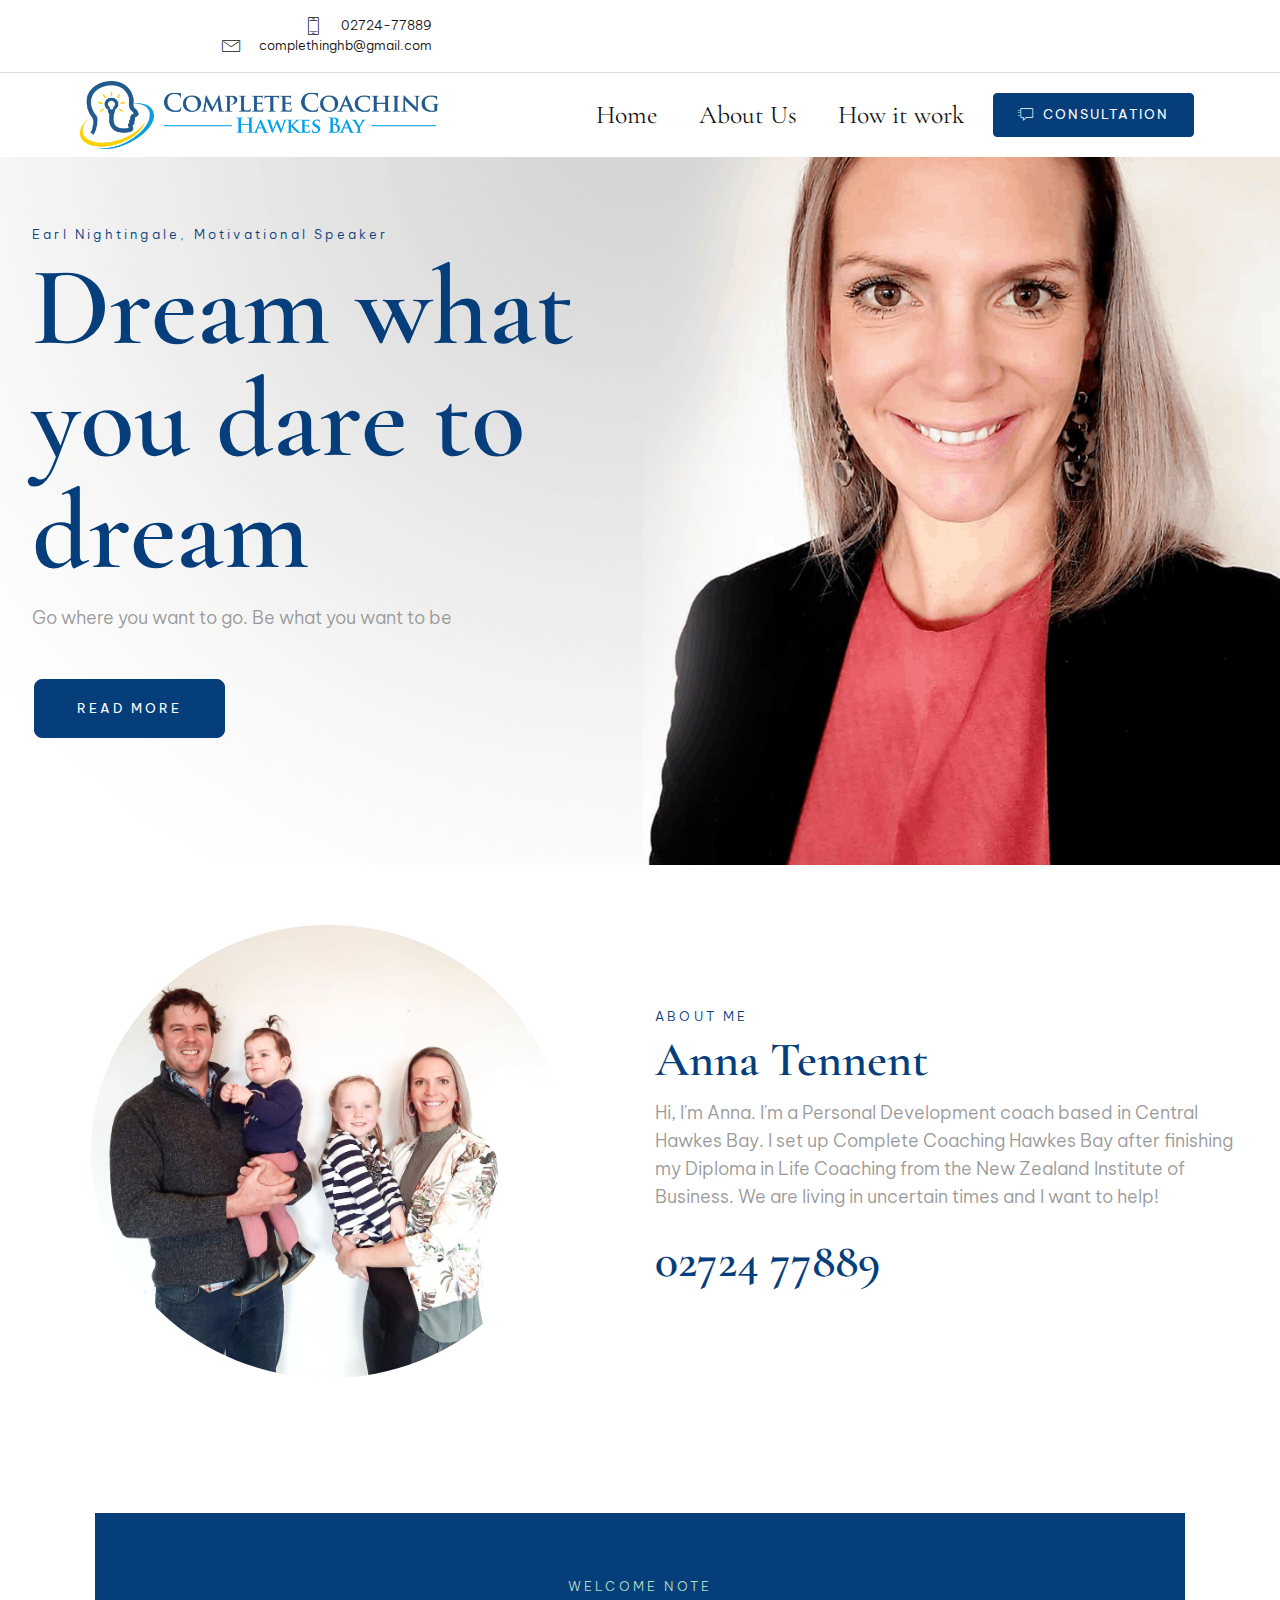
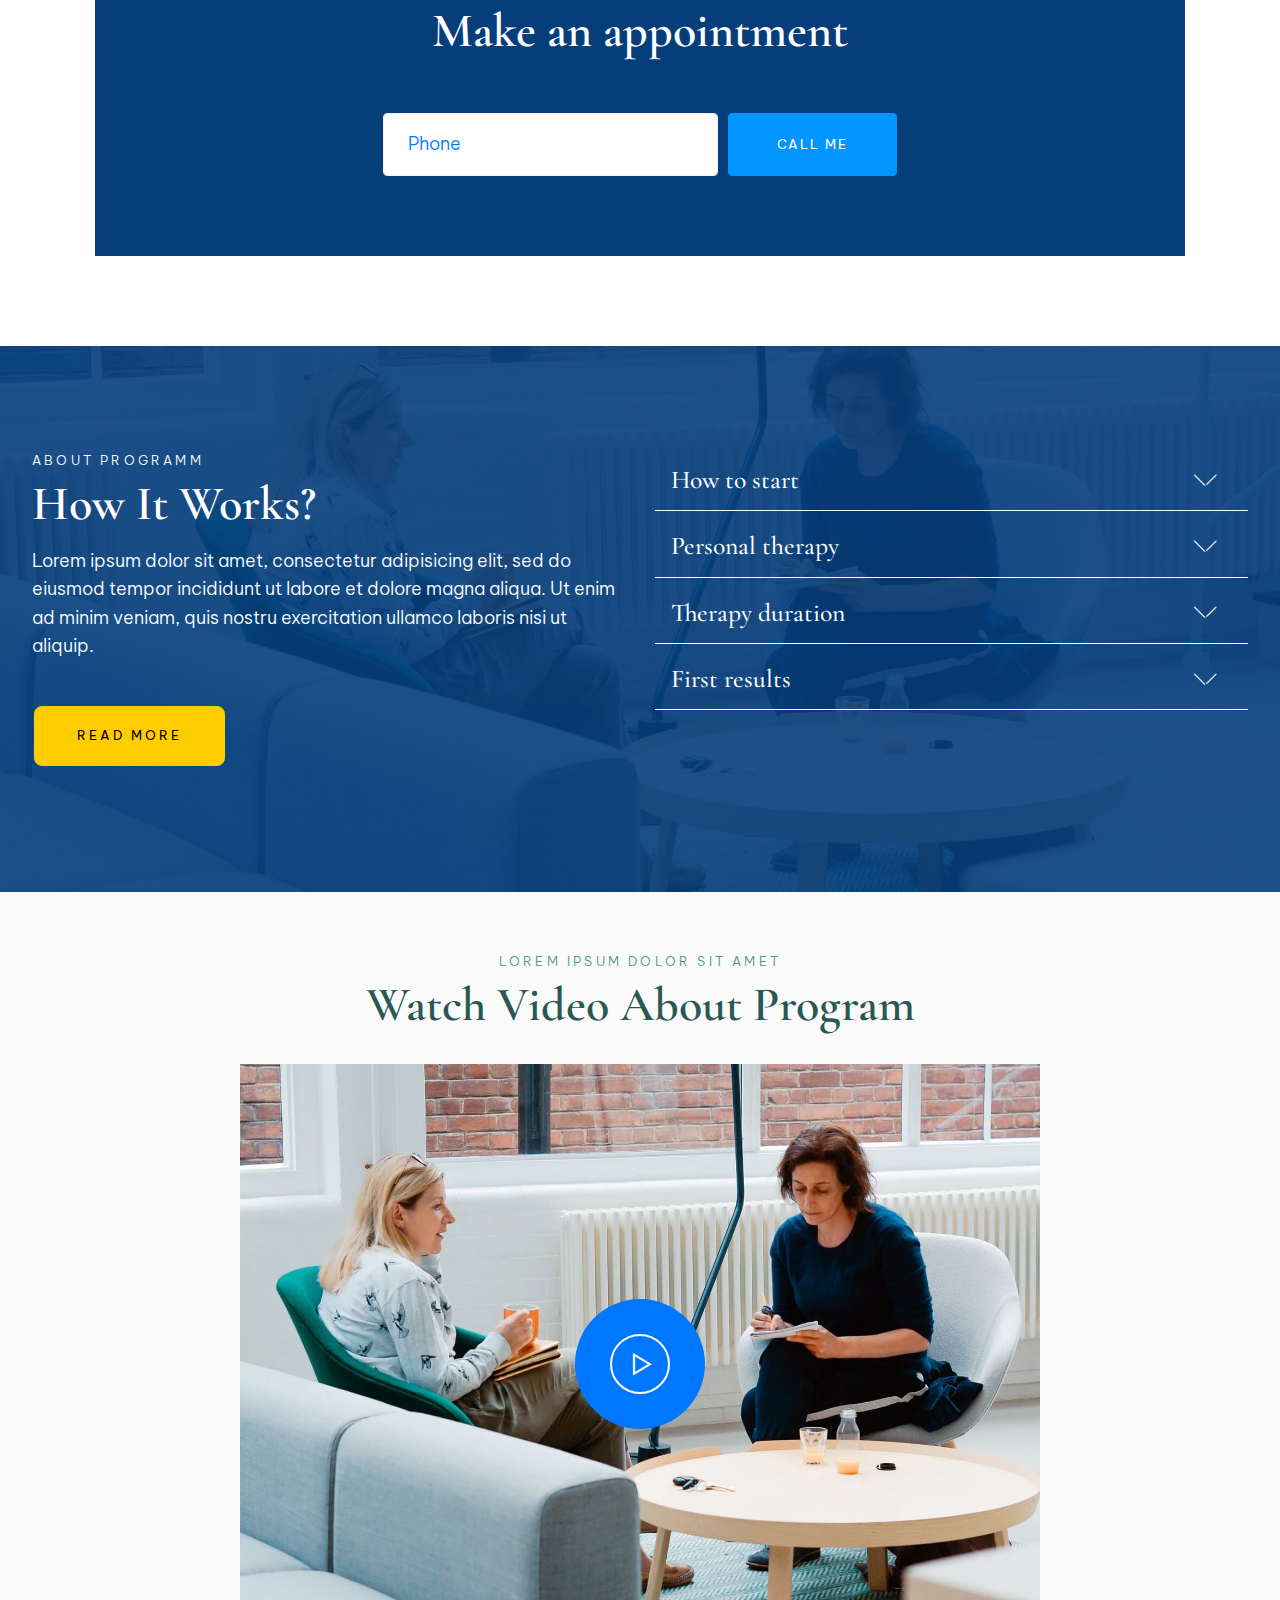
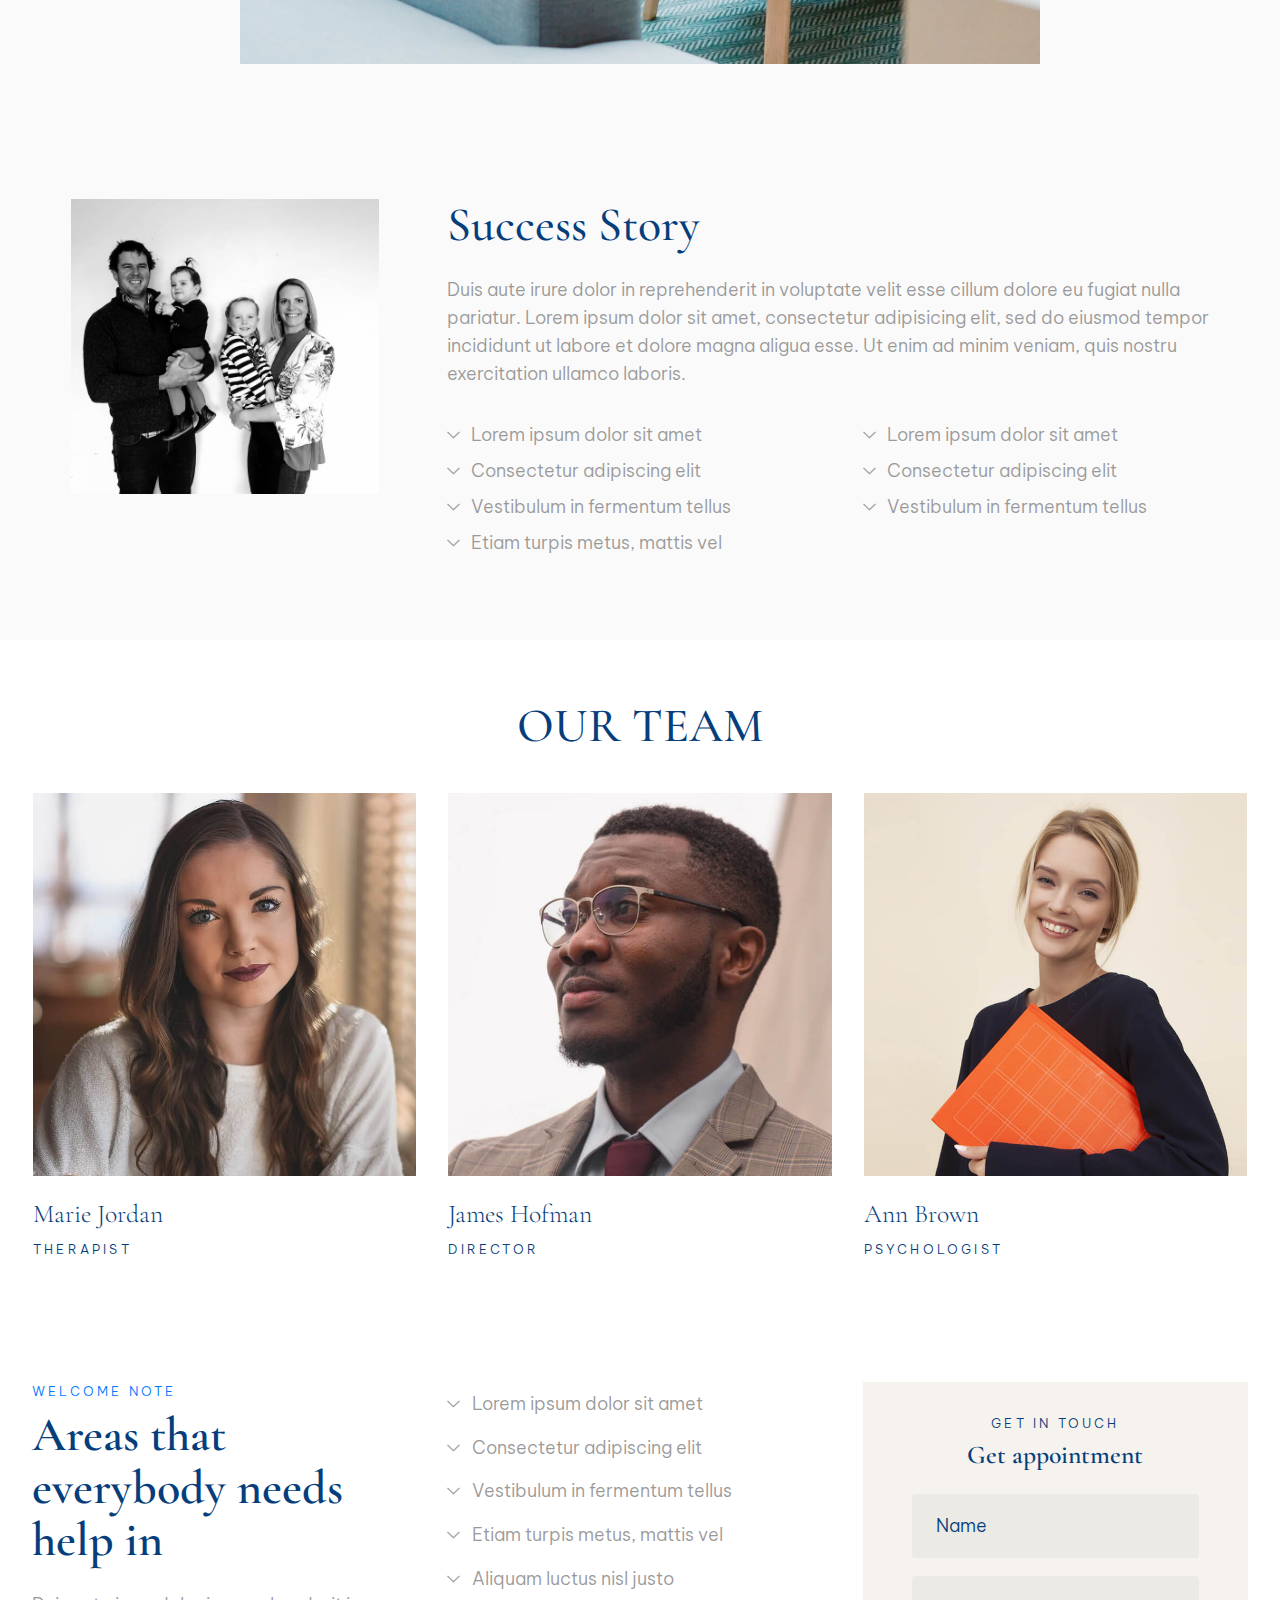
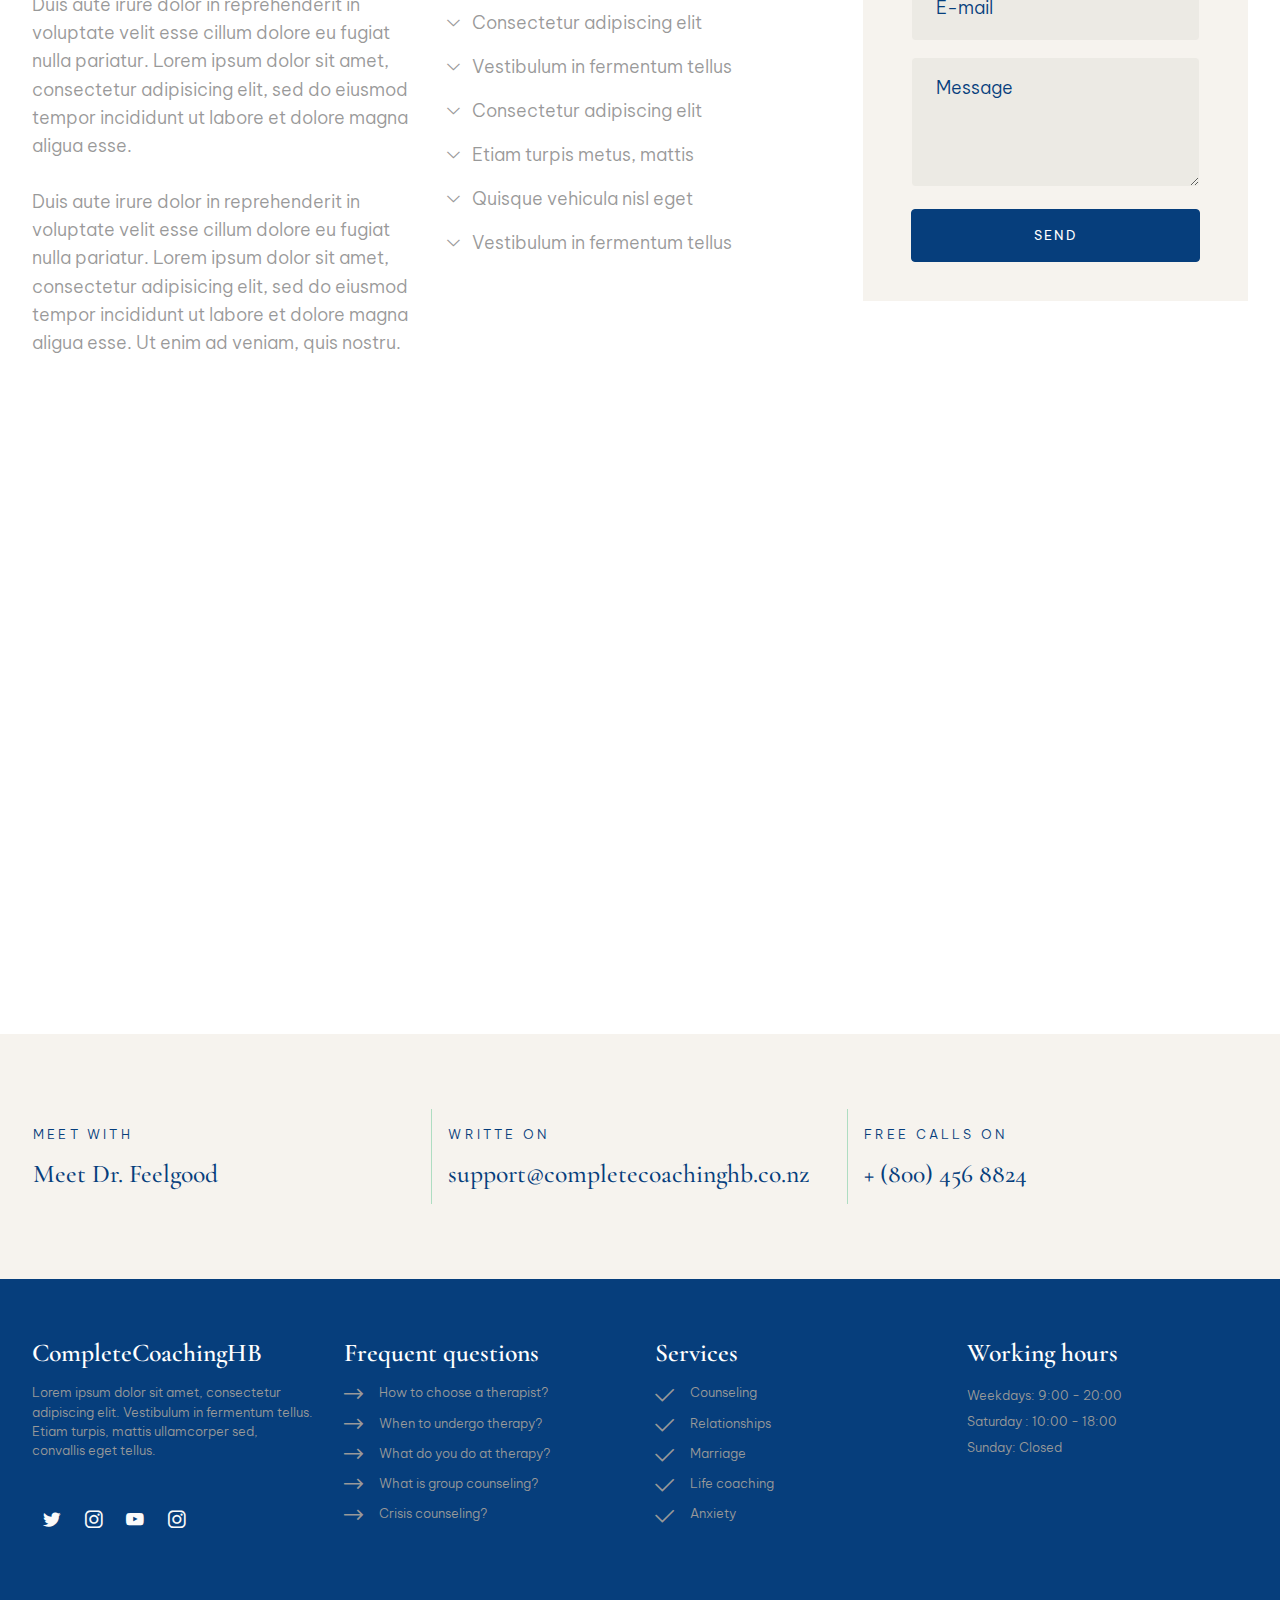
<file: index.html>
<!DOCTYPE html>
<html  >
<head>
  <!-- Site made with Mobirise Website Builder v4.12.3, https://mobirise.com -->
  <meta charset="UTF-8">
  <meta http-equiv="X-UA-Compatible" content="IE=edge">
  <meta name="generator" content="Mobirise v4.12.3, mobirise.com">
  <meta name="viewport" content="width=device-width, initial-scale=1, minimum-scale=1">
  <link rel="shortcut icon" href="assets/images/complete-coaching-hawkes-bay-logo-2-636x122.png" type="image/x-icon">
  <meta name="description" content="">
  
  
  <title>Home</title>
  <link rel="stylesheet" href="assets/web/assets/mobirise-icons2/mobirise2.css">
  <link rel="stylesheet" href="assets/web/assets/mobirise-icons/mobirise-icons.css">
  <link rel="stylesheet" href="assets/tether/tether.min.css">
  <link rel="stylesheet" href="assets/facebook-plugin/style.css">
  <link rel="stylesheet" href="assets/bootstrap/css/bootstrap.min.css">
  <link rel="stylesheet" href="assets/bootstrap/css/bootstrap-grid.min.css">
  <link rel="stylesheet" href="assets/bootstrap/css/bootstrap-reboot.min.css">
  <link rel="stylesheet" href="assets/dropdown/css/style.css">
  <link rel="stylesheet" href="assets/socicon/css/styles.css">
  <link rel="stylesheet" href="assets/datepicker/jquery.datetimepicker.min.css">
  <link rel="stylesheet" href="assets/formstyler/jquery.formstyler.css">
  <link rel="stylesheet" href="assets/formstyler/jquery.formstyler.theme.css">
  <link rel="stylesheet" href="assets/theme/css/style.css">
  <link rel="stylesheet" href="assets/recaptcha.css">
  <link rel="preload" as="style" href="assets/mobirise/css/mbr-additional.css"><link rel="stylesheet" href="assets/mobirise/css/mbr-additional.css" type="text/css">
  
  
  

</head>
<body>
  <section class="extMenu2 menu cid-s1MuQV5gcP" once="menu" id="extMenu8-5">

    

    <nav class="navbar navbar-dropdown beta-menu align-items-center navbar-fixed-top navbar-toggleable-sm">
        <div class="menu-content-top order-1 order-lg-0" id="topLine">
            <div class="container">
                <div class="row ">
                    <div class="col-12 col-lg-3">
                        <div class="content-left-side">
                            <p class="mbr-fonts-style content-text mbr-black display-4"></p>
                        </div>
                    </div>
                    <div class="col-12 col-lg-9">
                        <div class="content-right-side" data-app-modern-menu="true"><a class="content-link link mbr-black display-4" href="https://mobirise.com">
                            <span class="mbri-mobile2 mbr-iconfont mbr-iconfont-btn "></span>&nbsp;02724-77889</a>
                            
                            <a class="content-link link mbr-black display-4" href="https://mobirise.com">
                            <span class="mbri-letter mbr-iconfont mbr-iconfont-btn "></span>&nbsp;complethinghb@gmail.com</a></div>
                    </div>
                </div>
            </div>
        </div>
        <div class="menu-bottom order-0 order-lg-1">

            <div class="menu-logo">
                <div class="navbar-brand">
                <span class="navbar-logo">
                    <a href="index.html">
                        <img src="assets/images/complete-coaching-hawkes-bay-logo-2-636x122.png" alt="Mobirise" title="" style="height: 4.3rem;">
                    </a>
                </span>
                    
                </div>
                <button class="navbar-toggler" type="button" data-toggle="collapse" data-target="#navbarSupportedContent, #topLine" aria-controls="navbarSupportedContent" aria-expanded="false" aria-label="Toggle navigation">
                    <div class="hamburger">
                        <span></span>
                        <span></span>
                        <span></span>
                        <span></span>
                    </div>
                </button>
            </div>
            <div class="collapse navbar-collapse" id="navbarSupportedContent">
                <ul class="navbar-nav nav-dropdown js-float-line" data-app-modern-menu="true"><li class="nav-item">
                        <a class="nav-link link mbr-black display-5" href="index.html">
                            &nbsp;Home                      </a>
                    </li>
                    <li class="nav-item">
                        <a class="nav-link link mbr-black display-5" href="page1.html">
                            
                            About Us
                        </a> <a class="nav-link link mbr-black display-5" href="https://mobirise.com">How it work</a>
                    </li></ul>
                <div class="navbar-buttons mbr-section-btn"><a class="btn btn-sm btn-primary display-4" href="https://mobirise.com">
                    <span class="mbri-help mbr-iconfont mbr-iconfont-btn "></span>CONSULTATION                </a></div>
            </div>
        </div>
    </nav>
</section>

<section class="cid-rT67oJHr2E" id="header2-g">

    

    

    <div class="container align-left">
        <div class="row">
            <div class="mbr-black col-md-12 col-lg-6">
                <h2 class="mbr-section-subtitle mbr-regular mbr-fonts-style display-4">Earl Nightingale, Motivational Speaker</h2>
                <h1 class="mbr-section-title mbr-bold mbr-white pb-2 mbr-fonts-style display-1">Dream what you dare to dream</h1>
                <p class="mbr-text pb-4 mbr-white mbr-regular mbr-fonts-style display-7">Go where you want to go. Be what you want to be</p>
                <div class="mbr-section-btn"><a class="btn btn-md btn-primary display-4" href="https://mobirise.co">READ MORE</a></div>

            </div>
        </div>
    </div>
</section>

<section class="team1 cid-rT67qzoRLl" id="team1-h">

    

    
    <div class="container">
        <div class="row">

            <div class="card col-12 img-col align-center col-md-12 col-lg-6">
                <img src="assets/images/20200706-190801-1084x1037.jpg" alt="Mobirise" title="">

            </div>



            <div class="card col-12 m-auto col-md-12 col-lg-6">


                <div class="wrapper align-left">

                    <h3 class="mbr-section-subtitle mbr-regular mbr-white mbr-fonts-style display-4">ABOUT ME</h3>

                    <h4 class="card-title mbr-semibold mbr-white mbr-fonts-style display-2"><strong>Anna Tennent</strong></h4>

                    <p class="mbr-text pb-2 mbr-white mbr-regular mbr-fonts-style display-7">
                        Hi, I'm Anna. I'm a Personal Development coach based in Central Hawkes Bay. I set up Complete Coaching Hawkes Bay after finishing my Diploma in Life Coaching from the New Zealand Institute of Business. We are living in uncertain times and I want to help!</p>

                    <h5 class="card-phone mbr-semibold mbr-white mbr-fonts-style display-2"><strong>02724 77889</strong></h5>



                </div>
            </div>


        </div>
    </div>
</section>

<section class="form cid-rT67rD0BN5" id="form3-i">
    
    
    <div class="container">
        <div class="row justify-content-center">
            <div class="wrapper">
                <div class="col-lg-12 col-md-12 m-auto mbr-form" data-form-type="formoid">

                    <!--Formbuilder Form-->
                    <form action="https://mobirise.com/" method="POST" class="mbr-form form-with-styler" data-form-title="Form Name"><input type="hidden" name="email" data-form-email="true" value="FVuuCnRU6Y8Il4n3c8BzoMkWU5VL6wEQfwjL+yM04sdNw8HhAg7s4bGiIc6PXqwyrfBAlKD7tQDJK9c1T+/kwWfUpdTEb9WQWKxOiPkuDodgWzGTs5RUOVUUtnEpizeQ.55EN9t/4CZSrKILxEqYSSzk3jYJ0NYEuCAhNun+xvsqjkO1L6CSYVQx0YVX4CxSyUkfA7sI3RMZhJD+JZvP3HhdAfrLJJDzgEZE4Z6EgP4wK1PMSviZ0HlYbdwgD4sYQ">
                        <div class="form-row">
                            <div hidden="hidden" data-form-alert="" class="alert alert-success col-12">Thanks for filling
                                out the form!</div>
                            <div hidden="hidden" data-form-alert-danger="" class="alert alert-danger col-12">Oops...! some
                                problem!</div>
                        </div>
                        <div class="dragArea form-row">
                            <div class="col-lg-12 col-md-12 col-sm-12">
                                <h6 class="mbr-section-subtitle mbr-fonts-style display-4">WELCOME
                                    NOTE</h6>
                            </div>
                            <div class="col-lg-12 col-md-12 col-sm-12">
                                <h5 class="mbr-bold mbr-fonts-style pb-5 display-2">Make an
                                    appointment </h5>
                            </div>
                            <div data-for="email" class="col-lg-4 col-md-12 col-sm-12 form-group">
                                <input type="email" name="email" placeholder="Phone" data-form-field="email" class="form-control display-7" value="" id="email-form3-i">
                            </div>
                            <div class="col-auto align-center"><button type="submit" class="btn btn-success display-4">CALL ME</button></div>
                        </div>
                    </form>
                    <!--Formbuilder Form-->
                </div>
            </div>
        </div>
    </div>
</section>

<section class="accordion2 cid-rT67sgjwJ7" id="accordion2-j">

    

    <div class="mbr-overlay" style="opacity: 0.9; background-color: rgb(6, 62, 124);">
    </div>
    <div class="container">

        <div class="row">

            <div class="mbr-black col-md-12 md-pb col-lg-6">
                <h4 class="mbr-section-subtitle align-left mbr-regular mbr-fonts-style display-4">ABOUT PROGRAMM</h4>
                <h3 class="mbr-section-title align-left mbr-bold mbr-white pb-2 mbr-fonts-style display-2">How It Works?</h3>
                <p class="mbr-text pb-4 align-left mbr-white mbr-regular mbr-fonts-style display-7">Lorem ipsum dolor sit amet,
                    consectetur adipisicing elit, sed do eiusmod tempor incididunt ut labore et dolore magna aliqua.
                    Ut enim ad minim veniam, quis nostru exercitation ullamco laboris nisi ut aliquip.</p>
                <div class="mbr-section-btn"><a class="btn btn-md btn-warning display-4" href="https://mobirise.co">READ MORE</a></div>



            </div>


            <div class="col-12 col-md-12 col-lg-6">


                <div id="bootstrap-accordion_4" class="panel-group accordionStyles accordion" role="tablist" aria-multiselectable="true">
                    <div class="card">
                        <div class="card-header" role="tab" id="headingOne">
                            <a role="button" class="panel-title collapsed" data-toggle="collapse" data-core="" href="#collapse1_4" aria-expanded="false" aria-controls="collapse1">
                                <h5 class="mbr-fonts-style display-5">
                                    <span class="sign mbr-iconfont mbri-arrow-down inactive"></span>How to start &nbsp; &nbsp; &nbsp; &nbsp; &nbsp; &nbsp; &nbsp; &nbsp; &nbsp; &nbsp; &nbsp; &nbsp; &nbsp; &nbsp; &nbsp; &nbsp;&nbsp;</h5>
                            </a>
                        </div>
                        <div id="collapse1_4" class="panel-collapse noScroll collapse " role="tabpanel" aria-labelledby="headingOne" data-parent="#bootstrap-accordion_4">
                            <div class="panel-body">
                                <p class="mbr-fonts-style panel-text display-7">
                                    Lorem ipsum dolor sit amet, consectetur adipiscing elit. Curabitur in nulla ut
                                    magna
                                    vehicula libero luctus in ipsum consequat faucibus. Ut porta nulla ac dapibus
                                    convallis. Curabitur sit amet massa quam. In ut ex auctor.</p>
                            </div>
                        </div>
                    </div>
                    <div class="card">
                        <div class="card-header" role="tab" id="headingTwo">
                            <a role="button" class="collapsed panel-title" data-toggle="collapse" data-core="" href="#collapse2_4" aria-expanded="false" aria-controls="collapse2">
                                <h5 class="mbr-fonts-style display-5">
                                    <span class="sign mbr-iconfont mbri-arrow-down inactive"></span>Personal therapy</h5>
                            </a>

                        </div>
                        <div id="collapse2_4" class="panel-collapse noScroll collapse" role="tabpanel" aria-labelledby="headingTwo" data-parent="#bootstrap-accordion_4">
                            <div class="panel-body">
                                <p class="mbr-fonts-style panel-text display-7">
                                    Lorem ipsum dolor sit amet, consectetur adipiscing elit. Curabitur in nulla ut
                                    magna vehicula libero luctus in ipsum consequat faucibus. Ut porta nulla ac
                                    dapibus convallis. Curabitur sit amet massa quam. In ut ex auctor.</p>
                            </div>
                        </div>
                    </div>
                    <div class="card">
                        <div class="card-header" role="tab" id="headingThree">
                            <a role="button" class="collapsed panel-title" data-toggle="collapse" data-core="" href="#collapse3_4" aria-expanded="false" aria-controls="collapse3">
                                <h5 class="mbr-fonts-style display-5">
                                    <span class="sign mbr-iconfont mbri-arrow-down inactive"></span>Therapy duration
                                </h5>
                            </a>
                        </div>
                        <div id="collapse3_4" class="panel-collapse noScroll collapse" role="tabpanel" aria-labelledby="headingThree" data-parent="#bootstrap-accordion_4">
                            <div class="panel-body">
                                <p class="mbr-fonts-style panel-text display-7">Lorem ipsum dolor sit amet, consectetur
                                    adipiscing elit. Curabitur in nulla ut magna vehicula libero luctus in ipsum
                                    consequat faucibus. Ut porta nulla ac dapibus convallis. Curabitur sit amet
                                    massa quam. In ut ex auctor.</p>
                            </div>
                        </div>
                    </div>
                    <div class="card">
                        <div class="card-header" role="tab" id="headingFour">
                            <a role="button" class="collapsed panel-title" data-toggle="collapse" data-core="" href="#collapse4_4" aria-expanded="false" aria-controls="collapse4">
                                <h5 class="mbr-fonts-style display-5">
                                    <span class="sign mbr-iconfont mbri-arrow-down inactive"></span>First results
                                </h5>
                            </a>
                        </div>
                        <div id="collapse4_4" class="panel-collapse noScroll collapse" role="tabpanel" aria-labelledby="headingFour" data-parent="#bootstrap-accordion_4">
                            <div class="panel-body">
                                <p class="mbr-fonts-style panel-text display-7">
                                    Lorem ipsum dolor sit amet, consectetur adipiscing elit. Curabitur in nulla ut
                                    magna vehicula libero luctus in ipsum consequat faucibus. Ut porta nulla ac
                                    dapibus convallis. Curabitur sit amet massa quam. In ut ex auctor.</p>
                            </div>
                        </div>
                    </div>
                    
                    
                </div>
            </div>

        </div>
    </div>
</section>

<section class="video1 cid-rT67t2p4if" id="video1-k">

    

    

    <div class="container align-center">
        <div class="row justify-content-md-center">

            <div class="mbr-black col-md-12 col-lg-8">

                <h4 class="mbr-section-subtitle align-center mbr-regular mbr-fonts-style display-4">LOREM IPSUM DOLOR SIT AMET</h4>
                <h3 class="mbr-section-title mbr-semibold pb-4 align-center mbr-bold mbr-fonts-style display-2">Watch Video About Program</h3>
            </div>


            <div class="mbr-white col-md-12 col-12 col-lg-8">
                <div class="box">
                    <div class="mbr-media show-modal align-center py-2" data-modal=".modalWindow">
                        <div class="icon-wrap">
                            <span class="mbr-iconfont mobi-mbri-play mobi-mbri"></span>
                        </div>
                    </div>
                </div>
            </div>
        </div>
    </div>
    <div>
        <div class="modalWindow" style="display: none;">
            <div class="modalWindow-container">
                <div class="modalWindow-video-container">
                    <div class="modalWindow-video">
                        <iframe width="100%" height="100%" frameborder="0" allowfullscreen="1" data-src="https://www.youtube.com/watch?v=r0ZQZfCChp4"></iframe>
                    </div>
                    <a class="close" role="button" data-dismiss="modal">
                        <span aria-hidden="true" class="mbri-close mbr-iconfont closeModal"></span>
                        <span class="sr-only">Close</span>
                    </a>
                </div>
            </div>
        </div>
    </div>
</section>

<section class="content3 cid-rT67tLZ5pu" id="content3-l">

    

    

    <div class="container">
        <div class="row justify-content-center">

            <div class="img-col col-12 md-pb col-md-7 align-center col-lg-4">
                <img src="assets/images/20200706-190521-680x650.jpg" alt="Mobirise" title="">

            </div>


            <div class="mbr-black col-md-12 col-lg-8">

                <div class="content mbr-white">
                    
                    <h3 class="mbr-section-title mbr-semibold pb-3 mbr-fonts-style display-2">Success Story</h3>
                    <p class="mbr-text pb-3 mbr-regular mbr-fonts-style display-7">Duis aute irure dolor in reprehenderit in voluptate velit esse
                        cillum dolore eu fugiat nulla pariatur. Lorem ipsum dolor sit amet, consectetur adipisicing
                        elit, sed do eiusmod tempor incididunt ut labore et dolore magna aligua esse.
                        Ut enim ad minim veniam, quis nostru exercitation ullamco laboris.<br></p>


                    <div class="row justify-content-center">
                        <div class="mbr-black col-md-6 col-lg-6">


                            <div class="link-wrap">

                                <h5 class="link mbr-black mbr-fonts-style display-7">Lorem ipsum dolor
                                    sit amet</h5>

                                <h5 class="link mbr-black mbr-fonts-style display-7">Consectetur
                                    adipiscing elit</h5>

                                <h5 class="link mbr-black mbr-fonts-style display-7">Vestibulum in
                                    fermentum tellus</h5>

                                <h5 class="link mbr-black mbr-fonts-style display-7">Etiam turpis
                                    metus, mattis vel</h5>

                                

                                


                            </div>

                        </div>

                        <div class="mbr-black col-md-6 col-lg-6">


                            <div class="link-wrap">

                                <h5 class="link mbr-black mbr-fonts-style display-7">Lorem ipsum dolor
                                    sit amet</h5>

                                <h5 class="link mbr-black mbr-fonts-style display-7">Consectetur
                                    adipiscing elit</h5>

                                <h5 class="link mbr-black mbr-fonts-style display-7">Vestibulum in
                                    fermentum tellus</h5>

                                

                                

                                


                            </div>
                        </div>


                    </div>

                </div>
            </div>
        </div>
    </div>

</section>

<section class="team2 cid-rT67usBZMs" id="team2-m">

    

    
    <div class="container">
        <div class="row justify-content-center">
            <div class="col-12 col-md-12">

                <h4 class="main-title align-center pb-3 mbr-semibold mbr-black mbr-fonts-style display-2">OUR TEAM</h4>

            </div>

            <div class="card p-3 col-12 col-md-6 col-lg-4">
                <div class="card-wrapper">

                    <div class="img-wrapper">
                        <img src="assets/images/face1.jpg" alt="Mobirise">

                        <div class="text-wrap">
                            <p class="mbr-text pb-2 mbr-regualr mbr-fonts-style display-7">
                                Lorem ipsum dolor sit amet, consectetur adipiscing elit. Vestibulum in fermentum tellus.
                                Etiam turpis metus, mattis vel ullamcorper sed, convallis eget tellus. Aliquam luctus
                                nisl justo iaculis.</p>

                            <div class="link-align">
                                <div class="link-wrap">
                                    <h6 class="link mbr-regular mbr-black mbr-fonts-style display-4">READ MORE</h6>
                                </div>
                            </div>
                        </div>
                    </div>
                    <div class="card-box align-left">
                        <h4 class="card-title align-left mbr-regular mbr-black mbr-fonts-style display-5">Marie Jordan
                        </h4>
                        <h3 class="mbr-section-subtitle pb-2 mbr-regular mbr-fonts-style display-4">
                            THERAPIST</h3>
                    </div>

                </div>
            </div>

            <div class="card p-3 col-12 col-md-6 col-lg-4">
                <div class="card-wrapper">

                    <div class="img-wrapper">
                        <img src="assets/images/face3.jpg" alt="Mobirise">

                        <div class="text-wrap">
                            <p class="mbr-text pb-2 mbr-regualr mbr-fonts-style display-7">
                                Lorem ipsum dolor sit amet, consectetur adipiscing elit. Vestibulum in fermentum tellus.
                                Etiam turpis metus, mattis vel ullamcorper sed, convallis eget tellus. Aliquam luctus
                                nisl justo iaculis.</p>

                            <div class="link-align">
                                <div class="link-wrap">
                                    <h6 class="link mbr-regular mbr-black mbr-fonts-style display-4">READ MORE</h6>
                                </div>
                            </div>
                        </div>
                    </div>
                    <div class="card-box align-left">
                        <h4 class="card-title align-left mbr-regular mbr-black mbr-fonts-style display-5">James Hofman
                        </h4>
                        <h3 class="mbr-section-subtitle pb-2 mbr-regular mbr-fonts-style display-4">
                            DIRECTOR</h3>
                    </div>

                </div>
            </div>



            <div class="card p-3 col-12 col-md-6 col-lg-4">
                <div class="card-wrapper">

                    <div class="img-wrapper">
                        <img src="assets/images/face2.jpg" alt="Mobirise">

                        <div class="text-wrap">
                            <p class="mbr-text pb-2 mbr-regualr mbr-fonts-style display-7">Lorem ipsum dolor sit amet, consectetur
                                adipiscing elit. Vestibulum in fermentum tellus. Etiam turpis metus, mattis vel
                                ullamcorper sed, convallis eget tellus. Aliquam luctus nisl justo iaculis.</p>

                            <div class="link-align">
                                <div class="link-wrap">
                                    <h6 class="link mbr-regular mbr-black mbr-fonts-style display-4">READ MORE</h6>
                                </div>
                            </div>
                        </div>
                    </div>
                    <div class="card-box align-left">
                        <h4 class="card-title align-left mbr-regular mbr-black mbr-fonts-style display-5">Ann Brown
                        </h4>
                        <h3 class="mbr-section-subtitle pb-2 mbr-regular mbr-fonts-style display-4">
                            PSYCHOLOGIST</h3>
                    </div>

                </div>
            </div>



            


        </div>
    </div>
</section>

<section class="form cid-rT67w21aTf" id="form4-n">
    
    
    <div class="container">
        <div class="row">



            <div class="mbr-black col-md-6 col-lg-4">

                <div class="content align-left mbr-white">
                    <h3 class="mbr-section-subtitle mbr-regular mbr-fonts-style display-4">WELCOME NOTE</h3>
                    <h2 class="mbr-section-title mbr-bold pb-3 mbr-fonts-style display-2">Areas that everybody needs help in</h2>
                    <p class="mbr-text pb-3 mbr-regular mbr-fonts-style display-7">Duis aute irure dolor in reprehenderit in voluptate velit esse
                        cillum dolore eu fugiat nulla pariatur. Lorem ipsum dolor sit amet, consectetur adipisicing
                        elit, sed do eiusmod tempor incididunt ut labore et dolore magna aligua esse.&nbsp;<br><br>Duis
                        aute irure dolor in reprehenderit in voluptate velit esse cillum dolore eu
                        fugiat nulla pariatur. Lorem ipsum dolor sit amet, consectetur adipisicing elit, sed do eiusmod
                        tempor incididunt ut labore et dolore magna aligua esse. Ut enim ad veniam, quis nostru.<br></p>

                </div>
            </div>




            <div class="mbr-black list col-md-6 col-lg-4 mbr-fonts-style display-7">


                <ul>
                    <li>Lorem ipsum dolor
                        sit amet</li>
                    <li>Consectetur
                        adipiscing elit</li>
                    <li>Vestibulum in
                        fermentum tellus</li>
                    <li>Etiam turpis
                        metus, mattis vel</li>
                    <li>Aliquam luctus
                        nisl justo</li>
                    <li>Consectetur adipiscing elit</li>
                    <li>Vestibulum in fermentum tellus</li>
                    <li>Consectetur adipiscing elit</li>
                    <li>Etiam turpis metus, mattis</li>
                    <li>Quisque vehicula nisl eget
                    </li>
                    <li>Vestibulum in fermentum tellus</li>
                </ul>
                <ul>

                </ul>

            </div>





            <div class="col-lg-4 mx-auto mbr-form" data-form-type="formoid">
                <div class="form-col" data-form-type="formoid">
                    <!--Formbuilder Form-->
                    <form action="https://mobirise.com/" method="POST" class="mbr-form form-with-styler" data-form-title="Form Name"><input type="hidden" name="email" data-form-email="true" value="hFayarWRmKvR5N05v/z/n4uVeBSsS6VUDhV+L2z1If3/Irv9Voo2ZFggEJK1NbrmBi2VGE69xEBtAKjWLt1BUoI5T7IiKU0UmwIL/pYfhhseP7/dzBfqosVFJhLKSTf5.vY1eLEFO5QiHCGDDTStOcvYMC8i0MwnXHzlK1mn3ngvtPDTDbuCJcnVy0pwGs3Ou1H9EvRgN+Qrm9qezM9dkZRXPWunqeT1RYs/OsTBdo/wVUHENwEMmsTjA/yn2tZna">
                        <div class="form-row">
                            <div hidden="hidden" data-form-alert="" class="alert alert-success col-12">Thanks for filling
                                out the form!</div>
                            <div hidden="hidden" data-form-alert-danger="" class="alert alert-danger col-12">Oops...! some
                                problem!</div>
                        </div>
                        <div class="dragArea form-row">
                            <div class="col-lg-12 col-md-12 col-sm-12">
                                <h6 class="mbr-section-subtitle mbr-fonts-style display-4">GET IN
                                    TOUCH</h6>
                            </div>
                            <div class="col-lg-12 col-md-12 col-sm-12">
                                <h5 class="mbr-bold mbr-fonts-style pb-3 display-5">Get appointment
                                </h5>
                            </div>
                            <div data-for="name" class="col-lg-12 col-md-12 col-sm-12 form-group">
                                <input type="text" name="name" placeholder="Name" data-form-field="name" class="form-control display-7" value="" id="name-form4-n">
                            </div>
                            <div data-for="email" class="col-lg-12 col-md-12 col-sm-12 form-group">
                                <input type="email" name="email" placeholder="E-mail" data-form-field="email" class="form-control display-7" value="" id="email-form4-n">
                            </div>
                            <div data-for="textarea" class="col-lg-12 col-md-12 col-sm-12 form-group">
                                <textarea name="textarea" placeholder="Message" data-form-field="textarea" class="form-control display-7" id="textarea-form4-n"></textarea>
                            </div>
                            <div class="col-lg-12 col-md-12 col-sm-12 align-center"><button type="submit" class="btn btn-info display-4">SEND</button></div>
                        </div>
                    </form>
                    <!--Formbuilder Form-->
                </div>
            </div>
        </div>
    </div>
</section>

<section class="map3 cid-rT67wJ8Ptb" id="map3-o">

    
    <div class="container">
        <div class="google-map"><iframe frameborder="0" style="border:0" src="https://www.google.com/maps/embed/v1/place?key=AIzaSyCy9r70T3NYf3PhvVflTo0_zdif2_IoIYs&amp;q=place_id:ChIJn6wOs6lZwokRLKy1iqRcoKw" allowfullscreen=""></iframe></div>
    </div>
</section>

<section class="contacts2 cid-rT67xpUbpj" id="contacts2-p">

    

    
    <div class="container">




        <div class="row justify-content-center">
            <div class="card card1 p-3 col-12 col-md-7 col-lg-4">
                <div class="card-wrapper">


                    
                    <div class="card-box align-left">
                        <h4 class="mbr-section-subtitle mbr-regular pb-3 mbr-black mbr-fonts-style display-4">
                            MEET WITH</h4>
                        <h5 class="card-text mbr-semibold mbr-black mbr-fonts-style display-5">Meet Dr. Feelgood</h5>
                    </div>

                </div>
            </div>



            <div class="card card2 p-3 col-12 col-md-7 col-lg-4">


                <div class="card-wrapper">


                    
                    <div class="card-box align-left">
                        <h4 class="mbr-section-subtitle  mbr-regular pb-3 mbr-black mbr-fonts-style display-4">
                            WRITTE ON</h4>
                        <h5 class="card-text mbr-semibold mbr-black mbr-fonts-style display-5">support@completecoachinghb.co.nz</h5>
                    </div>

                </div>
            </div>

            <div class="card card3 p-3 col-12 col-md-7 col-lg-4">
                <div class="card-wrapper">


                    
                    <div class="card-box align-left">
                        <h4 class="mbr-section-subtitle mbr-regular pb-3 mbr-black mbr-fonts-style display-4">
                            FREE CALLS ON</h4>
                        <h5 class="card-text mbr-semibold mbr-black mbr-fonts-style display-5">+ (800) 456 8824</h5>
                    </div>

                </div>
            </div>


        </div>
    </div>
</section>

<section class="footer2 cid-rT67xH53tv" once="footers" id="footer2-q">
    
    
    <div class="container">
        <div class="row">


            <div class="col-md-6 col-lg-3">

                <div class="pb-4">

                    <h3 class="title pb-2 align-left mbr-bold mbr-fonts-style display-5">CompleteCoachingHB</h3>

                    <p class="mbr-text align-left  mbr-white mbr-regular mbr-fonts-style display-4">Lorem ipsum dolor sit amet,
                        consectetur adipiscing elit. Vestibulum in fermentum tellus. Etiam turpis, mattis ullamcorper
                        sed, convallis eget tellus.</p>

                </div>
                <div class="socicon-wrap">
                    <span class="mbr-iconfont socicon-twitter socicon"></span>
                    <span class="mbr-iconfont socicon-instagram socicon"></span>
                    <span class="mbr-iconfont socicon-youtube socicon"></span>
                    <span class="mbr-iconfont socicon-instagram socicon"></span>
                </div>


            </div>


            <div class="col-md-6 col-lg-3">

                <h2 class="title mbr-bold pb-2 mbr-fonts-style display-5">
                    Frequent questions
                </h2>

                <div class="align-wrap">

                    <div class="item-wrap">
                        <div class="icons-wrap pb-2">
                            <span class="mbr-iconfont mobi-mbri-right mobi-mbri"></span>
                            <p class="icon-title mbr-regular mbr-fonts-style display-4">
                                How to choose a therapist?<br></p>
                        </div>
                    </div>

                    <div class="item-wrap">
                        <div class="icons-wrap pb-2">

                            <span class="mbr-iconfont mobi-mbri-right mobi-mbri"></span>

                            <p class="icon-title mbr-regular mbr-fonts-style display-4">When to undergo
                                therapy?</p>


                        </div>

                    </div>
                    <div class="item-wrap">
                        <div class="icons-wrap pb-2">

                            <span class="mbr-iconfont mobi-mbri-right mobi-mbri"></span>

                            <p class="icon-title mbr-regular mbr-fonts-style display-4">What do you do
                                at therapy?</p>

                        </div>


                    </div>

                    <div class="item-wrap">
                        <div class="icons-wrap pb-2">

                            <span class="mbr-iconfont mobi-mbri-right mobi-mbri"></span>

                            <p class="icon-title mbr-regular mbr-fonts-style display-4">What is group
                                counseling?</p>

                        </div>


                    </div>

                    <div class="item-wrap">
                        <div class="icons-wrap pb-2">

                            <span class="mbr-iconfont mobi-mbri-right mobi-mbri"></span>

                            <p class="icon-title mbr-regular mbr-fonts-style display-4">Crisis
                                counseling?</p>

                        </div>


                    </div>
                </div>

            </div>


            <div class="col-md-6 col-lg-3">


                <h2 class="title mbr-bold pb-2 mbr-fonts-style display-5">
                    Services</h2>

                <div class="align-wrap">

                    <div class="item-wrap">
                        <div class="icons-wrap pb-2">
                            <span class="mbr-iconfont mobi-mbri-success mobi-mbri"></span>
                            <p class="icon-title mbr-regular mbr-fonts-style display-4">Counseling</p>
                        </div>
                    </div>

                    <div class="item-wrap">
                        <div class="icons-wrap pb-2">

                            <span class="mbr-iconfont mobi-mbri-success mobi-mbri"></span>

                            <li class="icon-title mbr-regular mbr-fonts-style display-4">Relationships
                            </li>


                        </div>

                    </div>
                    <div class="item-wrap">
                        <div class="icons-wrap pb-2">

                            <span class="mbr-iconfont mobi-mbri-success mobi-mbri"></span>

                            <p class="icon-title mbr-regular mbr-fonts-style display-4">Marriage</p>

                        </div>


                    </div>

                    <div class="item-wrap">
                        <div class="icons-wrap pb-2">

                            <span class="mbr-iconfont mobi-mbri-success mobi-mbri"></span>

                            <p class="icon-title mbr-regular mbr-fonts-style display-4">Life coaching
                            </p>

                        </div>


                    </div>

                    <div class="item-wrap">
                        <div class="icons-wrap pb-2">

                            <span class="mbr-iconfont mobi-mbri-success mobi-mbri"></span>

                            <p class="icon-title mbr-regular mbr-fonts-style display-4">Anxiety</p>

                        </div>


                    </div>


                </div>



            </div>




            <div class="col-md-6 col-lg-3">
                <h2 class="title mbr-bold pb-2 mbr-fonts-style display-5">
                    Working hours</h2>
                <p class="mbr-text time pb-4 mbr-white mbr-regular mbr-fonts-style display-4">Weekdays: 9:00 - 20:00
                    <br>Saturday :&nbsp;10:00 - 18:00
                    <br>Sunday:&nbsp;Closed</p>

            </div>
        </div>
    </div>
</section>


  <script src="assets/web/assets/jquery/jquery.min.js"></script>
  <script src="assets/popper/popper.min.js"></script>
  <script src="assets/tether/tether.min.js"></script>
  <script src="https://connect.facebook.net/en_US/sdk.js#xfbml=1&version=v2.5"></script>
  <script src="https://apis.google.com/js/plusone.js"></script>
  <script src="assets/facebook-plugin/facebook-script.js"></script>
  <script src="assets/bootstrap/js/bootstrap.min.js"></script>
  <script src="assets/dropdown/js/nav-dropdown.js"></script>
  <script src="assets/dropdown/js/navbar-dropdown.js"></script>
  <script src="assets/touchswipe/jquery.touch-swipe.min.js"></script>
  <script src="assets/datepicker/jquery.datetimepicker.full.js"></script>
  <script src="assets/mbr-switch-arrow/mbr-switch-arrow.js"></script>
  <script src="assets/playervimeo/vimeo_player.js"></script>
  <script src="assets/smoothscroll/smooth-scroll.js"></script>
  <script src="assets/formstyler/jquery.formstyler.js"></script>
  <script src="assets/formstyler/jquery.formstyler.min.js"></script>
  <script src="assets/theme/js/script.js"></script>
  <script src="assets/formoid.min.js"></script>
  
  

</body>
</html>
</file>
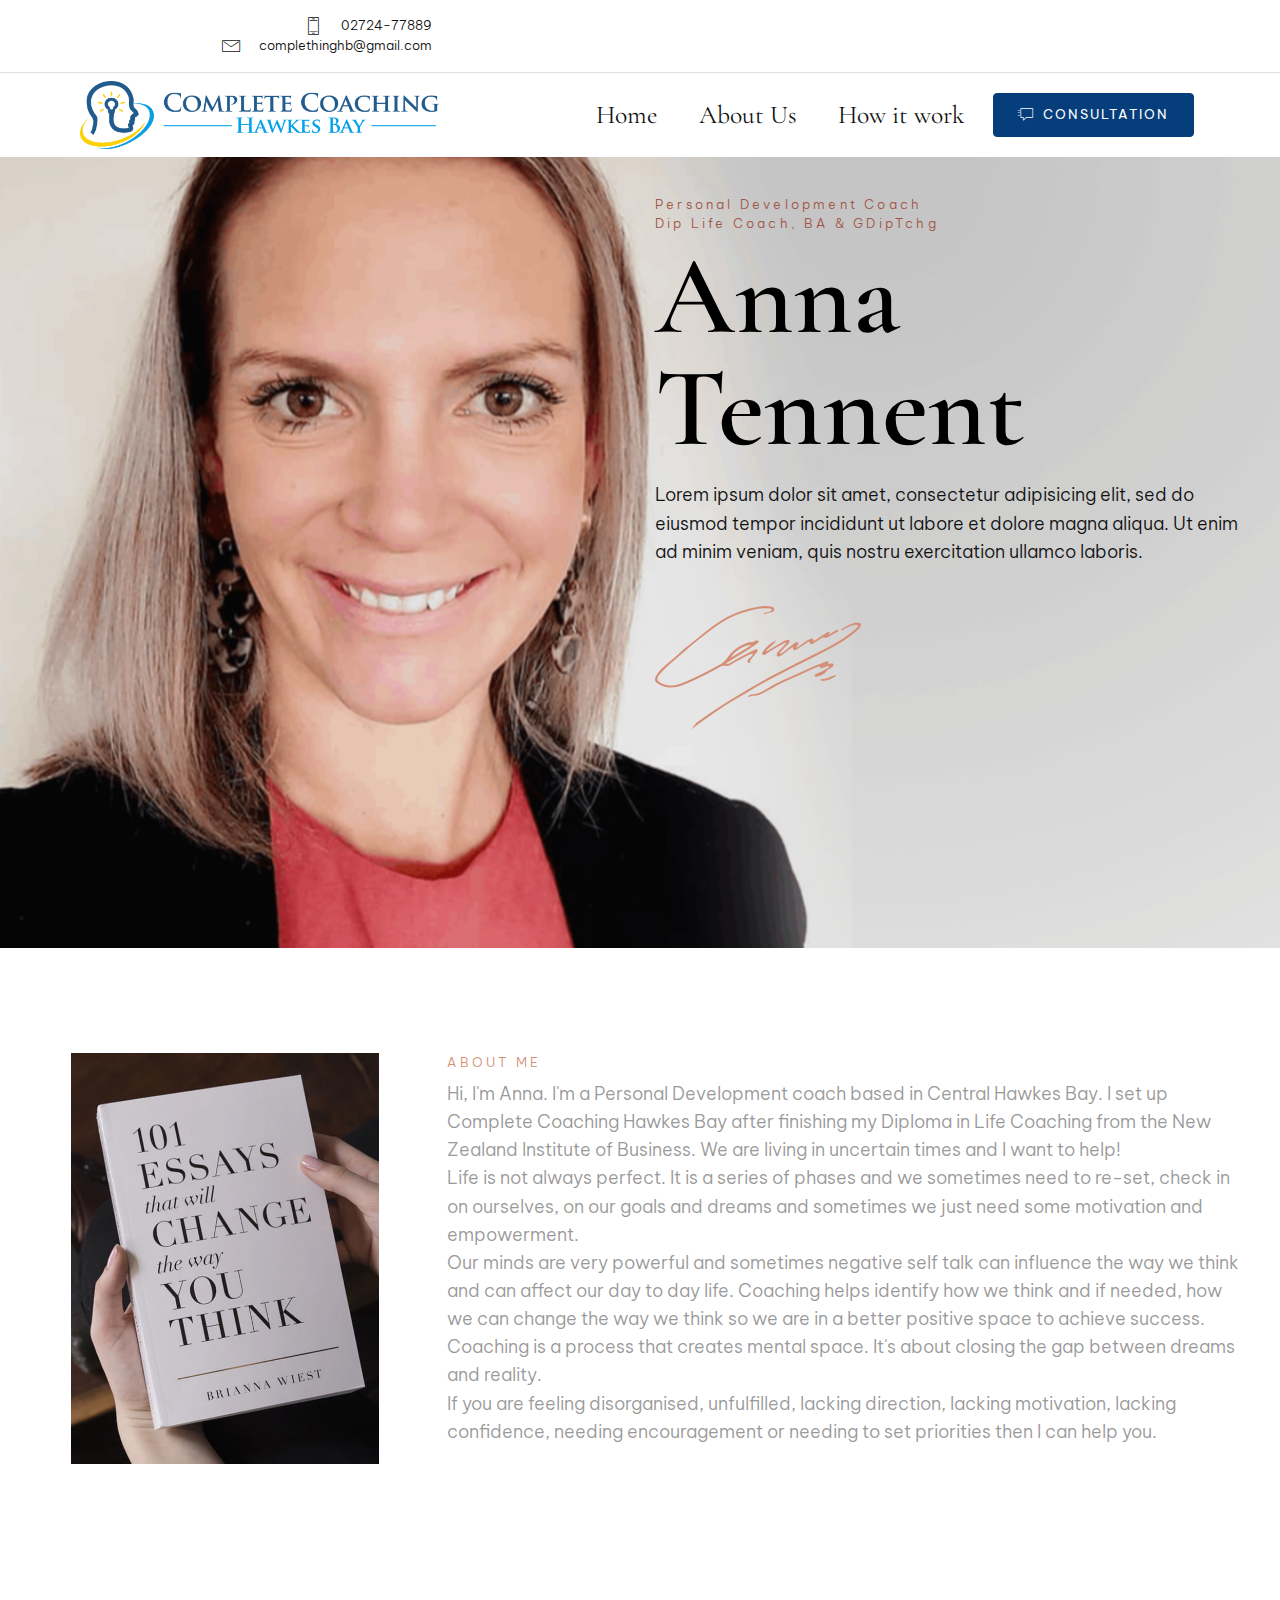
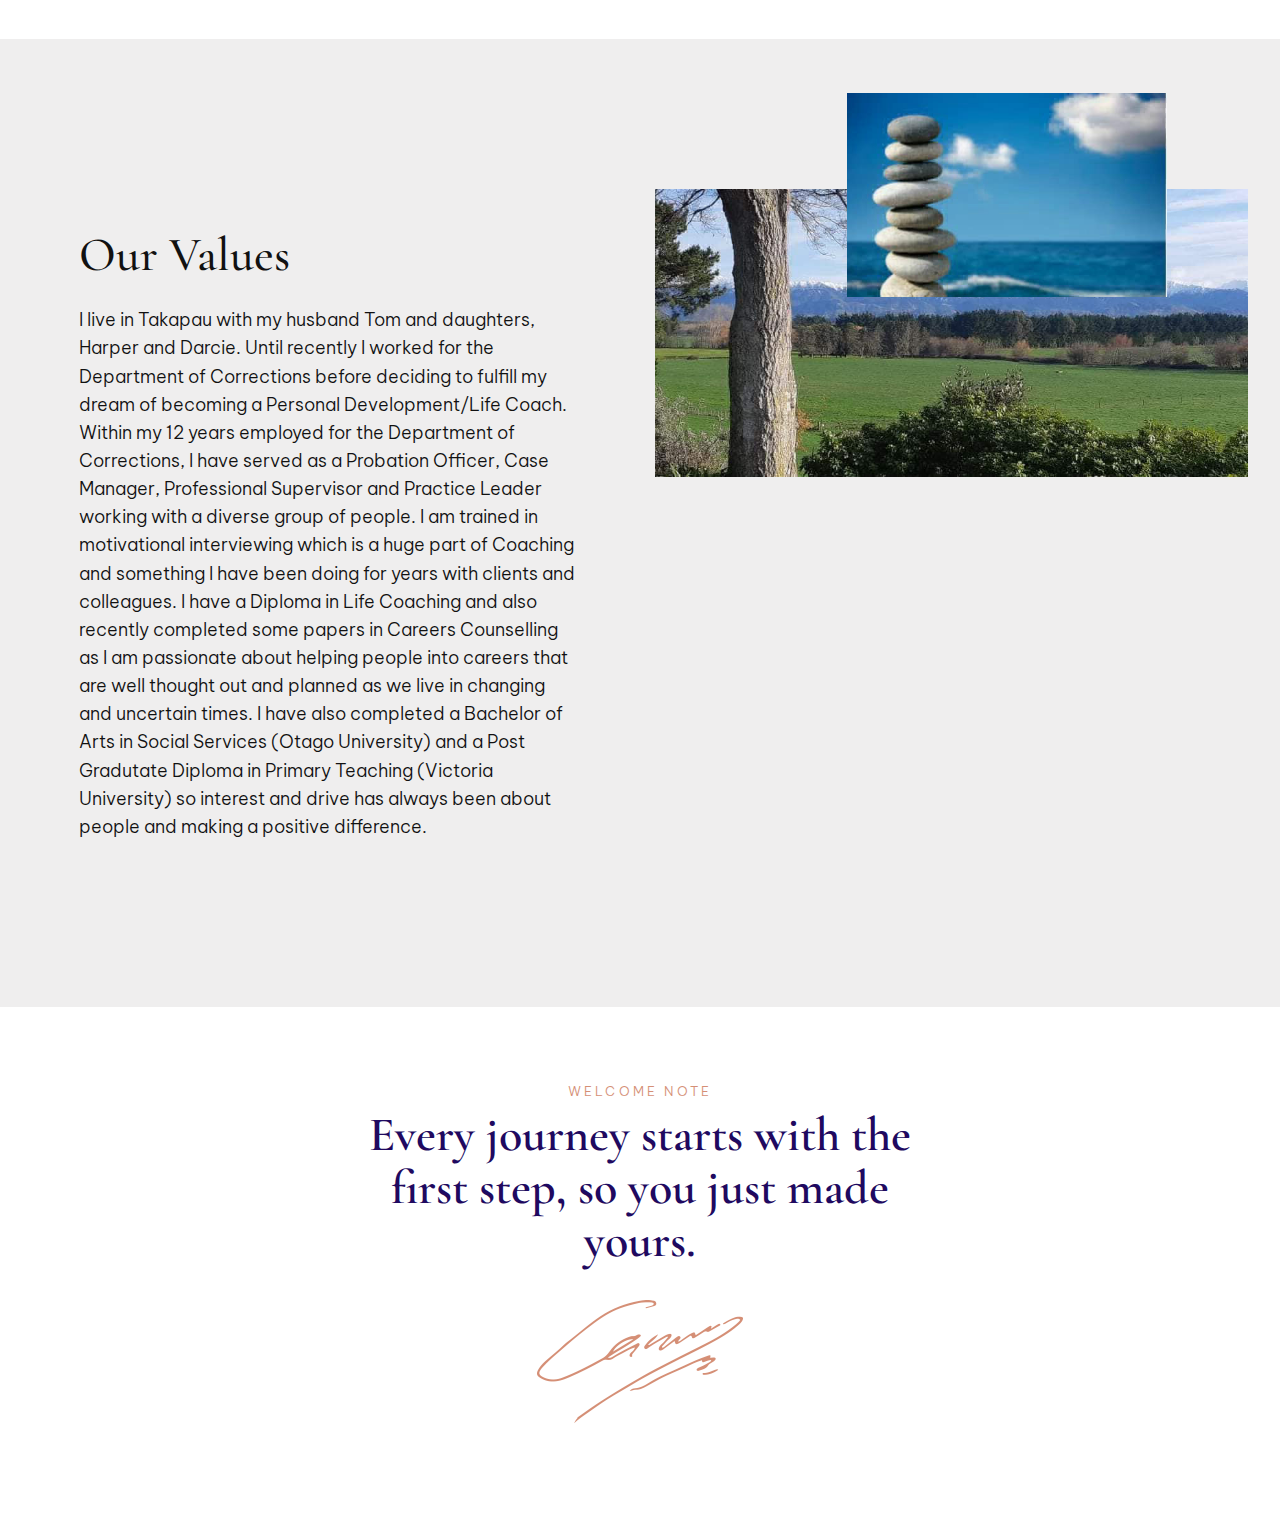
<file: page1.html>
<!DOCTYPE html>
<html  >
<head>
  <!-- Site made with Mobirise Website Builder v4.12.3, https://mobirise.com -->
  <meta charset="UTF-8">
  <meta http-equiv="X-UA-Compatible" content="IE=edge">
  <meta name="generator" content="Mobirise v4.12.3, mobirise.com">
  <meta name="viewport" content="width=device-width, initial-scale=1, minimum-scale=1">
  <link rel="shortcut icon" href="assets/images/complete-coaching-hawkes-bay-logo-2-636x122.png" type="image/x-icon">
  <meta name="description" content="">
  
  
  <title>About Me</title>
  <link rel="stylesheet" href="assets/web/assets/mobirise-icons/mobirise-icons.css">
  <link rel="stylesheet" href="assets/web/assets/mobirise-icons2/mobirise2.css">
  <link rel="stylesheet" href="assets/tether/tether.min.css">
  <link rel="stylesheet" href="assets/bootstrap/css/bootstrap.min.css">
  <link rel="stylesheet" href="assets/bootstrap/css/bootstrap-grid.min.css">
  <link rel="stylesheet" href="assets/bootstrap/css/bootstrap-reboot.min.css">
  <link rel="stylesheet" href="assets/facebook-plugin/style.css">
  <link rel="stylesheet" href="assets/dropdown/css/style.css">
  <link rel="stylesheet" href="assets/theme/css/style.css">
  <link rel="preload" as="style" href="assets/mobirise/css/mbr-additional.css"><link rel="stylesheet" href="assets/mobirise/css/mbr-additional.css" type="text/css">
  
  
  

</head>
<body>
  <section class="extMenu2 menu cid-s1MuQV5gcP" once="menu" id="extMenu8-5">

    

    <nav class="navbar navbar-dropdown beta-menu align-items-center navbar-fixed-top navbar-toggleable-sm">
        <div class="menu-content-top order-1 order-lg-0" id="topLine">
            <div class="container">
                <div class="row ">
                    <div class="col-12 col-lg-3">
                        <div class="content-left-side">
                            <p class="mbr-fonts-style content-text mbr-black display-4"></p>
                        </div>
                    </div>
                    <div class="col-12 col-lg-9">
                        <div class="content-right-side" data-app-modern-menu="true"><a class="content-link link mbr-black display-4" href="https://mobirise.com">
                            <span class="mbri-mobile2 mbr-iconfont mbr-iconfont-btn "></span>&nbsp;02724-77889</a>
                            
                            <a class="content-link link mbr-black display-4" href="https://mobirise.com">
                            <span class="mbri-letter mbr-iconfont mbr-iconfont-btn "></span>&nbsp;complethinghb@gmail.com</a></div>
                    </div>
                </div>
            </div>
        </div>
        <div class="menu-bottom order-0 order-lg-1">

            <div class="menu-logo">
                <div class="navbar-brand">
                <span class="navbar-logo">
                    <a href="index.html">
                        <img src="assets/images/complete-coaching-hawkes-bay-logo-2-636x122.png" alt="Mobirise" title="" style="height: 4.3rem;">
                    </a>
                </span>
                    
                </div>
                <button class="navbar-toggler" type="button" data-toggle="collapse" data-target="#navbarSupportedContent, #topLine" aria-controls="navbarSupportedContent" aria-expanded="false" aria-label="Toggle navigation">
                    <div class="hamburger">
                        <span></span>
                        <span></span>
                        <span></span>
                        <span></span>
                    </div>
                </button>
            </div>
            <div class="collapse navbar-collapse" id="navbarSupportedContent">
                <ul class="navbar-nav nav-dropdown js-float-line" data-app-modern-menu="true"><li class="nav-item">
                        <a class="nav-link link mbr-black display-5" href="index.html">
                            &nbsp;Home                      </a>
                    </li>
                    <li class="nav-item">
                        <a class="nav-link link mbr-black display-5" href="page1.html">
                            
                            About Us
                        </a> <a class="nav-link link mbr-black display-5" href="https://mobirise.com">How it work</a>
                    </li></ul>
                <div class="navbar-buttons mbr-section-btn"><a class="btn btn-sm btn-primary display-4" href="https://mobirise.com">
                    <span class="mbri-help mbr-iconfont mbr-iconfont-btn "></span>CONSULTATION                </a></div>
            </div>
        </div>
    </nav>
</section>

<section class="cid-s1MrNR1PzT" id="header3-2">

    

    <div class="mbr-overlay" style="background-color: rgb(51, 51, 51); opacity: 0.1;"></div>

    <div class="container align-left">
        <div class="row">
            <div class="mbr-black col-md-12 col-lg-6">
                <h2 class="mbr-section-subtitle mbr-regular mbr-fonts-style display-4">Personal Development Coach<br>Dip Life Coach, BA &amp; GDipTchg</h2>
                <h1 class="mbr-section-title mbr-bold mbr-white pb-2 mbr-fonts-style display-1">Anna Tennent</h1>
                <p class="mbr-text pb-4 mbr-white mbr-regular mbr-fonts-style display-7">Lorem ipsum dolor sit amet,
                    consectetur adipisicing elit, sed do eiusmod tempor incididunt ut labore et dolore magna aliqua. Ut
                    enim ad minim veniam, quis nostru exercitation ullamco laboris.</p>
                <img class="pb-4" src="assets/images/signature.png" alt="Mobirise">
                



            </div>
        </div>
    </div>
</section>

<section class="content3 cid-s1Ms9RcDAw" id="content3-3">

    

    

    <div class="container">
        <div class="row justify-content-center">

            <div class="img-col col-12 md-pb col-md-7 align-center col-lg-4">
                <img src="assets/images/01.jpg" alt="Mobirise">

            </div>


            <div class="mbr-black col-md-12 col-lg-8">

                <div class="content mbr-white">
                    <h4 class="mbr-section-subtitle mbr-regular mbr-fonts-style display-4">ABOUT ME</h4>
                    
                    <p class="mbr-text pb-3 mbr-regular mbr-fonts-style display-7">Hi, I'm Anna. I'm a Personal Development coach based in Central Hawkes Bay. I set up Complete Coaching Hawkes Bay after finishing my Diploma in Life Coaching from the New Zealand Institute of Business. We are living in uncertain times and I want to help!
<br>Life is not always perfect. It is a series of phases and we sometimes need to re-set, check in on ourselves, on our goals and dreams and sometimes we just need some motivation and empowerment.
<br>Our minds are very powerful and sometimes negative self talk can influence the way we think and can affect our day to day life. Coaching helps identify how we think and if needed, how we can change the way we think so we are in a better positive space to achieve success.
<br>Coaching is a process that creates mental space. It's about closing the gap between dreams and reality.
<br>If you are feeling disorganised, unfulfilled, lacking direction, lacking motivation, lacking confidence, needing encouragement or needing to set priorities then I can help you.<br><br><br></p>


                    <div class="row justify-content-center">
                        <div class="mbr-black col-md-6 col-lg-6">


                            

                        </div>

                        <div class="mbr-black col-md-6 col-lg-6">


                            
                        </div>


                    </div>

                </div>
            </div>
        </div>
    </div>

</section>

<section class="extСontent cid-s1MxMFKZ0z" id="extContent9-7">
    
    
    <div class="container">
        <div class="row">
            <div class="col-lg-6 title-col m-auto align-left">
                <div class="text-wrap align-left">
                    <h3 class="number mbr-medium pb-4 mbr-black mbr-fonts-style display-7"></h3>
                    <h2 class="mbr-section-title pb-4 mbr-semibold mbr-black mbr-fonts-style display-2">Our Values</h2>
                    <p class="mbr-text mbr-black mbr-regular mbr-light mbr-fonts-style display-7">
                        I live in Takapau with my husband Tom and daughters, Harper and Darcie. Until recently I worked for the Department of Corrections before deciding to fulfill my dream of becoming a Personal Development/Life Coach. Within my 12 years employed for the Department of Corrections, I have served as a Probation Officer, Case Manager, Professional Supervisor and Practice Leader working with a diverse group of people. I am trained in motivational interviewing which is a huge part of Coaching and something I have been doing for years with clients and colleagues. I have a Diploma in Life Coaching and also recently completed some papers in Careers Counselling as I am passionate about helping people into careers that are well thought out and planned as we live in changing and uncertain times. I have also completed a Bachelor of Arts in Social Services (Otago University) and a Post Gradutate Diploma in Primary Teaching (Victoria University) so interest and drive has always been about people and making a positive difference. </p>
                </div>
            </div>
            <div class="col-lg-6 img-col">
                <img class="img2" src="assets/images/scenery-6-507x323.jpg" alt="Mobirise" title="">
                <img src="assets/images/scenery-1-864x420.jpg" alt="Mobirise" title="">
            </div>

        </div>
    </div>
</section>

<section class="cid-s1MxHTkEqR" id="info1-6">

    

    

    <div class="container">
        <div class="row justify-content-center">
            <div class="mbr-black col-md-12 col-lg-6 align-center">
                <h4 class="mbr-section-subtitle mbr-regular mbr-fonts-style display-4">WELCOME NOTE</h4>
                <h3 class="mbr-section-title mbr-bold mbr-black pb-4 mbr-fonts-style display-2">Every journey starts with the first step, so you just made yours.</h3>
                
                <img class="pb-3" src="assets/images/signature.png" alt="Mobirise">
                



            </div>
        </div>
    </div>
</section>


  <script src="assets/web/assets/jquery/jquery.min.js"></script>
  <script src="assets/tether/tether.min.js"></script>
  <script src="assets/popper/popper.min.js"></script>
  <script src="assets/bootstrap/js/bootstrap.min.js"></script>
  <script src="https://connect.facebook.net/en_US/sdk.js#xfbml=1&version=v2.5"></script>
  <script src="https://apis.google.com/js/plusone.js"></script>
  <script src="assets/facebook-plugin/facebook-script.js"></script>
  <script src="assets/dropdown/js/nav-dropdown.js"></script>
  <script src="assets/dropdown/js/navbar-dropdown.js"></script>
  <script src="assets/touchswipe/jquery.touch-swipe.min.js"></script>
  <script src="assets/smoothscroll/smooth-scroll.js"></script>
  <script src="assets/theme/js/script.js"></script>
  
  

</body>
</html>
</file>
<file: assets/web/assets/mobirise-icons2/mobirise2.css>
@font-face {
  font-family: 'Moririse2';
  font-display: swap;
  src:  url('mobirise2.eot?f2bix4');
  src:  url('mobirise2.eot?f2bix4#iefix') format('embedded-opentype'),
    url('mobirise2.ttf?f2bix4') format('truetype'),
    url('mobirise2.woff?f2bix4') format('woff'),
    url('mobirise2.svg?f2bix4#mobirise2') format('svg');
  font-weight: normal;
  font-style: normal;
}

[class^="mobi-"], [class*=" mobi-"] {
  /* use !important to prevent issues with browser extensions that change fonts */
  font-family: 'Moririse2' !important;
  speak: none;
  font-style: normal;
  font-weight: normal;
  font-variant: normal;
  text-transform: none;
  line-height: 1;

  /* Better Font Rendering =========== */
  -webkit-font-smoothing: antialiased;
  -moz-osx-font-smoothing: grayscale;
}

.mobi-mbri-add-submenu:before {
  content: "\e900";
}
.mobi-mbri-alert:before {
  content: "\e901";
}
.mobi-mbri-align-center:before {
  content: "\e902";
}
.mobi-mbri-align-justify:before {
  content: "\e903";
}
.mobi-mbri-align-left:before {
  content: "\e904";
}
.mobi-mbri-align-right:before {
  content: "\e905";
}
.mobi-mbri-android:before {
  content: "\e906";
}
.mobi-mbri-apple:before {
  content: "\e907";
}
.mobi-mbri-arrow-down:before {
  content: "\e908";
}
.mobi-mbri-arrow-next:before {
  content: "\e909";
}
.mobi-mbri-arrow-prev:before {
  content: "\e90a";
}
.mobi-mbri-arrow-up:before {
  content: "\e90b";
}
.mobi-mbri-bold:before {
  content: "\e90c";
}
.mobi-mbri-bookmark:before {
  content: "\e90d";
}
.mobi-mbri-bootstrap:before {
  content: "\e90e";
}
.mobi-mbri-briefcase:before {
  content: "\e90f";
}
.mobi-mbri-browse:before {
  content: "\e910";
}
.mobi-mbri-bulleted-list:before {
  content: "\e911";
}
.mobi-mbri-calendar:before {
  content: "\e912";
}
.mobi-mbri-camera:before {
  content: "\e913";
}
.mobi-mbri-cart-add:before {
  content: "\e914";
}
.mobi-mbri-cart-full:before {
  content: "\e915";
}
.mobi-mbri-cash:before {
  content: "\e916";
}
.mobi-mbri-change-style:before {
  content: "\e917";
}
.mobi-mbri-chat:before {
  content: "\e918";
}
.mobi-mbri-clock:before {
  content: "\e919";
}
.mobi-mbri-close:before {
  content: "\e91a";
}
.mobi-mbri-cloud:before {
  content: "\e91b";
}
.mobi-mbri-code:before {
  content: "\e91c";
}
.mobi-mbri-contact-form:before {
  content: "\e91d";
}
.mobi-mbri-credit-card:before {
  content: "\e91e";
}
.mobi-mbri-cursor-click:before {
  content: "\e91f";
}
.mobi-mbri-cust-feedback:before {
  content: "\e920";
}
.mobi-mbri-database:before {
  content: "\e921";
}
.mobi-mbri-delivery:before {
  content: "\e922";
}
.mobi-mbri-desktop:before {
  content: "\e923";
}
.mobi-mbri-devices:before {
  content: "\e924";
}
.mobi-mbri-down:before {
  content: "\e925";
}
.mobi-mbri-download-2:before {
  content: "\e926";
}
.mobi-mbri-download:before {
  content: "\e927";
}
.mobi-mbri-drag-n-drop-2:before {
  content: "\e928";
}
.mobi-mbri-drag-n-drop:before {
  content: "\e929";
}
.mobi-mbri-edit-2:before {
  content: "\e92a";
}
.mobi-mbri-edit:before {
  content: "\e92b";
}
.mobi-mbri-error:before {
  content: "\e92c";
}
.mobi-mbri-extension:before {
  content: "\e92d";
}
.mobi-mbri-features:before {
  content: "\e92e";
}
.mobi-mbri-file:before {
  content: "\e92f";
}
.mobi-mbri-flag:before {
  content: "\e930";
}
.mobi-mbri-folder:before {
  content: "\e931";
}
.mobi-mbri-gift:before {
  content: "\e932";
}
.mobi-mbri-github:before {
  content: "\e933";
}
.mobi-mbri-globe-2:before {
  content: "\e934";
}
.mobi-mbri-globe:before {
  content: "\e935";
}
.mobi-mbri-growing-chart:before {
  content: "\e936";
}
.mobi-mbri-hearth:before {
  content: "\e937";
}
.mobi-mbri-help:before {
  content: "\e938";
}
.mobi-mbri-home:before {
  content: "\e939";
}
.mobi-mbri-hot-cup:before {
  content: "\e93a";
}
.mobi-mbri-idea:before {
  content: "\e93b";
}
.mobi-mbri-image-gallery:before {
  content: "\e93c";
}
.mobi-mbri-image-slider:before {
  content: "\e93d";
}
.mobi-mbri-info:before {
  content: "\e93e";
}
.mobi-mbri-italic:before {
  content: "\e93f";
}
.mobi-mbri-key:before {
  content: "\e940";
}
.mobi-mbri-laptop:before {
  content: "\e941";
}
.mobi-mbri-layers:before {
  content: "\e942";
}
.mobi-mbri-left-right:before {
  content: "\e943";
}
.mobi-mbri-left:before {
  content: "\e944";
}
.mobi-mbri-letter:before {
  content: "\e945";
}
.mobi-mbri-like:before {
  content: "\e946";
}
.mobi-mbri-link:before {
  content: "\e947";
}
.mobi-mbri-lock:before {
  content: "\e948";
}
.mobi-mbri-login:before {
  content: "\e949";
}
.mobi-mbri-logout:before {
  content: "\e94a";
}
.mobi-mbri-magic-stick:before {
  content: "\e94b";
}
.mobi-mbri-map-pin:before {
  content: "\e94c";
}
.mobi-mbri-menu:before {
  content: "\e94d";
}
.mobi-mbri-mobile-2:before {
  content: "\e94e";
}
.mobi-mbri-mobile-horizontal:before {
  content: "\e94f";
}
.mobi-mbri-mobile:before {
  content: "\e950";
}
.mobi-mbri-mobirise:before {
  content: "\e951";
}
.mobi-mbri-more-horizontal:before {
  content: "\e952";
}
.mobi-mbri-more-vertical:before {
  content: "\e953";
}
.mobi-mbri-music:before {
  content: "\e954";
}
.mobi-mbri-new-file:before {
  content: "\e955";
}
.mobi-mbri-numbered-list:before {
  content: "\e956";
}
.mobi-mbri-opened-folder:before {
  content: "\e957";
}
.mobi-mbri-pages:before {
  content: "\e958";
}
.mobi-mbri-paper-plane:before {
  content: "\e959";
}
.mobi-mbri-paperclip:before {
  content: "\e95a";
}
.mobi-mbri-phone:before {
  content: "\e95b";
}
.mobi-mbri-photo:before {
  content: "\e95c";
}
.mobi-mbri-photos:before {
  content: "\e95d";
}
.mobi-mbri-pin:before {
  content: "\e95e";
}
.mobi-mbri-play:before {
  content: "\e95f";
}
.mobi-mbri-plus:before {
  content: "\e960";
}
.mobi-mbri-preview:before {
  content: "\e961";
}
.mobi-mbri-print:before {
  content: "\e962";
}
.mobi-mbri-protect:before {
  content: "\e963";
}
.mobi-mbri-question:before {
  content: "\e964";
}
.mobi-mbri-quote-left:before {
  content: "\e965";
}
.mobi-mbri-quote-right:before {
  content: "\e966";
}
.mobi-mbri-redo:before {
  content: "\e967";
}
.mobi-mbri-refresh:before {
  content: "\e968";
}
.mobi-mbri-responsive-2:before {
  content: "\e969";
}
.mobi-mbri-responsive:before {
  content: "\e96a";
}
.mobi-mbri-right:before {
  content: "\e96b";
}
.mobi-mbri-rocket:before {
  content: "\e96c";
}
.mobi-mbri-sad-face:before {
  content: "\e96d";
}
.mobi-mbri-sale:before {
  content: "\e96e";
}
.mobi-mbri-save:before {
  content: "\e96f";
}
.mobi-mbri-search:before {
  content: "\e970";
}
.mobi-mbri-setting-2:before {
  content: "\e971";
}
.mobi-mbri-setting-3:before {
  content: "\e972";
}
.mobi-mbri-setting:before {
  content: "\e973";
}
.mobi-mbri-share:before {
  content: "\e974";
}
.mobi-mbri-shopping-bag:before {
  content: "\e975";
}
.mobi-mbri-shopping-basket:before {
  content: "\e976";
}
.mobi-mbri-shopping-cart:before {
  content: "\e977";
}
.mobi-mbri-sites:before {
  content: "\e978";
}
.mobi-mbri-smile-face:before {
  content: "\e979";
}
.mobi-mbri-speed:before {
  content: "\e97a";
}
.mobi-mbri-star:before {
  content: "\e97b";
}
.mobi-mbri-success:before {
  content: "\e97c";
}
.mobi-mbri-sun:before {
  content: "\e97d";
}
.mobi-mbri-sun2:before {
  content: "\e97e";
}
.mobi-mbri-tablet-vertical:before {
  content: "\e97f";
}
.mobi-mbri-tablet:before {
  content: "\e980";
}
.mobi-mbri-target:before {
  content: "\e981";
}
.mobi-mbri-timer:before {
  content: "\e982";
}
.mobi-mbri-to-ftp:before {
  content: "\e983";
}
.mobi-mbri-to-local-drive:before {
  content: "\e984";
}
.mobi-mbri-touch-swipe:before {
  content: "\e985";
}
.mobi-mbri-touch:before {
  content: "\e986";
}
.mobi-mbri-trash:before {
  content: "\e987";
}
.mobi-mbri-underline:before {
  content: "\e988";
}
.mobi-mbri-undo:before {
  content: "\e989";
}
.mobi-mbri-unlink:before {
  content: "\e98a";
}
.mobi-mbri-unlock:before {
  content: "\e98b";
}
.mobi-mbri-up-down:before {
  content: "\e98c";
}
.mobi-mbri-up:before {
  content: "\e98d";
}
.mobi-mbri-update:before {
  content: "\e98e";
}
.mobi-mbri-upload-2:before {
  content: "\e98f";
}
.mobi-mbri-upload:before {
  content: "\e990";
}
.mobi-mbri-user-2:before {
  content: "\e991";
}
.mobi-mbri-user:before {
  content: "\e992";
}
.mobi-mbri-users:before {
  content: "\e993";
}
.mobi-mbri-video-play:before {
  content: "\e994";
}
.mobi-mbri-video:before {
  content: "\e995";
}
.mobi-mbri-watch:before {
  content: "\e996";
}
.mobi-mbri-website-theme-2:before {
  content: "\e997";
}
.mobi-mbri-website-theme:before {
  content: "\e998";
}
.mobi-mbri-wifi:before {
  content: "\e999";
}
.mobi-mbri-windows:before {
  content: "\e99a";
}
.mobi-mbri-zoom-in:before {
  content: "\e99b";
}
.mobi-mbri-zoom-out:before {
  content: "\e99c";
}
</file>
<file: assets/web/assets/mobirise-icons/mobirise-icons.css>
@font-face {
  font-family: 'MobiriseIcons';
  src:  url('mobirise-icons.eot?spat4u');
  src:  url('mobirise-icons.eot?spat4u#iefix') format('embedded-opentype'),
    url('mobirise-icons.ttf?spat4u') format('truetype'),
    url('mobirise-icons.woff?spat4u') format('woff'),
    url('mobirise-icons.svg?spat4u#MobiriseIcons') format('svg');
  font-weight: normal;
  font-style: normal;
  font-display: swap;
}

[class^="mbri-"], [class*=" mbri-"] {
  /* use !important to prevent issues with browser extensions that change fonts */
  font-family: MobiriseIcons !important;
  speak: none;
  font-style: normal;
  font-weight: normal;
  font-variant: normal;
  text-transform: none;
  line-height: 1;

  /* Better Font Rendering =========== */
  -webkit-font-smoothing: antialiased;
  -moz-osx-font-smoothing: grayscale;
}

.mbri-add-submenu:before {
  content: "\e900";
}
.mbri-alert:before {
  content: "\e901";
}
.mbri-align-center:before {
  content: "\e902";
}
.mbri-align-justify:before {
  content: "\e903";
}
.mbri-align-left:before {
  content: "\e904";
}
.mbri-align-right:before {
  content: "\e905";
}
.mbri-android:before {
  content: "\e906";
}
.mbri-apple:before {
  content: "\e907";
}
.mbri-arrow-down:before {
  content: "\e908";
}
.mbri-arrow-next:before {
  content: "\e909";
}
.mbri-arrow-prev:before {
  content: "\e90a";
}
.mbri-arrow-up:before {
  content: "\e90b";
}
.mbri-bold:before {
  content: "\e90c";
}
.mbri-bookmark:before {
  content: "\e90d";
}
.mbri-bootstrap:before {
  content: "\e90e";
}
.mbri-briefcase:before {
  content: "\e90f";
}
.mbri-browse:before {
  content: "\e910";
}
.mbri-bulleted-list:before {
  content: "\e911";
}
.mbri-calendar:before {
  content: "\e912";
}
.mbri-camera:before {
  content: "\e913";
}
.mbri-cart-add:before {
  content: "\e914";
}
.mbri-cart-full:before {
  content: "\e915";
}
.mbri-cash:before {
  content: "\e916";
}
.mbri-change-style:before {
  content: "\e917";
}
.mbri-chat:before {
  content: "\e918";
}
.mbri-clock:before {
  content: "\e919";
}
.mbri-close:before {
  content: "\e91a";
}
.mbri-cloud:before {
  content: "\e91b";
}
.mbri-code:before {
  content: "\e91c";
}
.mbri-contact-form:before {
  content: "\e91d";
}
.mbri-credit-card:before {
  content: "\e91e";
}
.mbri-cursor-click:before {
  content: "\e91f";
}
.mbri-cust-feedback:before {
  content: "\e920";
}
.mbri-database:before {
  content: "\e921";
}
.mbri-delivery:before {
  content: "\e922";
}
.mbri-desktop:before {
  content: "\e923";
}
.mbri-devices:before {
  content: "\e924";
}
.mbri-down:before {
  content: "\e925";
}
.mbri-download:before {
  content: "\e989";
}
.mbri-drag-n-drop:before {
  content: "\e927";
}
.mbri-drag-n-drop2:before {
  content: "\e928";
}
.mbri-edit:before {
  content: "\e929";
}
.mbri-edit2:before {
  content: "\e92a";
}
.mbri-error:before {
  content: "\e92b";
}
.mbri-extension:before {
  content: "\e92c";
}
.mbri-features:before {
  content: "\e92d";
}
.mbri-file:before {
  content: "\e92e";
}
.mbri-flag:before {
  content: "\e92f";
}
.mbri-folder:before {
  content: "\e930";
}
.mbri-gift:before {
  content: "\e931";
}
.mbri-github:before {
  content: "\e932";
}
.mbri-globe:before {
  content: "\e933";
}
.mbri-globe-2:before {
  content: "\e934";
}
.mbri-growing-chart:before {
  content: "\e935";
}
.mbri-hearth:before {
  content: "\e936";
}
.mbri-help:before {
  content: "\e937";
}
.mbri-home:before {
  content: "\e938";
}
.mbri-hot-cup:before {
  content: "\e939";
}
.mbri-idea:before {
  content: "\e93a";
}
.mbri-image-gallery:before {
  content: "\e93b";
}
.mbri-image-slider:before {
  content: "\e93c";
}
.mbri-info:before {
  content: "\e93d";
}
.mbri-italic:before {
  content: "\e93e";
}
.mbri-key:before {
  content: "\e93f";
}
.mbri-laptop:before {
  content: "\e940";
}
.mbri-layers:before {
  content: "\e941";
}
.mbri-left-right:before {
  content: "\e942";
}
.mbri-left:before {
  content: "\e943";
}
.mbri-letter:before {
  content: "\e944";
}
.mbri-like:before {
  content: "\e945";
}
.mbri-link:before {
  content: "\e946";
}
.mbri-lock:before {
  content: "\e947";
}
.mbri-login:before {
  content: "\e948";
}
.mbri-logout:before {
  content: "\e949";
}
.mbri-magic-stick:before {
  content: "\e94a";
}
.mbri-map-pin:before {
  content: "\e94b";
}
.mbri-menu:before {
  content: "\e94c";
}
.mbri-mobile:before {
  content: "\e94d";
}
.mbri-mobile2:before {
  content: "\e94e";
}
.mbri-mobirise:before {
  content: "\e94f";
}
.mbri-more-horizontal:before {
  content: "\e950";
}
.mbri-more-vertical:before {
  content: "\e951";
}
.mbri-music:before {
  content: "\e952";
}
.mbri-new-file:before {
  content: "\e953";
}
.mbri-numbered-list:before {
  content: "\e954";
}
.mbri-opened-folder:before {
  content: "\e955";
}
.mbri-pages:before {
  content: "\e956";
}
.mbri-paper-plane:before {
  content: "\e957";
}
.mbri-paperclip:before {
  content: "\e958";
}
.mbri-photo:before {
  content: "\e959";
}
.mbri-photos:before {
  content: "\e95a";
}
.mbri-pin:before {
  content: "\e95b";
}
.mbri-play:before {
  content: "\e95c";
}
.mbri-plus:before {
  content: "\e95d";
}
.mbri-preview:before {
  content: "\e95e";
}
.mbri-print:before {
  content: "\e95f";
}
.mbri-protect:before {
  content: "\e960";
}
.mbri-question:before {
  content: "\e961";
}
.mbri-quote-left:before {
  content: "\e962";
}
.mbri-quote-right:before {
  content: "\e963";
}
.mbri-refresh:before {
  content: "\e964";
}
.mbri-responsive:before {
  content: "\e965";
}
.mbri-right:before {
  content: "\e966";
}
.mbri-rocket:before {
  content: "\e967";
}
.mbri-sad-face:before {
  content: "\e968";
}
.mbri-sale:before {
  content: "\e969";
}
.mbri-save:before {
  content: "\e96a";
}
.mbri-search:before {
  content: "\e96b";
}
.mbri-setting:before {
  content: "\e96c";
}
.mbri-setting2:before {
  content: "\e96d";
}
.mbri-setting3:before {
  content: "\e96e";
}
.mbri-share:before {
  content: "\e96f";
}
.mbri-shopping-bag:before {
  content: "\e970";
}
.mbri-shopping-basket:before {
  content: "\e971";
}
.mbri-shopping-cart:before {
  content: "\e972";
}
.mbri-sites:before {
  content: "\e973";
}
.mbri-smile-face:before {
  content: "\e974";
}
.mbri-speed:before {
  content: "\e975";
}
.mbri-star:before {
  content: "\e976";
}
.mbri-success:before {
  content: "\e977";
}
.mbri-sun:before {
  content: "\e978";
}
.mbri-sun2:before {
  content: "\e979";
}
.mbri-tablet:before {
  content: "\e97a";
}
.mbri-tablet-vertical:before {
  content: "\e97b";
}
.mbri-target:before {
  content: "\e97c";
}
.mbri-timer:before {
  content: "\e97d";
}
.mbri-to-ftp:before {
  content: "\e97e";
}
.mbri-to-local-drive:before {
  content: "\e97f";
}
.mbri-touch-swipe:before {
  content: "\e980";
}
.mbri-touch:before {
  content: "\e981";
}
.mbri-trash:before {
  content: "\e982";
}
.mbri-underline:before {
  content: "\e983";
}
.mbri-unlink:before {
  content: "\e984";
}
.mbri-unlock:before {
  content: "\e985";
}
.mbri-up-down:before {
  content: "\e986";
}
.mbri-up:before {
  content: "\e987";
}
.mbri-update:before {
  content: "\e988";
}
.mbri-upload:before {
 content: "\e926"; 
}
.mbri-user:before {
  content: "\e98a";
}
.mbri-user2:before {
  content: "\e98b";
}
.mbri-users:before {
  content: "\e98c";
}
.mbri-video:before {
  content: "\e98d";
}
.mbri-video-play:before {
  content: "\e98e";
}
.mbri-watch:before {
  content: "\e98f";
}
.mbri-website-theme:before {
  content: "\e990";
}
.mbri-wifi:before {
  content: "\e991";
}
.mbri-windows:before {
  content: "\e992";
}
.mbri-zoom-out:before {
  content: "\e993";
}
.mbri-redo:before {
  content: "\e994";
}
.mbri-undo:before {
  content: "\e995";
}
</file>
<file: assets/facebook-plugin/style.css>
.mbr-section.mbr-section__comments{
    position: relative;
}
.mbr-section__comments{
    background-size: cover;
}
.addons-container {
  position: relative;
  margin-left: auto;
  margin-right: auto;
  padding-right: 15px;
  padding-left: 15px; }
  @media (min-width: 576px) {
    .addons-container {
      padding-right: 15px;
      padding-left: 15px; } }
  @media (min-width: 768px) {
    .addons-container {
      padding-right: 15px;
      padding-left: 15px; } }
  @media (min-width: 992px) {
    .addons-container {
      padding-right: 15px;
      padding-left: 15px; } }
  @media (min-width: 1200px) {
    .addons-container {
      padding-right: 15px;
      padding-left: 15px; } }
  @media (min-width: 576px) {
    .addons-container {
      width: 540px;
      max-width: 100%; } }
  @media (min-width: 768px) {
    .addons-container {
      width: 720px;
      max-width: 100%; } }
  @media (min-width: 992px) {
    .addons-container {
      width: 960px;
      max-width: 100%; } }
  @media (min-width: 1200px) {
    .addons-container {
      width: 1140px;
      max-width: 100%; } }

.addons-container-inner{
    position: relative;
    width: 100%;
    min-height: 1px;
    padding-right: 15px;
    padding-left: 15px;
}
@media (min-width: 567px) {
    .addons-container-inner{
        -ms-flex: 0 0 66.666667%;
        flex: 0 0 66.666667%;
        max-width: 66.666667%;
    }
}
.addons-row{
    display: flex;
    justify-content:center;
}
</file>
<file: assets/dropdown/css/style.css>
.navbar-dropdown {
  left: 0;
  padding: 0;
  position: absolute;
  right: 0;
  top: 0;
  transition: all 0.45s ease;
  z-index: 1030;
  background: #282828; }
  .navbar-dropdown .navbar-logo {
    margin-right: 0.8rem;
    transition: margin 0.3s ease-in-out;
    vertical-align: middle; }
    .navbar-dropdown .navbar-logo img {
      height: 3.125rem;
      transition: all 0.3s ease-in-out; }
    .navbar-dropdown .navbar-logo.mbr-iconfont {
      font-size: 3.125rem;
      line-height: 3.125rem; }
  .navbar-dropdown .navbar-caption {
    font-weight: 700;
    white-space: normal;
    vertical-align: -4px;
    line-height: 3.125rem !important; }
    .navbar-dropdown .navbar-caption, .navbar-dropdown .navbar-caption:hover {
      color: inherit;
      text-decoration: none; }
  .navbar-dropdown .mbr-iconfont + .navbar-caption {
    vertical-align: -1px; }
  .navbar-dropdown.navbar-fixed-top {
    position: fixed; }
  .navbar-dropdown .navbar-brand span {
    vertical-align: -4px; }
  .navbar-dropdown.bg-color.transparent {
    background: none; }
  .navbar-dropdown.navbar-short .navbar-brand {
    padding: 0.625rem 0; }
    .navbar-dropdown.navbar-short .navbar-brand span {
      vertical-align: -1px; }
  .navbar-dropdown.navbar-short .navbar-caption {
    line-height: 2.375rem !important;
    vertical-align: -2px; }
  .navbar-dropdown.navbar-short .navbar-logo {
    margin-right: 0.5rem; }
    .navbar-dropdown.navbar-short .navbar-logo img {
      height: 2.375rem; }
    .navbar-dropdown.navbar-short .navbar-logo.mbr-iconfont {
      font-size: 2.375rem;
      line-height: 2.375rem; }
  .navbar-dropdown.navbar-short .mbr-table-cell {
    height: 3.625rem; }
  .navbar-dropdown .navbar-close {
    left: 0.6875rem;
    position: fixed;
    top: 0.75rem;
    z-index: 1000; }
  .navbar-dropdown .hamburger-icon {
    content: "";
    display: inline-block;
    vertical-align: middle;
    width: 16px;
    -webkit-box-shadow: 0 -6px 0 1px #282828,0 0 0 1px #282828,0 6px 0 1px #282828;
    -moz-box-shadow: 0 -6px 0 1px #282828,0 0 0 1px #282828,0 6px 0 1px #282828;
    box-shadow: 0 -6px 0 1px #282828,0 0 0 1px #282828,0 6px 0 1px #282828; }

.dropdown-menu .dropdown-toggle[data-toggle="dropdown-submenu"]::after {
  border-bottom: 0.35em solid transparent;
  border-left: 0.35em solid;
  border-right: 0;
  border-top: 0.35em solid transparent;
  margin-left: 0.3rem; }

.dropdown-menu .dropdown-item:focus {
  outline: 0; }

.nav-dropdown {
  font-size: 0.75rem;
  font-weight: 500;
  height: auto !important; }
  .nav-dropdown .nav-btn {
    padding-left: 1rem; }
  .nav-dropdown .link {
    margin: .667em 1.667em;
    font-weight: 500;
    padding: 0;
    transition: color .2s ease-in-out; }
    .nav-dropdown .link.dropdown-toggle {
      margin-right: 2.583em; }
      .nav-dropdown .link.dropdown-toggle::after {
        margin-left: .25rem;
        border-top: 0.35em solid;
        border-right: 0.35em solid transparent;
        border-left: 0.35em solid transparent;
        border-bottom: 0; }
      .nav-dropdown .link.dropdown-toggle[aria-expanded="true"] {
        margin: 0;
        padding: 0.667em 3.263em  0.667em 1.667em; }
  .nav-dropdown .link::after,
  .nav-dropdown .dropdown-item::after {
    color: inherit; }
  .nav-dropdown .btn {
    font-size: 0.75rem;
    font-weight: 700;
    letter-spacing: 0;
    margin-bottom: 0;
    padding-left: 1.25rem;
    padding-right: 1.25rem; }
  .nav-dropdown .dropdown-menu {
    border-radius: 0;
    border: 0;
    left: 0;
    margin: 0;
    padding-bottom: 1.25rem;
    padding-top: 1.25rem;
    position: relative; }
  .nav-dropdown .dropdown-submenu {
    margin-left: 0.125rem;
    top: 0; }
  .nav-dropdown .dropdown-item {
    font-weight: 500;
    line-height: 2;
    padding: 0.3846em 4.615em 0.3846em 1.5385em;
    position: relative;
    transition: color .2s ease-in-out, background-color .2s ease-in-out; }
    .nav-dropdown .dropdown-item::after {
      margin-top: -0.3077em;
      position: absolute;
      right: 1.1538em;
      top: 50%; }
    .nav-dropdown .dropdown-item:focus, .nav-dropdown .dropdown-item:hover {
      background: none; }

@media (max-width: 767px) {
  .nav-dropdown.navbar-toggleable-sm {
    bottom: 0;
    display: none;
    left: 0;
    overflow-x: hidden;
    position: fixed;
    top: 0;
    transform: translateX(-100%);
    -ms-transform: translateX(-100%);
    -webkit-transform: translateX(-100%);
    width: 18.75rem;
    z-index: 999; } }
.nav-dropdown.navbar-toggleable-xl {
  bottom: 0;
  display: none;
  left: 0;
  overflow-x: hidden;
  position: fixed;
  top: 0;
  transform: translateX(-100%);
  -ms-transform: translateX(-100%);
  -webkit-transform: translateX(-100%);
  width: 18.75rem;
  z-index: 999; }

.nav-dropdown-sm {
  display: block !important;
  overflow-x: hidden;
  overflow: auto;
  padding-top: 3.875rem; }
  .nav-dropdown-sm::after {
    content: "";
    display: block;
    height: 3rem;
    width: 100%; }
  .nav-dropdown-sm.collapse.in ~ .navbar-close {
    display: block !important; }
  .nav-dropdown-sm.collapsing, .nav-dropdown-sm.collapse.in {
    transform: translateX(0);
    -ms-transform: translateX(0);
    -webkit-transform: translateX(0);
    transition: all 0.25s ease-out;
    -webkit-transition: all 0.25s ease-out;
    background: #282828; }
  .nav-dropdown-sm.collapsing[aria-expanded="false"] {
    transform: translateX(-100%);
    -ms-transform: translateX(-100%);
    -webkit-transform: translateX(-100%); }
  .nav-dropdown-sm .nav-item {
    display: block;
    margin-left: 0 !important;
    padding-left: 0; }
  .nav-dropdown-sm .link,
  .nav-dropdown-sm .dropdown-item {
    border-top: 1px dotted rgba(255, 255, 255, 0.1);
    font-size: 0.8125rem;
    line-height: 1.6;
    margin: 0 !important;
    padding: 0.875rem 2.4rem 0.875rem 1.5625rem !important;
    position: relative;
    white-space: normal; }
    .nav-dropdown-sm .link:focus, .nav-dropdown-sm .link:hover,
    .nav-dropdown-sm .dropdown-item:focus,
    .nav-dropdown-sm .dropdown-item:hover {
      background: rgba(0, 0, 0, 0.2) !important;
      color: #c0a375; }
  .nav-dropdown-sm .nav-btn {
    position: relative;
    padding: 1.5625rem 1.5625rem 0 1.5625rem; }
    .nav-dropdown-sm .nav-btn::before {
      border-top: 1px dotted rgba(255, 255, 255, 0.1);
      content: "";
      left: 0;
      position: absolute;
      top: 0;
      width: 100%; }
    .nav-dropdown-sm .nav-btn + .nav-btn {
      padding-top: 0.625rem; }
      .nav-dropdown-sm .nav-btn + .nav-btn::before {
        display: none; }
  .nav-dropdown-sm .btn {
    padding: 0.625rem 0; }
  .nav-dropdown-sm .dropdown-toggle[data-toggle="dropdown-submenu"]::after {
    margin-left: .25rem;
    border-top: 0.35em solid;
    border-right: 0.35em solid transparent;
    border-left: 0.35em solid transparent;
    border-bottom: 0; }
  .nav-dropdown-sm .dropdown-toggle[data-toggle="dropdown-submenu"][aria-expanded="true"]::after {
    border-top: 0;
    border-right: 0.35em solid transparent;
    border-left: 0.35em solid transparent;
    border-bottom: 0.35em solid; }
  .nav-dropdown-sm .dropdown-menu {
    margin: 0;
    padding: 0;
    position: relative;
    top: 0;
    left: 0;
    width: 100%;
    border: 0;
    float: none;
    border-radius: 0;
    background: none; }
  .nav-dropdown-sm .dropdown-submenu {
    left: 100%;
    margin-left: 0.125rem;
    margin-top: -1.25rem;
    top: 0; }

.navbar-toggleable-sm .nav-dropdown .dropdown-menu {
  position: absolute; }

.navbar-toggleable-sm .nav-dropdown .dropdown-submenu {
  left: 100%;
  margin-left: 0.125rem;
  margin-top: -1.25rem;
  top: 0; }

.navbar-toggleable-sm.opened .nav-dropdown .dropdown-menu {
  position: relative; }

.navbar-toggleable-sm.opened .nav-dropdown .dropdown-submenu {
  left: 0;
  margin-left: 00rem;
  margin-top: 0rem;
  top: 0; }

.is-builder .nav-dropdown.collapsing {
  transition: none !important; }

/*# sourceMappingURL=style.css.map */
</file>
<file: assets/socicon/css/styles.css>
@charset "UTF-8";

@font-face {
  font-family: 'Socicon';
  src:  url('../fonts/socicon.eot');
  src:  url('../fonts/socicon.eot?#iefix') format('embedded-opentype'),
    url('../fonts/socicon.woff2') format('woff2'),
    url('../fonts/socicon.ttf') format('truetype'),
    url('../fonts/socicon.woff') format('woff'),
    url('../fonts/socicon.svg#socicon') format('svg');
  font-weight: normal;
  font-style: normal;
}

[data-icon]:before {
  font-family: "socicon" !important;
  content: attr(data-icon);
  font-style: normal !important;
  font-weight: normal !important;
  font-variant: normal !important;
  text-transform: none !important;
  speak: none;
  line-height: 1;
  -webkit-font-smoothing: antialiased;
  -moz-osx-font-smoothing: grayscale;
}

[class^="socicon-"], [class*=" socicon-"] {
  /* use !important to prevent issues with browser extensions that change fonts */
  font-family: 'Socicon' !important;
  speak: none;
  font-style: normal;
  font-weight: normal;
  font-variant: normal;
  text-transform: none;
  line-height: 1;

  /* Better Font Rendering =========== */
  -webkit-font-smoothing: antialiased;
  -moz-osx-font-smoothing: grayscale;
}

.socicon-eitaa:before {
  content: "\e97c";
}
.socicon-soroush:before {
  content: "\e97d";
}
.socicon-bale:before {
  content: "\e97e";
}
.socicon-zazzle:before {
  content: "\e97b";
}
.socicon-society6:before {
  content: "\e97a";
}
.socicon-redbubble:before {
  content: "\e979";
}
.socicon-avvo:before {
  content: "\e978";
}
.socicon-stitcher:before {
  content: "\e977";
}
.socicon-googlehangouts:before {
  content: "\e974";
}
.socicon-dlive:before {
  content: "\e975";
}
.socicon-vsco:before {
  content: "\e976";
}
.socicon-flipboard:before {
  content: "\e973";
}
.socicon-ubuntu:before {
  content: "\e958";
}
.socicon-artstation:before {
  content: "\e959";
}
.socicon-invision:before {
  content: "\e95a";
}
.socicon-torial:before {
  content: "\e95b";
}
.socicon-collectorz:before {
  content: "\e95c";
}
.socicon-seenthis:before {
  content: "\e95d";
}
.socicon-googleplaymusic:before {
  content: "\e95e";
}
.socicon-debian:before {
  content: "\e95f";
}
.socicon-filmfreeway:before {
  content: "\e960";
}
.socicon-gnome:before {
  content: "\e961";
}
.socicon-itchio:before {
  content: "\e962";
}
.socicon-jamendo:before {
  content: "\e963";
}
.socicon-mix:before {
  content: "\e964";
}
.socicon-sharepoint:before {
  content: "\e965";
}
.socicon-tinder:before {
  content: "\e966";
}
.socicon-windguru:before {
  content: "\e967";
}
.socicon-cdbaby:before {
  content: "\e968";
}
.socicon-elementaryos:before {
  content: "\e969";
}
.socicon-stage32:before {
  content: "\e96a";
}
.socicon-tiktok:before {
  content: "\e96b";
}
.socicon-gitter:before {
  content: "\e96c";
}
.socicon-letterboxd:before {
  content: "\e96d";
}
.socicon-threema:before {
  content: "\e96e";
}
.socicon-splice:before {
  content: "\e96f";
}
.socicon-metapop:before {
  content: "\e970";
}
.socicon-naver:before {
  content: "\e971";
}
.socicon-remote:before {
  content: "\e972";
}
.socicon-internet:before {
  content: "\e957";
}
.socicon-moddb:before {
  content: "\e94b";
}
.socicon-indiedb:before {
  content: "\e94c";
}
.socicon-traxsource:before {
  content: "\e94d";
}
.socicon-gamefor:before {
  content: "\e94e";
}
.socicon-pixiv:before {
  content: "\e94f";
}
.socicon-myanimelist:before {
  content: "\e950";
}
.socicon-blackberry:before {
  content: "\e951";
}
.socicon-wickr:before {
  content: "\e952";
}
.socicon-spip:before {
  content: "\e953";
}
.socicon-napster:before {
  content: "\e954";
}
.socicon-beatport:before {
  content: "\e955";
}
.socicon-hackerone:before {
  content: "\e956";
}
.socicon-hackernews:before {
  content: "\e946";
}
.socicon-smashwords:before {
  content: "\e947";
}
.socicon-kobo:before {
  content: "\e948";
}
.socicon-bookbub:before {
  content: "\e949";
}
.socicon-mailru:before {
  content: "\e94a";
}
.socicon-gitlab:before {
  content: "\e945";
}
.socicon-instructables:before {
  content: "\e944";
}
.socicon-portfolio:before {
  content: "\e943";
}
.socicon-codered:before {
  content: "\e940";
}
.socicon-origin:before {
  content: "\e941";
}
.socicon-nextdoor:before {
  content: "\e942";
}
.socicon-udemy:before {
  content: "\e93f";
}
.socicon-livemaster:before {
  content: "\e93e";
}
.socicon-crunchbase:before {
  content: "\e93b";
}
.socicon-homefy:before {
  content: "\e93c";
}
.socicon-calendly:before {
  content: "\e93d";
}
.socicon-realtor:before {
  content: "\e90f";
}
.socicon-tidal:before {
  content: "\e910";
}
.socicon-qobuz:before {
  content: "\e911";
}
.socicon-natgeo:before {
  content: "\e912";
}
.socicon-mastodon:before {
  content: "\e913";
}
.socicon-unsplash:before {
  content: "\e914";
}
.socicon-homeadvisor:before {
  content: "\e915";
}
.socicon-angieslist:before {
  content: "\e916";
}
.socicon-codepen:before {
  content: "\e917";
}
.socicon-slack:before {
  content: "\e918";
}
.socicon-openaigym:before {
  content: "\e919";
}
.socicon-logmein:before {
  content: "\e91a";
}
.socicon-fiverr:before {
  content: "\e91b";
}
.socicon-gotomeeting:before {
  content: "\e91c";
}
.socicon-aliexpress:before {
  content: "\e91d";
}
.socicon-guru:before {
  content: "\e91e";
}
.socicon-appstore:before {
  content: "\e91f";
}
.socicon-homes:before {
  content: "\e920";
}
.socicon-zoom:before {
  content: "\e921";
}
.socicon-alibaba:before {
  content: "\e922";
}
.socicon-craigslist:before {
  content: "\e923";
}
.socicon-wix:before {
  content: "\e924";
}
.socicon-redfin:before {
  content: "\e925";
}
.socicon-googlecalendar:before {
  content: "\e926";
}
.socicon-shopify:before {
  content: "\e927";
}
.socicon-freelancer:before {
  content: "\e928";
}
.socicon-seedrs:before {
  content: "\e929";
}
.socicon-bing:before {
  content: "\e92a";
}
.socicon-doodle:before {
  content: "\e92b";
}
.socicon-bonanza:before {
  content: "\e92c";
}
.socicon-squarespace:before {
  content: "\e92d";
}
.socicon-toptal:before {
  content: "\e92e";
}
.socicon-gust:before {
  content: "\e92f";
}
.socicon-ask:before {
  content: "\e930";
}
.socicon-trulia:before {
  content: "\e931";
}
.socicon-loomly:before {
  content: "\e932";
}
.socicon-ghost:before {
  content: "\e933";
}
.socicon-upwork:before {
  content: "\e934";
}
.socicon-fundable:before {
  content: "\e935";
}
.socicon-booking:before {
  content: "\e936";
}
.socicon-googlemaps:before {
  content: "\e937";
}
.socicon-zillow:before {
  content: "\e938";
}
.socicon-niconico:before {
  content: "\e939";
}
.socicon-toneden:before {
  content: "\e93a";
}
.socicon-augment:before {
  content: "\e908";
}
.socicon-bitbucket:before {
  content: "\e909";
}
.socicon-fyuse:before {
  content: "\e90a";
}
.socicon-yt-gaming:before {
  content: "\e90b";
}
.socicon-sketchfab:before {
  content: "\e90c";
}
.socicon-mobcrush:before {
  content: "\e90d";
}
.socicon-microsoft:before {
  content: "\e90e";
}
.socicon-pandora:before {
  content: "\e907";
}
.socicon-messenger:before {
  content: "\e906";
}
.socicon-gamewisp:before {
  content: "\e905";
}
.socicon-bloglovin:before {
  content: "\e904";
}
.socicon-tunein:before {
  content: "\e903";
}
.socicon-gamejolt:before {
  content: "\e901";
}
.socicon-trello:before {
  content: "\e902";
}
.socicon-spreadshirt:before {
  content: "\e900";
}
.socicon-500px:before {
  content: "\e000";
}
.socicon-8tracks:before {
  content: "\e001";
}
.socicon-airbnb:before {
  content: "\e002";
}
.socicon-alliance:before {
  content: "\e003";
}
.socicon-amazon:before {
  content: "\e004";
}
.socicon-amplement:before {
  content: "\e005";
}
.socicon-android:before {
  content: "\e006";
}
.socicon-angellist:before {
  content: "\e007";
}
.socicon-apple:before {
  content: "\e008";
}
.socicon-appnet:before {
  content: "\e009";
}
.socicon-baidu:before {
  content: "\e00a";
}
.socicon-bandcamp:before {
  content: "\e00b";
}
.socicon-battlenet:before {
  content: "\e00c";
}
.socicon-mixer:before {
  content: "\e00d";
}
.socicon-bebee:before {
  content: "\e00e";
}
.socicon-bebo:before {
  content: "\e00f";
}
.socicon-behance:before {
  content: "\e010";
}
.socicon-blizzard:before {
  content: "\e011";
}
.socicon-blogger:before {
  content: "\e012";
}
.socicon-buffer:before {
  content: "\e013";
}
.socicon-chrome:before {
  content: "\e014";
}
.socicon-coderwall:before {
  content: "\e015";
}
.socicon-curse:before {
  content: "\e016";
}
.socicon-dailymotion:before {
  content: "\e017";
}
.socicon-deezer:before {
  content: "\e018";
}
.socicon-delicious:before {
  content: "\e019";
}
.socicon-deviantart:before {
  content: "\e01a";
}
.socicon-diablo:before {
  content: "\e01b";
}
.socicon-digg:before {
  content: "\e01c";
}
.socicon-discord:before {
  content: "\e01d";
}
.socicon-disqus:before {
  content: "\e01e";
}
.socicon-douban:before {
  content: "\e01f";
}
.socicon-draugiem:before {
  content: "\e020";
}
.socicon-dribbble:before {
  content: "\e021";
}
.socicon-drupal:before {
  content: "\e022";
}
.socicon-ebay:before {
  content: "\e023";
}
.socicon-ello:before {
  content: "\e024";
}
.socicon-endomodo:before {
  content: "\e025";
}
.socicon-envato:before {
  content: "\e026";
}
.socicon-etsy:before {
  content: "\e027";
}
.socicon-facebook:before {
  content: "\e028";
}
.socicon-feedburner:before {
  content: "\e029";
}
.socicon-filmweb:before {
  content: "\e02a";
}
.socicon-firefox:before {
  content: "\e02b";
}
.socicon-flattr:before {
  content: "\e02c";
}
.socicon-flickr:before {
  content: "\e02d";
}
.socicon-formulr:before {
  content: "\e02e";
}
.socicon-forrst:before {
  content: "\e02f";
}
.socicon-foursquare:before {
  content: "\e030";
}
.socicon-friendfeed:before {
  content: "\e031";
}
.socicon-github:before {
  content: "\e032";
}
.socicon-goodreads:before {
  content: "\e033";
}
.socicon-google:before {
  content: "\e034";
}
.socicon-googlescholar:before {
  content: "\e035";
}
.socicon-googlegroups:before {
  content: "\e036";
}
.socicon-googlephotos:before {
  content: "\e037";
}
.socicon-googleplus:before {
  content: "\e038";
}
.socicon-grooveshark:before {
  content: "\e039";
}
.socicon-hackerrank:before {
  content: "\e03a";
}
.socicon-hearthstone:before {
  content: "\e03b";
}
.socicon-hellocoton:before {
  content: "\e03c";
}
.socicon-heroes:before {
  content: "\e03d";
}
.socicon-smashcast:before {
  content: "\e03e";
}
.socicon-horde:before {
  content: "\e03f";
}
.socicon-houzz:before {
  content: "\e040";
}
.socicon-icq:before {
  content: "\e041";
}
.socicon-identica:before {
  content: "\e042";
}
.socicon-imdb:before {
  content: "\e043";
}
.socicon-instagram:before {
  content: "\e044";
}
.socicon-issuu:before {
  content: "\e045";
}
.socicon-istock:before {
  content: "\e046";
}
.socicon-itunes:before {
  content: "\e047";
}
.socicon-keybase:before {
  content: "\e048";
}
.socicon-lanyrd:before {
  content: "\e049";
}
.socicon-lastfm:before {
  content: "\e04a";
}
.socicon-line:before {
  content: "\e04b";
}
.socicon-linkedin:before {
  content: "\e04c";
}
.socicon-livejournal:before {
  content: "\e04d";
}
.socicon-lyft:before {
  content: "\e04e";
}
.socicon-macos:before {
  content: "\e04f";
}
.socicon-mail:before {
  content: "\e050";
}
.socicon-medium:before {
  content: "\e051";
}
.socicon-meetup:before {
  content: "\e052";
}
.socicon-mixcloud:before {
  content: "\e053";
}
.socicon-modelmayhem:before {
  content: "\e054";
}
.socicon-mumble:before {
  content: "\e055";
}
.socicon-myspace:before {
  content: "\e056";
}
.socicon-newsvine:before {
  content: "\e057";
}
.socicon-nintendo:before {
  content: "\e058";
}
.socicon-npm:before {
  content: "\e059";
}
.socicon-odnoklassniki:before {
  content: "\e05a";
}
.socicon-openid:before {
  content: "\e05b";
}
.socicon-opera:before {
  content: "\e05c";
}
.socicon-outlook:before {
  content: "\e05d";
}
.socicon-overwatch:before {
  content: "\e05e";
}
.socicon-patreon:before {
  content: "\e05f";
}
.socicon-paypal:before {
  content: "\e060";
}
.socicon-periscope:before {
  content: "\e061";
}
.socicon-persona:before {
  content: "\e062";
}
.socicon-pinterest:before {
  content: "\e063";
}
.socicon-play:before {
  content: "\e064";
}
.socicon-player:before {
  content: "\e065";
}
.socicon-playstation:before {
  content: "\e066";
}
.socicon-pocket:before {
  content: "\e067";
}
.socicon-qq:before {
  content: "\e068";
}
.socicon-quora:before {
  content: "\e069";
}
.socicon-raidcall:before {
  content: "\e06a";
}
.socicon-ravelry:before {
  content: "\e06b";
}
.socicon-reddit:before {
  content: "\e06c";
}
.socicon-renren:before {
  content: "\e06d";
}
.socicon-researchgate:before {
  content: "\e06e";
}
.socicon-residentadvisor:before {
  content: "\e06f";
}
.socicon-reverbnation:before {
  content: "\e070";
}
.socicon-rss:before {
  content: "\e071";
}
.socicon-sharethis:before {
  content: "\e072";
}
.socicon-skype:before {
  content: "\e073";
}
.socicon-slideshare:before {
  content: "\e074";
}
.socicon-smugmug:before {
  content: "\e075";
}
.socicon-snapchat:before {
  content: "\e076";
}
.socicon-songkick:before {
  content: "\e077";
}
.socicon-soundcloud:before {
  content: "\e078";
}
.socicon-spotify:before {
  content: "\e079";
}
.socicon-stackexchange:before {
  content: "\e07a";
}
.socicon-stackoverflow:before {
  content: "\e07b";
}
.socicon-starcraft:before {
  content: "\e07c";
}
.socicon-stayfriends:before {
  content: "\e07d";
}
.socicon-steam:before {
  content: "\e07e";
}
.socicon-storehouse:before {
  content: "\e07f";
}
.socicon-strava:before {
  content: "\e080";
}
.socicon-streamjar:before {
  content: "\e081";
}
.socicon-stumbleupon:before {
  content: "\e082";
}
.socicon-swarm:before {
  content: "\e083";
}
.socicon-teamspeak:before {
  content: "\e084";
}
.socicon-teamviewer:before {
  content: "\e085";
}
.socicon-technorati:before {
  content: "\e086";
}
.socicon-telegram:before {
  content: "\e087";
}
.socicon-tripadvisor:before {
  content: "\e088";
}
.socicon-tripit:before {
  content: "\e089";
}
.socicon-triplej:before {
  content: "\e08a";
}
.socicon-tumblr:before {
  content: "\e08b";
}
.socicon-twitch:before {
  content: "\e08c";
}
.socicon-twitter:before {
  content: "\e08d";
}
.socicon-uber:before {
  content: "\e08e";
}
.socicon-ventrilo:before {
  content: "\e08f";
}
.socicon-viadeo:before {
  content: "\e090";
}
.socicon-viber:before {
  content: "\e091";
}
.socicon-viewbug:before {
  content: "\e092";
}
.socicon-vimeo:before {
  content: "\e093";
}
.socicon-vine:before {
  content: "\e094";
}
.socicon-vkontakte:before {
  content: "\e095";
}
.socicon-warcraft:before {
  content: "\e096";
}
.socicon-wechat:before {
  content: "\e097";
}
.socicon-weibo:before {
  content: "\e098";
}
.socicon-whatsapp:before {
  content: "\e099";
}
.socicon-wikipedia:before {
  content: "\e09a";
}
.socicon-windows:before {
  content: "\e09b";
}
.socicon-wordpress:before {
  content: "\e09c";
}
.socicon-wykop:before {
  content: "\e09d";
}
.socicon-xbox:before {
  content: "\e09e";
}
.socicon-xing:before {
  content: "\e09f";
}
.socicon-yahoo:before {
  content: "\e0a0";
}
.socicon-yammer:before {
  content: "\e0a1";
}
.socicon-yandex:before {
  content: "\e0a2";
}
.socicon-yelp:before {
  content: "\e0a3";
}
.socicon-younow:before {
  content: "\e0a4";
}
.socicon-youtube:before {
  content: "\e0a5";
}
.socicon-zapier:before {
  content: "\e0a6";
}
.socicon-zerply:before {
  content: "\e0a7";
}
.socicon-zomato:before {
  content: "\e0a8";
}
.socicon-zynga:before {
  content: "\e0a9";
}
</file>
<file: assets/theme/css/style.css>
.engine {
	position: absolute;
	text-indent: -2400px;
	text-align: center;
	padding: 0;
	top: 0;
	left: -2400px;
}section {
  background-color: #eeeeee;
}

.form-control:focus {
  box-shadow: none;
}

:focus {
  outline: none;
}

.container {
  max-width: 1450px;
}

@media (min-width: 767px) {
  .container {
    padding: 0 2rem;
  }
}

section,
.container,
.container-fluid {
  position: relative;
  word-wrap: break-word;
}

a.mbr-iconfont:hover {
  text-decoration: none;
}

.article .lead p,
.article .lead ul,
.article .lead ol,
.article .lead pre,
.article .lead blockquote {
  margin-bottom: 0;
}

a {
  font-style: normal;
  font-weight: 400;
  cursor: pointer;
}

a, a:hover {
  text-decoration: none;
}

figure {
  margin-bottom: 0;
}

body {
  color: #232323;
}

h1,
h2,
h3,
h4,
h5,
h6,
.h1,
.h2,
.h3,
.h4,
.h5,
.h6,
.display-1,
.display-2,
.display-3,
.display-4 {
  line-height: 1;
  font-weight: inherit;
  word-break: break-word;
  word-wrap: break-word;
}

b,
strong {
  font-weight: 600;
}

blockquote {
  padding: 10px 0 10px 20px;
  position: relative;
  border-left: 2px solid;
  border-color: #ff3366;
}

input:-webkit-autofill, input:-webkit-autofill:hover, input:-webkit-autofill:focus, input:-webkit-autofill:active {
  transition-delay: 9999s;
  transition-property: background-color, color;
}

textarea[type="hidden"] {
  display: none;
}

body {
  position: relative;
}

section {
  background-position: 50% 50%;
  background-repeat: no-repeat;
  background-size: cover;
}

section .mbr-background-video,
section .mbr-background-video-preview {
  position: absolute;
  bottom: 0;
  left: 0;
  right: 0;
  top: 0;
}

.hidden {
  visibility: hidden;
}

.mbr-z-index20 {
  z-index: 20;
}

/*! Base colors */
.mbr-white {
  color: #ffffff;
}

.mbr-black {
  color: #111111;
}

.mbr-bg-white {
  background-color: #ffffff;
}

.mbr-bg-black {
  background-color: #000000;
}

/*! Text-aligns */
.align-left {
  text-align: left;
}

.align-center {
  text-align: center;
}

.align-right {
  text-align: right;
}

@media (max-width: 767px) {
  .align-left,
  .align-center,
  .align-right,
  .mbr-section-btn,
  .mbr-section-title {
    text-align: center;
  }
}

/*! Font-weight  */
.mbr-light {
  font-weight: 200;
}

.mbr-regular {
  font-weight: 300;
}

.mbr-semibold {
  font-weight: 500;
}

.mbr-bold {
  font-weight: 600;
}

/*! Media  */
.media-size-item {
  -moz-flex: 1 1 auto;
  -o-flex: 1 1 auto;
  flex: 1 1 auto;
}

.media-content {
  flex-basis: 100%;
}

.media-container-row {
  display: flex;
  flex-direction: row;
  flex-wrap: wrap;
  justify-content: center;
  align-content: center;
  align-items: start;
}

.media-container-row .media-size-item {
  width: 400px;
}

.media-container-column {
  display: flex;
  flex-direction: column;
  flex-wrap: wrap;
  justify-content: center;
  align-content: center;
  align-items: stretch;
}

.media-container-column > * {
  width: 100%;
}

@media (min-width: 992px) {
  .media-container-row {
    flex-wrap: nowrap;
  }
}

figure {
  overflow: hidden;
}

figure[mbr-media-size] {
  transition: width 0.1s;
}

.mbr-figure img,
.mbr-figure iframe {
  display: block;
  width: 100%;
}

.card {
  background-color: transparent;
  border: none;
}

.card-box {
  width: 100%;
}

.card-img {
  text-align: center;
  flex-shrink: 0;
  -webkit-flex-shrink: 0;
}

.media {
  max-width: 100%;
  margin: 0 auto;
}

.mbr-figure {
  -ms-grid-row-align: center;
  align-self: center;
}

.media-container > div {
  max-width: 100%;
}

.mbr-figure img,
.card-img img {
  width: 100%;
}

@media (max-width: 991px) {
  .media-size-item {
    width: auto !important;
  }
  .media {
    width: auto;
  }
  .mbr-figure {
    width: 100% !important;
  }
}

/*! Buttons */
.mbr-section-btn {
  margin-left: -.25rem;
  margin-right: -.25rem;
  font-size: 0;
}

.btn:focus {
  box-shadow: none !important;
}

nav .mbr-section-btn {
  margin-left: 0rem;
  margin-right: 0rem;
}

/*! Btn icon margin */
.btn .mbr-iconfont,
.btn.btn-sm .mbr-iconfont {
  cursor: pointer;
  margin-right: 0.5rem;
}

.btn.btn-md .mbr-iconfont,
.btn.btn-md .mbr-iconfont {
  margin-right: 0.8rem;
}

[type="submit"] {
  -webkit-appearance: none;
}

/*! Full-screen */
.mbr-fullscreen .mbr-overlay {
  min-height: 100vh;
}

.mbr-fullscreen {
  display: flex;
  display: -moz-flex;
  display: -ms-flex;
  display: -o-flex;
  align-items: center;
  -webkit-align-items: center;
  min-height: 100vh;
  padding-top: 3rem;
  padding-bottom: 3rem;
}

/*! Map */
.map {
  height: 25rem;
  position: relative;
}

.map iframe {
  width: 100%;
  height: 100%;
}

/* Form */
.form-asterisk {
  font-family: initial;
  position: absolute;
  top: -2px;
  font-weight: normal;
}

/*! Scroll to top arrow */
.mbr-arrow-up {
  bottom: 25px;
  right: 90px;
  position: fixed;
  text-align: right;
  z-index: 5000;
  color: #ffffff;
  font-size: 32px;
  transform: rotate(180deg);
  -webkit-transform: rotate(180deg);
}

.mbr-arrow-up a {
  background: rgba(0, 0, 0, 0.2);
  border-radius: 3px;
  color: #fff;
  display: inline-block;
  height: 60px;
  width: 60px;
  outline-style: none !important;
  position: relative;
  text-decoration: none;
  transition: all .3s ease-in-out;
  cursor: pointer;
  text-align: center;
}

.mbr-arrow-up a:hover {
  background-color: rgba(0, 0, 0, 0.4);
}

.mbr-arrow-up a i {
  line-height: 60px;
}

.mbr-arrow-up-icon {
  display: block;
  color: #fff;
}

.mbr-arrow-up-icon::before {
  content: "\203a";
  display: inline-block;
  font-family: serif;
  font-size: 32px;
  line-height: 1;
  font-style: normal;
  position: relative;
  top: 6px;
  left: -4px;
  -webkit-transform: rotate(-90deg);
  transform: rotate(-90deg);
}

/*! Arrow Down */
.mbr-arrow {
  position: absolute;
  bottom: 45px;
  left: 50%;
  width: 60px;
  height: 60px;
  cursor: pointer;
  background-color: rgba(80, 80, 80, 0.5);
  border-radius: 50%;
  -webkit-transform: translateX(-50%);
  transform: translateX(-50%);
}

.mbr-arrow > a {
  display: inline-block;
  text-decoration: none;
  outline-style: none;
  -webkit-animation: arrowdown 1.7s ease-in-out infinite;
  animation: arrowdown 1.7s ease-in-out infinite;
}

.mbr-arrow > a > i {
  position: absolute;
  top: -2px;
  left: 15px;
  font-size: 2rem;
}

@keyframes arrowdown {
  0% {
    transform: translateY(0px);
    -webkit-transform: translateY(0px);
  }
  50% {
    transform: translateY(-5px);
    -webkit-transform: translateY(-5px);
  }
  100% {
    transform: translateY(0px);
    -webkit-transform: translateY(0px);
  }
}

@-webkit-keyframes arrowdown {
  0% {
    transform: translateY(0px);
    -webkit-transform: translateY(0px);
  }
  50% {
    transform: translateY(-5px);
    -webkit-transform: translateY(-5px);
  }
  100% {
    transform: translateY(0px);
    -webkit-transform: translateY(0px);
  }
}

@media (max-width: 500px) {
  .mbr-arrow-up {
    left: 50%;
    right: auto;
    transform: translateX(-50%) rotate(180deg);
    -webkit-transform: translateX(-50%) rotate(180deg);
  }
}

/*Gradients animation*/
@keyframes gradient-animation {
  from {
    background-position: 0% 100%;
    -webkit-animation-timing-function: ease-in-out;
            animation-timing-function: ease-in-out;
  }
  to {
    background-position: 100% 0%;
    -webkit-animation-timing-function: ease-in-out;
            animation-timing-function: ease-in-out;
  }
}

@-webkit-keyframes gradient-animation {
  from {
    background-position: 0% 100%;
    -webkit-animation-timing-function: ease-in-out;
            animation-timing-function: ease-in-out;
  }
  to {
    background-position: 100% 0%;
    -webkit-animation-timing-function: ease-in-out;
            animation-timing-function: ease-in-out;
  }
}

.bg-gradient {
  background-size: 200% 200%;
  animation: gradient-animation 5s infinite alternate;
  -webkit-animation: gradient-animation 5s infinite alternate;
}

.menu .navbar-brand {
  display: -webkit-flex;
}

.menu .navbar-brand span {
  display: flex;
  display: -webkit-flex;
}

.menu .navbar-brand .navbar-caption-wrap {
  display: -webkit-flex;
}

.menu .navbar-brand .navbar-logo img {
  display: -webkit-flex;
}

@media (min-width: 768px) and (max-width: 991px) {
  .menu .navbar-toggleable-sm .navbar-nav {
    display: -ms-flexbox;
  }
}

@media (max-width: 991px) {
  .menu .navbar-collapse {
    max-height: 93.5vh;
  }
  .menu .navbar-collapse.show {
    overflow: auto;
  }
}

@media (min-width: 992px) {
  .menu .navbar-nav.nav-dropdown {
    display: -webkit-flex;
  }
  .menu .navbar-toggleable-sm .navbar-collapse {
    display: -webkit-flex !important;
  }
  .menu .collapsed .navbar-collapse {
    max-height: 93.5vh;
  }
  .menu .collapsed .navbar-collapse.show {
    overflow: auto;
  }
}

@media (max-width: 767px) {
  .menu .navbar-collapse {
    max-height: 80vh;
  }
}

.navbar {
  display: -webkit-flex;
  -webkit-flex-wrap: wrap;
  -webkit-align-items: center;
  -webkit-justify-content: space-between;
}

.navbar-collapse {
  -webkit-flex-basis: 100%;
  -webkit-flex-grow: 1;
  -webkit-align-items: center;
}

.nav-dropdown .link {
  padding: .667em 1.667em !important;
  margin: 0 !important;
}

.nav {
  display: -webkit-flex;
  -webkit-flex-wrap: wrap;
}

.row {
  display: -webkit-flex;
  -webkit-flex-wrap: wrap;
}

.justify-content-center {
  -webkit-justify-content: center;
}

.form-inline {
  display: -webkit-flex;
  -webkit-align-items: center;
}

.card-wrapper {
  -webkit-flex: 1;
}

.carousel-control {
  z-index: 10;
  display: -webkit-flex;
  -webkit-align-items: center;
  -webkit-justify-content: center;
}

.carousel-controls {
  display: -webkit-flex;
}

.media {
  display: -webkit-flex;
}

.form-group:focus {
  outline: none;
}

.jq-selectbox__select {
  padding: 1.07em .5em;
  position: absolute;
  top: 0;
  left: 0;
  width: 100%;
}

.jq-selectbox__dropdown {
  position: absolute;
  top: 100% !important;
  left: 0 !important;
  width: 100% !important;
}

.jq-selectbox__trigger-arrow {
  -webkit-transform: translateY(-50%);
          transform: translateY(-50%);
}

.jq-selectbox li {
  padding: 1.07em .5em;
}

input[type="range"] {
  padding-left: 0 !important;
  padding-right: 0 !important;
}

.modal-dialog,
.modal-content {
  height: 100%;
}

.modal-dialog .carousel-inner {
  height: calc(100vh - 1.75rem);
}

@media (max-width: 575px) {
  .modal-dialog .carousel-inner {
    height: calc(100vh - 1rem);
  }
}

.carousel-item {
  text-align: center;
}

.carousel-item img {
  margin: auto;
}

.navbar-toggler {
  align-self: flex-start;
  padding: 0.25rem 0.75rem;
  font-size: 1.25rem;
  line-height: 1;
  background: transparent;
  border: 1px solid transparent;
  border-radius: 0.25rem;
}

.navbar-toggler:focus,
.navbar-toggler:hover {
  text-decoration: none;
}

.navbar-toggler-icon {
  display: inline-block;
  width: 1.5em;
  height: 1.5em;
  vertical-align: middle;
  content: "";
  background: no-repeat center center;
  background-size: 100% 100%;
}

.navbar-toggler-left {
  position: absolute;
  left: 1rem;
}

.navbar-toggler-right {
  position: absolute;
  right: 1rem;
}

@media (max-width: 575px) {
  .navbar-toggleable .navbar-nav .dropdown-menu {
    position: static;
    float: none;
  }
  .navbar-toggleable > .container {
    padding-right: 0;
    padding-left: 0;
  }
}

@media (min-width: 576px) {
  .navbar-toggleable {
    flex-direction: row;
    flex-wrap: nowrap;
    align-items: center;
  }
  .navbar-toggleable .navbar-nav {
    flex-direction: row;
  }
  .navbar-toggleable .navbar-nav .nav-link {
    padding-right: .5rem;
    padding-left: .5rem;
  }
  .navbar-toggleable > .container {
    display: flex;
    flex-wrap: nowrap;
    align-items: center;
  }
  .navbar-toggleable .navbar-collapse {
    display: flex !important;
    width: 100%;
  }
  .navbar-toggleable .navbar-toggler {
    display: none;
  }
}

@media (max-width: 767px) {
  .navbar-toggleable-sm .navbar-nav .dropdown-menu {
    position: static;
    float: none;
  }
  .navbar-toggleable-sm > .container {
    padding-right: 0;
    padding-left: 0;
  }
}

@media (min-width: 768px) {
  .navbar-toggleable-sm {
    flex-direction: row;
    flex-wrap: nowrap;
    align-items: center;
  }
  .navbar-toggleable-sm .navbar-nav {
    flex-direction: row;
  }
  .navbar-toggleable-sm .navbar-nav .nav-link {
    padding-right: .5rem;
    padding-left: .5rem;
  }
  .navbar-toggleable-sm > .container {
    display: flex;
    flex-wrap: nowrap;
    align-items: center;
  }
  .navbar-toggleable-sm .navbar-collapse {
    display: none;
    width: 100%;
  }
  .navbar-toggleable-sm .navbar-toggler {
    display: none;
  }
}

@media (max-width: 991px) {
  .navbar-toggleable-md .navbar-nav .dropdown-menu {
    position: static;
    float: none;
  }
  .navbar-toggleable-md > .container {
    padding-right: 0;
    padding-left: 0;
  }
}

@media (min-width: 992px) {
  .navbar-toggleable-md {
    flex-direction: row;
    flex-wrap: nowrap;
    align-items: center;
  }
  .navbar-toggleable-md .navbar-nav {
    flex-direction: row;
  }
  .navbar-toggleable-md .navbar-nav .nav-link {
    padding-right: .5rem;
    padding-left: .5rem;
  }
  .navbar-toggleable-md > .container {
    display: flex;
    flex-wrap: nowrap;
    align-items: center;
  }
  .navbar-toggleable-md .navbar-collapse {
    display: flex !important;
    width: 100%;
  }
  .navbar-toggleable-md .navbar-toggler {
    display: none;
  }
}

@media (max-width: 1199px) {
  .navbar-toggleable-lg .navbar-nav .dropdown-menu {
    position: static;
    float: none;
  }
  .navbar-toggleable-lg > .container {
    padding-right: 0;
    padding-left: 0;
  }
}

@media (min-width: 1200px) {
  .navbar-toggleable-lg {
    flex-direction: row;
    flex-wrap: nowrap;
    align-items: center;
  }
  .navbar-toggleable-lg .navbar-nav {
    flex-direction: row;
  }
  .navbar-toggleable-lg .navbar-nav .nav-link {
    padding-right: .5rem;
    padding-left: .5rem;
  }
  .navbar-toggleable-lg > .container {
    display: flex;
    flex-wrap: nowrap;
    align-items: center;
  }
  .navbar-toggleable-lg .navbar-collapse {
    display: flex !important;
    width: 100%;
  }
  .navbar-toggleable-lg .navbar-toggler {
    display: none;
  }
}

.navbar-toggleable-xl {
  flex-direction: row;
  flex-wrap: nowrap;
  align-items: center;
}

.navbar-toggleable-xl .navbar-nav .dropdown-menu {
  position: static;
  float: none;
}

.navbar-toggleable-xl > .container {
  padding-right: 0;
  padding-left: 0;
}

.navbar-toggleable-xl .navbar-nav {
  flex-direction: row;
}

.navbar-toggleable-xl .navbar-nav .nav-link {
  padding-right: .5rem;
  padding-left: .5rem;
}

.navbar-toggleable-xl > .container {
  display: flex;
  flex-wrap: nowrap;
  align-items: center;
}

.navbar-toggleable-xl .navbar-collapse {
  display: flex !important;
  width: 100%;
}

.navbar-toggleable-xl .navbar-toggler {
  display: none;
}

.card-img {
  width: auto;
}

.menu .navbar.collapsed:not(.beta-menu) {
  flex-direction: column;
}

.carousel-item.active,
.carousel-item-next,
.carousel-item-prev {
  display: flex;
}

.note-air-layout .dropup .dropdown-menu,
.note-air-layout .navbar-fixed-bottom .dropdown .dropdown-menu {
  bottom: initial !important;
}

html,
body {
  height: auto;
  min-height: 100vh;
}

.dropup .dropdown-toggle::after {
  display: none;
}

.mbr-section-title {
  font-style: normal;
  line-height: 1.3;
}

.mbr-section-subtitle {
  letter-spacing: 0.2rem;
}

.mbr-text {
  font-style: normal;
  line-height: 1.7;
}

body {
  font-style: normal;
  line-height: 1.5;
  font-weight: 300;
}

.btn {
  font-weight: 400;
  border-width: 1px;
  font-style: normal;
  letter-spacing: 2px;
  margin: .4rem .4rem;
  white-space: normal;
  transition: all .3s ease-in-out;
  display: inline-flex;
  align-items: center;
  justify-content: center;
  word-break: break-word;
  -webkit-align-items: center;
  -webkit-justify-content: center;
  display: -webkit-inline-flex;
}

.btn-sm {
  font-weight: 400;
  letter-spacing: 2px;
  transition: all .3s ease-in-out;
}

.btn-md {
  font-weight: 400;
  letter-spacing: 3px;
  transition: all .3s ease-in-out;
}

.btn-lg {
  font-weight: 400;
  letter-spacing: 3px;
  transition: all .3s ease-in-out;
}

.btn-form {
  margin: 0;
  border-radius: 0;
}

.btn-form:hover {
  cursor: pointer;
}

#scrollToTop a i:before {
  content: '';
  position: absolute;
  height: 40%;
  top: 25%;
  background: #fff;
  width: 2px;
  left: calc(50% - 1px);
}

#scrollToTop a i:after {
  content: '';
  position: absolute;
  display: block;
  border-top: 2px solid #fff;
  border-right: 2px solid #fff;
  width: 40%;
  height: 40%;
  left: 30%;
  bottom: 30%;
  transform: rotate(135deg);
  -webkit-transform: rotate(135deg);
}

/* Others*/
.note-check a[data-value=Rubik] {
  font-style: normal;
}

.mbr-arrow a {
  color: #ffffff;
}

@media (max-width: 767px) {
  .mbr-arrow {
    display: none;
  }
}

.form-control-label {
  position: relative;
  cursor: pointer;
  margin-bottom: .357em;
  padding: 0;
}

.alert {
  color: #ffffff;
  border-radius: 0;
  border: 0;
  font-size: .875rem;
  line-height: 1.5;
  margin-bottom: 1.875rem;
  padding: 1.25rem;
  position: relative;
}

.alert.alert-form::after {
  background-color: inherit;
  bottom: -7px;
  content: "";
  display: block;
  height: 14px;
  left: 50%;
  margin-left: -7px;
  position: absolute;
  transform: rotate(45deg);
  width: 14px;
  -webkit-transform: rotate(45deg);
}

.form-control {
  background-color: #f5f5f5;
  box-shadow: none;
  font-size: 1rem;
  color: #565656;
  line-height: 1.43;
  min-height: 3.5em;
  padding: 1.07em .5em;
}

.form-control, .form-control:focus {
  border: 1px solid #e8e8e8;
}

.form-active .form-control:invalid {
  border-color: red;
}

.mbr-overlay {
  background-color: #000;
  bottom: 0;
  left: 0;
  opacity: .5;
  position: absolute;
  right: 0;
  top: 0;
  z-index: 0;
  pointer-events: none;
}

blockquote {
  font-style: italic;
  padding: 10px 0 10px 20px;
  font-size: 1.09rem;
  position: relative;
  border-width: 3px;
}

ul,
ol,
pre,
blockquote {
  margin-bottom: 2.3125rem;
}

pre {
  background: #f4f4f4;
  padding: 10px 24px;
  white-space: pre-wrap;
}

.inactive {
  -webkit-user-select: none;
  -moz-user-select: none;
  -ms-user-select: none;
  user-select: none;
  pointer-events: none;
  -webkit-user-drag: none;
  user-drag: none;
}

.mbr-section__comments .row {
  justify-content: center;
  -webkit-justify-content: center;
}
</file>
<file: assets/recaptcha.css>
.grecaptcha-badge{
	visibility: collapse !important;  
}
</file>
<file: assets/mobirise/css/mbr-additional.css>
@import url(https://fonts.googleapis.com/css?family=Cormorant+Garamond:300,300i,400,400i,500,500i,600,600i,700,700i&display=swap);
@import url(https://fonts.googleapis.com/css?family=Be+Vietnam:100,100i,300,300i,400,400i,500,500i,600,600i,700,700i,800,800i&display=swap);





body {
  font-family: Be Vietnam;
}
.display-1 {
  font-family: 'Cormorant Garamond', serif;
  font-size: 7rem;
  line-height: 1;
}
.display-1 > .mbr-iconfont {
  font-size: 11.2rem;
}
.display-2 {
  font-family: 'Cormorant Garamond', serif;
  font-size: 3rem;
  line-height: 1.1;
}
.display-2 > .mbr-iconfont {
  font-size: 4.8rem;
}
.display-4 {
  font-family: 'Be Vietnam', sans-serif;
  font-size: 0.8rem;
  line-height: 1.5;
}
.display-4 > .mbr-iconfont {
  font-size: 1.28rem;
}
.display-5 {
  font-family: 'Cormorant Garamond', serif;
  font-size: 1.6rem;
  line-height: 1.1;
}
.display-5 > .mbr-iconfont {
  font-size: 2.56rem;
}
.display-7 {
  font-family: 'Be Vietnam', sans-serif;
  font-size: 1.1rem;
  line-height: 1.6;
}
.display-7 > .mbr-iconfont {
  font-size: 1.76rem;
}
/* ---- Fluid typography for mobile devices ---- */
/* 1.4 - font scale ratio ( bootstrap == 1.42857 ) */
/* 100vw - current viewport width */
/* (48 - 20)  48 == 48rem == 768px, 20 == 20rem == 320px(minimal supported viewport) */
/* 0.65 - min scale variable, may vary */
@media (max-width: 768px) {
  .display-1 {
    font-size: 4.9rem;
    font-size: calc( 3.0999999999999996rem + (7 - 3.0999999999999996) * ((100vw - 20rem) / (48 - 20)));
    line-height: calc( 1.1 * (3.0999999999999996rem + (7 - 3.0999999999999996) * ((100vw - 20rem) / (48 - 20))));
  }
  .display-2 {
    font-size: 2.4rem;
    font-size: calc( 1.7rem + (3 - 1.7) * ((100vw - 20rem) / (48 - 20)));
    line-height: calc( 1.3 * (1.7rem + (3 - 1.7) * ((100vw - 20rem) / (48 - 20))));
  }
  .display-4 {
    font-size: 0.72rem !important;
    font-size: calc( 0.93rem + (0.8 - 0.93) * ((100vw - 20rem) / (48 - 20)));
    line-height: calc( 1.4 * (0.93rem + (0.8 - 0.93) * ((100vw - 20rem) / (48 - 20))));
  }
  .display-5 {
    font-size: 1.28rem;
    font-size: calc( 1.21rem + (1.6 - 1.21) * ((100vw - 20rem) / (48 - 20)));
    line-height: calc( 1.4 * (1.21rem + (1.6 - 1.21) * ((100vw - 20rem) / (48 - 20))));
  }
  .display-7 {
    font-size: 0.88rem;
    font-size: calc( 1.0350000000000001rem + (1.1 - 1.0350000000000001) * ((100vw - 20rem) / (48 - 20)));
    line-height: calc( 1.4 * (1.0350000000000001rem + (1.1 - 1.0350000000000001) * ((100vw - 20rem) / (48 - 20))));
  }
}
/* Buttons */
.btn {
  padding: 1rem 3rem;
  border-radius: 4px;
}
.btn-sm {
  padding: 0.6rem 1.2rem;
  border-radius: 4px;
}
.btn-md {
  padding: 1.2rem 2.6rem;
  border-radius: 8px;
}
.btn-lg {
  padding: 1.2rem 3.2rem;
  border-radius: 8px;
}
.bg-primary {
  background-color: #063e7c !important;
}
.bg-success {
  background-color: #0095ff !important;
}
.bg-info {
  background-color: #063e7c !important;
}
.bg-warning {
  background-color: #ffcc00 !important;
}
.bg-danger {
  background-color: #0077ff !important;
}
.btn-primary,
.btn-primary:active {
  background-color: #063e7c !important;
  border-color: #063e7c !important;
  color: #ffffff !important;
}
.btn-primary:hover,
.btn-primary:focus,
.btn-primary.focus,
.btn-primary.active {
  color: #ffffff !important;
  background-color: #021a33 !important;
  border-color: #021a33 !important;
}
.btn-primary.disabled,
.btn-primary:disabled {
  color: #ffffff !important;
  background-color: #021a33 !important;
  border-color: #021a33 !important;
}
.btn-secondary,
.btn-secondary:active {
  background-color: #200960 !important;
  border-color: #200960 !important;
  color: #ffffff !important;
}
.btn-secondary:hover,
.btn-secondary:focus,
.btn-secondary.focus,
.btn-secondary.active {
  color: #ffffff !important;
  background-color: #09021a !important;
  border-color: #09021a !important;
}
.btn-secondary.disabled,
.btn-secondary:disabled {
  color: #ffffff !important;
  background-color: #09021a !important;
  border-color: #09021a !important;
}
.btn-info,
.btn-info:active {
  background-color: #063e7c !important;
  border-color: #063e7c !important;
  color: #ffffff !important;
}
.btn-info:hover,
.btn-info:focus,
.btn-info.focus,
.btn-info.active {
  color: #ffffff !important;
  background-color: #021a33 !important;
  border-color: #021a33 !important;
}
.btn-info.disabled,
.btn-info:disabled {
  color: #ffffff !important;
  background-color: #021a33 !important;
  border-color: #021a33 !important;
}
.btn-success,
.btn-success:active {
  background-color: #0095ff !important;
  border-color: #0095ff !important;
  color: #ffffff !important;
}
.btn-success:hover,
.btn-success:focus,
.btn-success.focus,
.btn-success.active {
  color: #ffffff !important;
  background-color: #0068b3 !important;
  border-color: #0068b3 !important;
}
.btn-success.disabled,
.btn-success:disabled {
  color: #ffffff !important;
  background-color: #0068b3 !important;
  border-color: #0068b3 !important;
}
.btn-warning,
.btn-warning:active {
  background-color: #ffcc00 !important;
  border-color: #ffcc00 !important;
  color: #000000 !important;
}
.btn-warning:hover,
.btn-warning:focus,
.btn-warning.focus,
.btn-warning.active {
  color: #000000 !important;
  background-color: #b38f00 !important;
  border-color: #b38f00 !important;
}
.btn-warning.disabled,
.btn-warning:disabled {
  color: #000000 !important;
  background-color: #b38f00 !important;
  border-color: #b38f00 !important;
}
.btn-danger,
.btn-danger:active {
  background-color: #0077ff !important;
  border-color: #0077ff !important;
  color: #ffffff !important;
}
.btn-danger:hover,
.btn-danger:focus,
.btn-danger.focus,
.btn-danger.active {
  color: #ffffff !important;
  background-color: #0053b3 !important;
  border-color: #0053b3 !important;
}
.btn-danger.disabled,
.btn-danger:disabled {
  color: #ffffff !important;
  background-color: #0053b3 !important;
  border-color: #0053b3 !important;
}
.btn-white {
  color: #333333 !important;
}
.btn-white,
.btn-white:active {
  background-color: #ffffff !important;
  border-color: #ffffff !important;
  color: #808080 !important;
}
.btn-white:hover,
.btn-white:focus,
.btn-white.focus,
.btn-white.active {
  color: #808080 !important;
  background-color: #d9d9d9 !important;
  border-color: #d9d9d9 !important;
}
.btn-white.disabled,
.btn-white:disabled {
  color: #808080 !important;
  background-color: #d9d9d9 !important;
  border-color: #d9d9d9 !important;
}
.btn-black,
.btn-black:active {
  background-color: #333333 !important;
  border-color: #333333 !important;
  color: #ffffff !important;
}
.btn-black:hover,
.btn-black:focus,
.btn-black.focus,
.btn-black.active {
  color: #ffffff !important;
  background-color: #0d0d0d !important;
  border-color: #0d0d0d !important;
}
.btn-black.disabled,
.btn-black:disabled {
  color: #ffffff !important;
  background-color: #0d0d0d !important;
  border-color: #0d0d0d !important;
}
.btn-primary-outline,
.btn-primary-outline:active {
  background: none;
  border-color: #063e7c;
  color: #063e7c;
}
.btn-primary-outline:hover,
.btn-primary-outline:focus,
.btn-primary-outline.focus,
.btn-primary-outline.active {
  color: #ffffff;
  background-color: #063e7c;
  border-color: #063e7c;
}
.btn-primary-outline.disabled,
.btn-primary-outline:disabled {
  color: #ffffff !important;
  background-color: #063e7c !important;
  border-color: #063e7c !important;
}
.btn-secondary-outline,
.btn-secondary-outline:active {
  background: none;
  border-color: #200960;
  color: #200960;
}
.btn-secondary-outline:hover,
.btn-secondary-outline:focus,
.btn-secondary-outline.focus,
.btn-secondary-outline.active {
  color: #ffffff;
  background-color: #200960;
  border-color: #200960;
}
.btn-secondary-outline.disabled,
.btn-secondary-outline:disabled {
  color: #ffffff !important;
  background-color: #200960 !important;
  border-color: #200960 !important;
}
.btn-info-outline,
.btn-info-outline:active {
  background: none;
  border-color: #063e7c;
  color: #063e7c;
}
.btn-info-outline:hover,
.btn-info-outline:focus,
.btn-info-outline.focus,
.btn-info-outline.active {
  color: #ffffff;
  background-color: #063e7c;
  border-color: #063e7c;
}
.btn-info-outline.disabled,
.btn-info-outline:disabled {
  color: #ffffff !important;
  background-color: #063e7c !important;
  border-color: #063e7c !important;
}
.btn-success-outline,
.btn-success-outline:active {
  background: none;
  border-color: #0095ff;
  color: #0095ff;
}
.btn-success-outline:hover,
.btn-success-outline:focus,
.btn-success-outline.focus,
.btn-success-outline.active {
  color: #ffffff;
  background-color: #0095ff;
  border-color: #0095ff;
}
.btn-success-outline.disabled,
.btn-success-outline:disabled {
  color: #ffffff !important;
  background-color: #0095ff !important;
  border-color: #0095ff !important;
}
.btn-warning-outline,
.btn-warning-outline:active {
  background: none;
  border-color: #ffcc00;
  color: #ffcc00;
}
.btn-warning-outline:hover,
.btn-warning-outline:focus,
.btn-warning-outline.focus,
.btn-warning-outline.active {
  color: #000000;
  background-color: #ffcc00;
  border-color: #ffcc00;
}
.btn-warning-outline.disabled,
.btn-warning-outline:disabled {
  color: #000000 !important;
  background-color: #ffcc00 !important;
  border-color: #ffcc00 !important;
}
.btn-danger-outline,
.btn-danger-outline:active {
  background: none;
  border-color: #0077ff;
  color: #0077ff;
}
.btn-danger-outline:hover,
.btn-danger-outline:focus,
.btn-danger-outline.focus,
.btn-danger-outline.active {
  color: #ffffff;
  background-color: #0077ff;
  border-color: #0077ff;
}
.btn-danger-outline.disabled,
.btn-danger-outline:disabled {
  color: #ffffff !important;
  background-color: #0077ff !important;
  border-color: #0077ff !important;
}
.btn-black-outline,
.btn-black-outline:active {
  background: none;
  border-color: #333333;
  color: #333333;
}
.btn-black-outline:hover,
.btn-black-outline:focus,
.btn-black-outline.focus,
.btn-black-outline.active {
  color: #ffffff;
  background-color: #333333;
  border-color: #333333;
}
.btn-black-outline.disabled,
.btn-black-outline:disabled {
  color: #ffffff !important;
  background-color: #333333 !important;
  border-color: #333333 !important;
}
.text-primary {
  color: #063e7c !important;
}
.text-secondary {
  color: #200960 !important;
}
.text-success {
  color: #0095ff !important;
}
.text-info {
  color: #063e7c !important;
}
.text-warning {
  color: #ffcc00 !important;
}
.text-danger {
  color: #0077ff !important;
}
.text-white {
  color: #ffffff !important;
}
.text-black {
  color: #000000 !important;
}
a.text-primary:hover,
a.text-primary:focus {
  color: #0b6fdd !important;
}
a.text-secondary:hover,
a.text-secondary:focus {
  color: #3f12bd !important;
}
a.text-success:hover,
a.text-success:focus {
  color: #66bfff !important;
}
a.text-info:hover,
a.text-info:focus {
  color: #0b6fdd !important;
}
a.text-warning:hover,
a.text-warning:focus {
  color: #ffe066 !important;
}
a.text-danger:hover,
a.text-danger:focus {
  color: #66adff !important;
}
a.text-white:hover,
a.text-white:focus {
  color: #ffffff !important;
}
a.text-black:hover,
a.text-black:focus {
  color: #4d4d4d !important;
}
.alert-success {
  background-color: #70c770;
}
.alert-info {
  background-color: #063e7c;
}
.alert-warning {
  background-color: #ffcc00;
}
.alert-danger {
  background-color: #0077ff;
}
.mbr-gallery-filter li.active .btn {
  background-color: #063e7c;
  border-color: #063e7c;
  color: #ffffff;
}
.mbr-gallery-filter li.active .btn:focus {
  box-shadow: none;
}
a,
a:hover {
  color: #063e7c;
}
.mbr-plan-header.bg-primary .mbr-plan-subtitle,
.mbr-plan-header.bg-primary .mbr-plan-price-desc {
  color: #0e7bf3;
}
.mbr-plan-header.bg-success .mbr-plan-subtitle,
.mbr-plan-header.bg-success .mbr-plan-price-desc {
  color: #cceaff;
}
.mbr-plan-header.bg-info .mbr-plan-subtitle,
.mbr-plan-header.bg-info .mbr-plan-price-desc {
  color: #0e7bf3;
}
.mbr-plan-header.bg-warning .mbr-plan-subtitle,
.mbr-plan-header.bg-warning .mbr-plan-price-desc {
  color: #fff5cc;
}
.mbr-plan-header.bg-danger .mbr-plan-subtitle,
.mbr-plan-header.bg-danger .mbr-plan-price-desc {
  color: #cce4ff;
}
/* Scroll to top button*/
.scrollToTop_wraper {
  display: none;
}
blockquote {
  border-color: #063e7c;
}
/* Forms */
.mbr-form .btn {
  margin: .4rem 0;
}
.jq-selectbox li:hover,
.jq-selectbox li.selected {
  background-color: #063e7c;
  color: #ffffff;
}
.jq-selectbox .jq-selectbox__trigger-arrow,
.jq-number__spin.minus:after,
.jq-number__spin.plus:after {
  transition: 0.4s;
  border-top-color: gray !important;
  border-bottom-color: gray !important;
}
.jq-selectbox:hover .jq-selectbox__trigger-arrow,
.jq-number__spin.minus:hover:after,
.jq-number__spin.plus:hover:after {
  border-top-color: #063e7c;
  border-bottom-color: #063e7c;
}
.xdsoft_datetimepicker .xdsoft_calendar td.xdsoft_default,
.xdsoft_datetimepicker .xdsoft_calendar td.xdsoft_current,
.xdsoft_datetimepicker .xdsoft_timepicker .xdsoft_time_box > div > div.xdsoft_current {
  color: #ffffff !important;
  background-color: #063e7c !important;
  box-shadow: none !important;
}
.xdsoft_datetimepicker .xdsoft_calendar td:hover,
.xdsoft_datetimepicker .xdsoft_timepicker .xdsoft_time_box > div > div:hover {
  color: #ffffff !important;
  background: #200960 !important;
  box-shadow: none !important;
}
.lazy-bg {
  background-image: none !important;
}
.lazy-placeholder:not(section),
.lazy-none {
  display: block;
  position: relative;
  padding-bottom: 56.25%;
  width: 100%;
  height: auto;
}
iframe.lazy-placeholder,
.lazy-placeholder:after {
  content: '';
  position: absolute;
  width: 200px;
  height: 200px;
  background: transparent no-repeat center;
  background-size: contain;
  top: 50%;
  left: 50%;
  transform: translateX(-50%) translateY(-50%);
  background-image: url("data:image/svg+xml;charset=UTF-8,%3csvg width='32' height='32' viewBox='0 0 64 64' xmlns='http://www.w3.org/2000/svg' stroke='%23063e7c' %3e%3cg fill='none' fill-rule='evenodd'%3e%3cg transform='translate(16 16)' stroke-width='2'%3e%3ccircle stroke-opacity='.5' cx='16' cy='16' r='16'/%3e%3cpath d='M32 16c0-9.94-8.06-16-16-16'%3e%3canimateTransform attributeName='transform' type='rotate' from='0 16 16' to='360 16 16' dur='1s' repeatCount='indefinite'/%3e%3c/path%3e%3c/g%3e%3c/g%3e%3c/svg%3e");
}
section.lazy-placeholder:after {
  opacity: 0.5;
}
body {
  overflow-x: hidden;
}
a {
  transition: color 0.6s;
}
.cid-s1MuQV5gcP .navbar {
  padding: .5rem 0;
  background: #ffffff;
  transition: none;
  min-height: 77px;
}
@media (min-width: 992px) {
  .cid-s1MuQV5gcP .navbar .dropdown .dropdown-menu .dropdown-item {
    padding: 0.235em 2.5385em 0.235em 3.5385em !important;
    margin: 0 !important;
  }
}
.cid-s1MuQV5gcP .menu-logo {
  display: flex;
  position: relative;
  -webkit-align-items: center;
  align-items: center;
  margin-right: auto;
}
.cid-s1MuQV5gcP .menu-logo .navbar-brand {
  display: flex;
  margin-left: 5rem;
  padding: 0.5rem 0;
  transition: padding .2s;
  min-height: 3.8rem;
  -webkit-align-items: center;
  align-items: center;
}
.cid-s1MuQV5gcP .menu-logo .navbar-brand .navbar-caption-wrap {
  display: flex;
  -webkit-align-items: center;
  align-items: center;
  word-break: break-word;
  min-width: 7rem;
  margin: .3rem 0;
}
.cid-s1MuQV5gcP .menu-logo .navbar-brand .navbar-caption-wrap .navbar-caption {
  line-height: 1.2rem !important;
  padding-right: 2rem;
}
.cid-s1MuQV5gcP .menu-logo .navbar-brand .navbar-logo {
  font-size: 4rem;
  transition: font-size 0.25s;
}
.cid-s1MuQV5gcP .menu-logo .navbar-brand .navbar-logo img {
  display: flex;
}
.cid-s1MuQV5gcP .menu-logo .navbar-brand .navbar-logo .mbr-iconfont {
  transition: font-size 0.25s;
}
.cid-s1MuQV5gcP .navbar-dropdown.bg-color.transparent.opened {
  background: #ffffff;
}
.cid-s1MuQV5gcP a {
  font-style: normal;
}
.cid-s1MuQV5gcP .nav-item span {
  padding-right: 0.4em;
  line-height: 0.5em;
  vertical-align: middle;
  position: relative;
  text-decoration: none;
}
.cid-s1MuQV5gcP .nav-item a {
  padding: 0.4rem 0 !important;
}
.cid-s1MuQV5gcP .dropdown-item:before {
  font-family: MobiriseIcons !important;
  content: '\e966';
  display: inline-block;
  width: 0;
  position: absolute;
  left: 1rem;
  top: 0.5rem;
  margin-right: 0.5rem;
  line-height: 1;
  font-size: inherit;
  vertical-align: middle;
  text-align: center;
  overflow: hidden;
  -webkit-transform: scale(0, 1);
  transform: scale(0, 1);
  -webkit-transition: all 0.25s ease-in-out;
  -moz-transition: all 0.25s ease-in-out;
  transition: all 0.25s ease-in-out;
}
.cid-s1MuQV5gcP .dropdown-item:hover:before {
  -webkit-transform: scale(1, 1);
  transform: scale(1, 1);
  width: 16px;
}
.cid-s1MuQV5gcP .content-text {
  margin-bottom: 0;
}
.cid-s1MuQV5gcP .navbar-nav {
  position: relative;
  min-height: 60px;
  -ms-flex-direction: row;
  -webkit-flex-direction: row;
  flex-direction: row;
}
@media (min-width: 992px) {
  .cid-s1MuQV5gcP .navbar-nav .main-menu-animated-line {
    position: absolute;
    left: 0;
    width: 0;
    height: 0;
    z-index: 100;
    border-top: 4px solid #063e7c;
    -webkit-transition: width 0.4s, left 0.6s cubic-bezier(0.19, 0.65, 0.02, 0.93);
    -moz-transition: width 0.4s, left 0.6s cubic-bezier(0.19, 0.65, 0.02, 0.93);
    transition: width 0.4s, left 0.6s cubic-bezier(0.19, 0.65, 0.02, 0.93);
  }
  .cid-s1MuQV5gcP .navbar-nav .main-menu-animated-line.bottom {
    bottom: 0;
  }
  .cid-s1MuQV5gcP .navbar-nav .nav-item a {
    margin: 0 1.3rem !important;
  }
}
@media (max-width: 991px) {
  .cid-s1MuQV5gcP .navbar-nav .nav-item a {
    margin: 0 !important;
  }
}
.cid-s1MuQV5gcP .navbar-nav .nav-item span {
  padding-right: 0.1rem;
}
.cid-s1MuQV5gcP .display-4 > .mbr-iconfont {
  font-size: 1.43em;
}
.cid-s1MuQV5gcP .display-4 > .btn > .mbr-iconfont {
  font-size: 1.43em;
}
.cid-s1MuQV5gcP .nav-dropdown .dropdown-item {
  font-weight: 400;
}
.cid-s1MuQV5gcP .navbar-buttons {
  flex-wrap: wrap;
}
.cid-s1MuQV5gcP .navbar-buttons.mbr-section-btn {
  display: flex;
  -webkit-align-items: center;
  align-items: center;
  -webkit-justify-content: center;
  justify-content: center;
}
.cid-s1MuQV5gcP .nav-dropdown .link {
  font-weight: 400;
}
.cid-s1MuQV5gcP .menu .navbar-brand .logo-text-part {
  vertical-align: top;
}
.cid-s1MuQV5gcP .content-right-side {
  text-align: center;
}
@media (max-width: 575px) {
  .cid-s1MuQV5gcP .content-right-side {
    display: flex;
    flex-direction: column;
    padding: 0.5rem 0;
  }
  .cid-s1MuQV5gcP .content-right-side .content-link {
    font-size: 0.8rem;
    margin: 0;
    padding-bottom: 1rem;
    display: flex;
    justify-content: space-between;
  }
}
.cid-s1MuQV5gcP .menu-content-top {
  display: none;
  padding: 1rem 0;
  transition: height 0.3s ease-in-out;
}
.cid-s1MuQV5gcP .menu-content-top.show {
  display: block;
}
.cid-s1MuQV5gcP .content-right-side .content-link {
  margin-left: 1rem;
}
.cid-s1MuQV5gcP .content-right-side .content-link span {
  vertical-align: middle;
  padding-right: 1rem;
}
@media (max-width: 991px) {
  .cid-s1MuQV5gcP .content-left-side {
    text-align: center;
    padding-bottom: 1rem;
  }
  .cid-s1MuQV5gcP .dropdown-item {
    padding: 0.235em 0 !important;
    margin: 0 !important;
    -webkit-transition: all 0.25s ease-in-out;
    -moz-transition: all 0.25s ease-in-out;
  }
  .cid-s1MuQV5gcP .dropdown-item:before {
    display: none;
  }
  .cid-s1MuQV5gcP .menu-logo {
    width: 100%;
    display: flex;
    align-items: center;
    justify-content: space-between;
  }
  .cid-s1MuQV5gcP .menu-bottom {
    width: 100%;
    padding: 0 1rem;
    display: block;
  }
  .cid-s1MuQV5gcP img {
    height: 3.8rem !important;
  }
  .cid-s1MuQV5gcP .btn {
    display: flex;
  }
  .cid-s1MuQV5gcP button.navbar-toggler {
    display: block;
  }
  .cid-s1MuQV5gcP .navbar-brand {
    margin-left: 1rem !important;
    margin-top: .5rem;
  }
  .cid-s1MuQV5gcP .navbar-toggleable-sm {
    -webkit-flex-direction: column;
    flex-direction: column;
  }
  .cid-s1MuQV5gcP .navbar-collapse {
    display: none !important;
    padding-right: 0 !important;
  }
  .cid-s1MuQV5gcP .navbar-collapse.collapsing,
  .cid-s1MuQV5gcP .navbar-collapse.show {
    display: block !important;
  }
  .cid-s1MuQV5gcP .navbar-collapse.collapsing .navbar-nav,
  .cid-s1MuQV5gcP .navbar-collapse.show .navbar-nav {
    display: block;
    text-align: center;
  }
  .cid-s1MuQV5gcP .navbar-collapse.collapsing .navbar-nav .nav-item,
  .cid-s1MuQV5gcP .navbar-collapse.show .navbar-nav .nav-item {
    clear: both;
    padding: 0.5rem 0;
  }
  .cid-s1MuQV5gcP .navbar-collapse.collapsing .navbar-buttons,
  .cid-s1MuQV5gcP .navbar-collapse.show .navbar-buttons {
    text-align: center;
  }
  .cid-s1MuQV5gcP .navbar-collapse.collapsing .navbar-buttons:last-child,
  .cid-s1MuQV5gcP .navbar-collapse.show .navbar-buttons:last-child {
    margin-bottom: 1rem;
  }
  .cid-s1MuQV5gcP .dropdown .dropdown-menu {
    width: 100%;
    text-align: center;
    position: relative;
    opacity: 0;
    display: block;
    height: 0;
    visibility: hidden;
    padding: 0;
    transition-duration: .5s;
    transition-property: opacity, padding, height;
  }
  .cid-s1MuQV5gcP .dropdown.open > .dropdown-menu {
    position: relative;
    opacity: 1;
    height: auto;
    padding: 1.4rem 0;
    visibility: visible;
  }
  .cid-s1MuQV5gcP .dropdown .dropdown-submenu {
    left: 0;
    text-align: center;
    width: 100%;
  }
  .cid-s1MuQV5gcP .dropdown .dropdown-toggle[data-toggle="dropdown-submenu"]::after {
    margin-top: 0;
    position: inherit;
    right: 0;
    top: 50%;
    display: inline-block;
    width: 0;
    height: 0;
    margin-left: .3em;
    vertical-align: middle;
    content: "";
    border-top: .30em solid;
    border-right: .30em solid transparent;
    border-left: .30em solid transparent;
  }
}
@media (min-width: 992px) {
  .cid-s1MuQV5gcP .navbar .menu-content-top {
    display: block;
  }
  .cid-s1MuQV5gcP .menu-content-top .row {
    -webkit-justify-content: space-between;
    justify-content: space-between;
    -webkit-flex-wrap: nowrap;
    flex-wrap: nowrap;
  }
  .cid-s1MuQV5gcP .content-right-side {
    display: flex;
    -webkit-align-items: center;
    align-items: center;
    -webkit-justify-content: flex-end;
    justify-content: flex-end;
    -webkit-flex-basis: 70%;
    flex-basis: 70%;
    -webkit-flex-shrink: 0;
    flex-shrink: 0;
    -webkit-flex-wrap: wrap;
    flex-wrap: wrap;
    text-align: right;
  }
  .cid-s1MuQV5gcP .menu-content-top {
    border-bottom: 1px solid rgba(0, 0, 0, 0.12);
  }
  .cid-s1MuQV5gcP .menu-bottom {
    display: flex;
  }
  .cid-s1MuQV5gcP .navbar {
    display: block;
    padding: 0;
  }
  .cid-s1MuQV5gcP .navbar .menu-logo {
    margin-right: auto;
    display: flex;
    -webkit-align-items: center;
    align-items: center;
  }
  .cid-s1MuQV5gcP .navbar.navbar-toggleable-sm .navbar-collapse .navbar-nav .nav-item {
    -webkit-align-self: initial;
    align-self: auto;
    display: flex;
    -webkit-align-items: center;
    align-items: center;
    z-index: 101;
    min-height: 76px;
  }
  .cid-s1MuQV5gcP .navbar-toggler {
    display: none;
  }
}
.cid-s1MuQV5gcP .navbar-short .menu-content-top {
  border: none;
}
.cid-s1MuQV5gcP .btn {
  padding: 0.7rem 1.5rem;
  display: inline-flex;
  -webkit-align-items: center;
  align-items: center;
}
.cid-s1MuQV5gcP .btn .mbr-iconfont {
  font-size: 1.2em;
}
.cid-s1MuQV5gcP .navbar-toggleable-sm .navbar-collapse {
  -webkit-justify-content: flex-end;
  justify-content: flex-end;
  padding-right: 5rem;
  width: 100%;
}
.cid-s1MuQV5gcP .navbar-toggleable-sm .navbar-collapse .navbar-nav {
  -webkit-flex-wrap: wrap;
  flex-wrap: wrap;
  padding-left: 0;
}
.cid-s1MuQV5gcP .navbar-toggleable-sm .navbar-collapse .navbar-nav .nav-item {
  -webkit-align-self: center;
  align-self: center;
}
.cid-s1MuQV5gcP .navbar-toggleable-sm .navbar-collapse .navbar-buttons {
  padding-left: 0;
  padding-bottom: 0;
}
.cid-s1MuQV5gcP .dropdown .dropdown-menu {
  background: #ffffff;
  display: none;
  position: absolute;
  min-width: 5rem;
  padding-top: 1.4rem;
  padding-bottom: 1.4rem;
  text-align: left;
}
@media (max-width: 991px) {
  .cid-s1MuQV5gcP .dropdown .dropdown-menu {
    overflow: hidden;
  }
}
.cid-s1MuQV5gcP .dropdown .dropdown-menu .dropdown-item {
  -webkit-transition: all 0.25s ease-in-out;
  -moz-transition: all 0.25s ease-in-out;
  transition: all 0.25s ease-in-out;
}
.cid-s1MuQV5gcP .dropdown .dropdown-menu .dropdown-item::after {
  right: 1rem;
}
.cid-s1MuQV5gcP .dropdown .dropdown-menu .dropdown-item:hover .mbr-iconfont:before {
  -webkit-transform: scale(0, 1);
  transform: scale(0, 1);
}
.cid-s1MuQV5gcP .dropdown .dropdown-menu .dropdown-item .mbr-iconfont {
  margin-left: -1.8rem;
  padding-right: 1rem;
  font-size: inherit;
}
.cid-s1MuQV5gcP .dropdown .dropdown-menu .dropdown-item .mbr-iconfont:before {
  display: inline-block;
  -webkit-transform: scale(1, 1);
  transform: scale(1, 1);
  -webkit-transition: all 0.25s ease-in-out;
  -moz-transition: all 0.25s ease-in-out;
  transition: all 0.25s ease-in-out;
}
.cid-s1MuQV5gcP .dropdown .dropdown-menu .dropdown-submenu {
  margin: 0;
}
.cid-s1MuQV5gcP .dropdown.open > .dropdown-menu {
  display: block;
}
.cid-s1MuQV5gcP .navbar-toggleable-sm.opened:after {
  position: absolute;
  width: 100vw;
  height: 100vh;
  content: '';
  background-color: rgba(0, 0, 0, 0.1);
  left: 0;
  bottom: 0;
  -webkit-transform: translateY(100%);
  transform: translateY(100%);
  z-index: 1000;
}
.cid-s1MuQV5gcP .navbar.navbar-short {
  min-height: 60px;
  transition: all .2s;
}
.cid-s1MuQV5gcP .navbar.navbar-short .navbar-logo a {
  font-size: 2.5rem !important;
  line-height: 2.5rem;
  transition: font-size 0.25s;
}
.cid-s1MuQV5gcP .navbar.navbar-short .navbar-logo a .mbr-iconfont {
  font-size: 2.5rem !important;
}
.cid-s1MuQV5gcP .navbar.navbar-short .navbar-logo a img {
  height: 3rem !important;
}
.cid-s1MuQV5gcP .navbar.navbar-short .navbar-brand {
  min-height: 3rem;
}
.cid-s1MuQV5gcP button.navbar-toggler {
  width: 31px;
  height: 18px;
  cursor: pointer;
  transition: all .2s;
}
.cid-s1MuQV5gcP button.navbar-toggler:focus {
  outline: none;
}
.cid-s1MuQV5gcP button.navbar-toggler .hamburger span {
  position: absolute;
  right: 0;
  width: 30px;
  height: 2px;
  border-right: 5px;
  background-color: #000000;
}
.cid-s1MuQV5gcP button.navbar-toggler .hamburger span:nth-child(1) {
  top: 0;
  transition: all .2s;
}
.cid-s1MuQV5gcP button.navbar-toggler .hamburger span:nth-child(2) {
  top: 8px;
  transition: all .15s;
}
.cid-s1MuQV5gcP button.navbar-toggler .hamburger span:nth-child(3) {
  top: 8px;
  transition: all .15s;
}
.cid-s1MuQV5gcP button.navbar-toggler .hamburger span:nth-child(4) {
  top: 16px;
  transition: all .2s;
}
.cid-s1MuQV5gcP nav.opened .hamburger span:nth-child(1) {
  top: 8px;
  width: 0;
  opacity: 0;
  right: 50%;
  transition: all .2s;
}
.cid-s1MuQV5gcP nav.opened .hamburger span:nth-child(2) {
  -webkit-transform: rotate(45deg);
  transform: rotate(45deg);
  transition: all .25s;
}
.cid-s1MuQV5gcP nav.opened .hamburger span:nth-child(3) {
  -webkit-transform: rotate(-45deg);
  transform: rotate(-45deg);
  transition: all .25s;
}
.cid-s1MuQV5gcP nav.opened .hamburger span:nth-child(4) {
  top: 8px;
  width: 0;
  opacity: 0;
  right: 50%;
  transition: all .2s;
}
.cid-s1MuQV5gcP .collapsed.navbar {
  -webkit-flex-direction: column;
  flex-direction: column;
}
.cid-s1MuQV5gcP .collapsed .menu-bottom {
  -webkit-flex-direction: column;
  flex-direction: column;
  -webkit-justify-content: center;
  justify-content: center;
  -webkit-align-items: center;
  align-items: center;
}
.cid-s1MuQV5gcP .collapsed .menu-logo {
  margin-right: 0;
}
.cid-s1MuQV5gcP .collapsed .btn {
  display: flex;
}
.cid-s1MuQV5gcP .collapsed .navbar-collapse {
  display: none !important;
  padding-right: 0 !important;
}
.cid-s1MuQV5gcP .collapsed .navbar-collapse.collapsing,
.cid-s1MuQV5gcP .collapsed .navbar-collapse.show {
  display: block !important;
}
.cid-s1MuQV5gcP .collapsed .navbar-collapse.collapsing .navbar-nav,
.cid-s1MuQV5gcP .collapsed .navbar-collapse.show .navbar-nav {
  display: block;
  text-align: center;
}
.cid-s1MuQV5gcP .collapsed .navbar-collapse.collapsing .navbar-nav .nav-item,
.cid-s1MuQV5gcP .collapsed .navbar-collapse.show .navbar-nav .nav-item {
  clear: both;
}
.cid-s1MuQV5gcP .collapsed .navbar-collapse.collapsing .navbar-buttons,
.cid-s1MuQV5gcP .collapsed .navbar-collapse.show .navbar-buttons {
  text-align: center;
}
.cid-s1MuQV5gcP .collapsed .navbar-collapse.collapsing .navbar-buttons:last-child,
.cid-s1MuQV5gcP .collapsed .navbar-collapse.show .navbar-buttons:last-child {
  margin-bottom: 1rem;
}
@media (min-width: 992px) {
  .cid-s1MuQV5gcP .collapsed:not(.navbar-short) .navbar-collapse {
    max-height: calc(100vh - 4.3rem  - 3.5rem);
  }
  .cid-s1MuQV5gcP .collapsed .dropdown .dropdown-menu {
    overflow: hidden;
  }
}
.cid-s1MuQV5gcP .collapsed button.navbar-toggler {
  display: block;
  -webkit-align-self: center;
  align-self: center;
}
.cid-s1MuQV5gcP .collapsed .navbar-brand {
  margin-left: 1rem !important;
  margin-top: .5rem;
}
.cid-s1MuQV5gcP .collapsed .navbar-toggleable-sm {
  -webkit-flex-direction: column;
  flex-direction: column;
}
.cid-s1MuQV5gcP .collapsed .dropdown .dropdown-menu {
  width: 100%;
  text-align: center;
  position: relative;
  opacity: 0;
  display: block;
  height: 0;
  visibility: hidden;
  padding: 0;
  transition-duration: .25s;
  transition-property: opacity, padding, height;
}
.cid-s1MuQV5gcP .collapsed .dropdown.open > .dropdown-menu {
  position: relative;
  opacity: 1;
  height: auto;
  padding: 1.4rem 0;
  visibility: visible;
}
.cid-s1MuQV5gcP .collapsed .dropdown .dropdown-submenu {
  left: 0;
  text-align: center;
  width: 100%;
}
.cid-s1MuQV5gcP .collapsed .dropdown .dropdown-toggle[data-toggle="dropdown-submenu"]::after {
  margin-top: 0;
  position: inherit;
  right: 0;
  top: 50%;
  display: inline-block;
  width: 0;
  height: 0;
  margin-left: .3em;
  vertical-align: middle;
  content: "";
  border-top: .30em solid;
  border-right: .30em solid transparent;
  border-left: .30em solid transparent;
}
.cid-s1MuQV5gcP .collapsed .dropdown-item:before {
  display: none;
}
.cid-s1MuQV5gcP .navbar-dropdown {
  -webkit-flex-wrap: nowrap;
  flex-wrap: nowrap;
}
.cid-s1MuQV5gcP .navbar-collapse {
  -ms-flex-preferred-size: auto;
  -webkit-flex-basis: auto;
  flex-basis: auto;
}
.cid-s1MuQV5gcP .nav-link:focus {
  outline: none;
}
.cid-s1MuQV5gcP .navbar-toggler {
  position: relative;
}
.cid-s1MuQV5gcP .dropdown-item.active,
.cid-s1MuQV5gcP .dropdown-item:active {
  background-color: #ffffff;
  color: auto;
}
.cid-s1MuQV5gcP .nav-link:hover,
.cid-s1MuQV5gcP .dropdown-item:hover {
  color: #4284df;
}
.cid-rT67oJHr2E {
  padding-top: 225px;
  padding-bottom: 120px;
  background-image: url("../../../assets/images/back-1920x1079.png");
  background-position: 80% 20%;
}
.cid-rT67oJHr2E H2 {
  color: #063e7c;
}
.cid-rT67oJHr2E .row {
  justify-content: flex-start;
}
.cid-rT67oJHr2E H1 {
  color: #063e7c;
}
.cid-rT67oJHr2E .mbr-text,
.cid-rT67oJHr2E .mbr-section-btn {
  color: #999999;
}
@media (min-width: 767px) {
  .cid-rT67oJHr2E .container {
    padding: 0 2rem;
  }
}
@media (max-width: 992px) {
  .cid-rT67oJHr2E .mbr-overlay {
    opacity: 0.7!important;
  }
}
.cid-rT67qzoRLl {
  padding-top: 60px;
  padding-bottom: 60px;
  background-color: #ffffff;
}
.cid-rT67qzoRLl img {
  width: 80%;
  object-fit: cover;
  border-radius: 50%;
  margin: auto;
}
.cid-rT67qzoRLl .card-phone {
  transition: all 0.3s;
  cursor: pointer;
  color: #063e7c;
}
.cid-rT67qzoRLl .card-phone:hover {
  color: #063e7c;
}
.cid-rT67qzoRLl .mbr-text,
.cid-rT67qzoRLl .mbr-section-btn {
  color: #999999;
}
.cid-rT67qzoRLl .card-title,
.cid-rT67qzoRLl .card-box {
  color: #063e7c;
}
@media (max-width: 992px) {
  .cid-rT67qzoRLl .img-col {
    margin-bottom: 3rem;
  }
}
.cid-rT67qzoRLl .mbr-section-subtitle {
  color: #063e7c;
}
.cid-rT67rD0BN5 {
  padding-top: 75px;
  padding-bottom: 90px;
  background-color: #ffffff;
}
.cid-rT67rD0BN5 .mbr-overlay {
  background-color: #333333;
  opacity: 0.4;
}
.cid-rT67rD0BN5 input,
.cid-rT67rD0BN5 textarea,
.cid-rT67rD0BN5 .jqselect {
  font-weight: 300!important;
}
.cid-rT67rD0BN5 textarea {
  min-height: 200px!important;
}
.cid-rT67rD0BN5 .wrapper {
  background-color: #063e7c;
  padding: 4rem 2rem;
}
@media (max-width: 767px) {
  .cid-rT67rD0BN5 .wrapper {
    padding: 4rem 1rem;
  }
}
.cid-rT67rD0BN5 .row {
  padding: 0 1rem;
}
.cid-rT67rD0BN5 .btn {
  height: 63px;
  margin: 0!important;
}
.cid-rT67rD0BN5 .form-row {
  justify-content: center;
}
.cid-rT67rD0BN5 .form-control {
  min-height: 63px;
}
.cid-rT67rD0BN5 .mbr-form {
  padding: 0;
}
.cid-rT67rD0BN5 .jq-selectbox__select-text {
  color: #0077ff;
}
.cid-rT67rD0BN5 .jq-selectbox__select {
  padding: 0.65em 1em;
}
.cid-rT67rD0BN5 .jq-selectbox li {
  padding: 0.8em 1.4em!important;
  color: #0077ff !important;
}
.cid-rT67rD0BN5 .form-control,
.cid-rT67rD0BN5 .field-input {
  padding: 2rem 1.5rem;
  padding-top: 1.8rem;
  min-height: auto;
  background-color: #ffffff;
  border-color: #f6f3ee;
  color: #000000;
  transition: 0.4s;
  box-shadow: none;
  outline: none;
}
.cid-rT67rD0BN5 .form-control::-webkit-input-placeholder,
.cid-rT67rD0BN5 .field-input::-webkit-input-placeholder,
.cid-rT67rD0BN5 .form-control::-webkit-input-placeholder,
.cid-rT67rD0BN5 .field-input::-webkit-input-placeholder {
  color: #0077ff;
}
.cid-rT67rD0BN5 .form-control:-moz-placeholder,
.cid-rT67rD0BN5 .field-input:-moz-placeholder,
.cid-rT67rD0BN5 .form-control:-moz-placeholder,
.cid-rT67rD0BN5 .field-input:-moz-placeholder {
  color: #0077ff;
}
.cid-rT67rD0BN5 .form-control:hover,
.cid-rT67rD0BN5 .field-input:hover,
.cid-rT67rD0BN5 .form-control:focus,
.cid-rT67rD0BN5 .field-input:focus {
  background-color: #ffffff;
  border-color: #f6f3ee;
  color: #000000;
  box-shadow: none;
  outline: none;
}
.cid-rT67rD0BN5 .form-control:hover::-webkit-input-placeholder,
.cid-rT67rD0BN5 .field-input:hover::-webkit-input-placeholder,
.cid-rT67rD0BN5 .form-control:focus::-webkit-input-placeholder,
.cid-rT67rD0BN5 .field-input:focus::-webkit-input-placeholder,
.cid-rT67rD0BN5 .form-control:hover::-webkit-input-placeholder,
.cid-rT67rD0BN5 .field-input:hover::-webkit-input-placeholder,
.cid-rT67rD0BN5 .form-control:focus::-webkit-input-placeholder,
.cid-rT67rD0BN5 .field-input:focus::-webkit-input-placeholder {
  color: #0077ff;
}
.cid-rT67rD0BN5 .form-control:hover:-moz-placeholder,
.cid-rT67rD0BN5 .field-input:hover:-moz-placeholder,
.cid-rT67rD0BN5 .form-control:focus:-moz-placeholder,
.cid-rT67rD0BN5 .field-input:focus:-moz-placeholder,
.cid-rT67rD0BN5 .form-control:hover:-moz-placeholder,
.cid-rT67rD0BN5 .field-input:hover:-moz-placeholder,
.cid-rT67rD0BN5 .form-control:focus:-moz-placeholder,
.cid-rT67rD0BN5 .field-input:focus:-moz-placeholder {
  color: #0077ff;
}
.cid-rT67rD0BN5 textarea {
  padding-top: 1rem!important;
}
.cid-rT67rD0BN5 .jq-number__spin:hover,
.cid-rT67rD0BN5 .jq-number__spin:focus {
  background-color: #ffffff;
  border-color: #f6f3ee;
  color: #ffffff;
  box-shadow: none;
  outline: none;
}
.cid-rT67rD0BN5 .jq-number__spin {
  background-color: #ffffff;
  border-color: #f6f3ee;
  color: #000000;
  transition: 0.4s;
  box-shadow: none;
  outline: none;
}
.cid-rT67rD0BN5 .jq-selectbox li,
.cid-rT67rD0BN5 .jq-selectbox li {
  background-color: #ffffff;
  color: #000000;
}
.cid-rT67rD0BN5 .jq-selectbox li:hover,
.cid-rT67rD0BN5 .jq-selectbox li.selected {
  background-color: #ffffff;
  color: #000000;
}
.cid-rT67rD0BN5 .jq-selectbox:hover .jq-selectbox__trigger-arrow,
.cid-rT67rD0BN5 .jq-number__spin.minus:hover:after,
.cid-rT67rD0BN5 .jq-number__spin.plus:hover:after {
  border-top-color: #ffffff;
  border-bottom-color: #ffffff;
}
.cid-rT67rD0BN5 .jq-selectbox .jq-selectbox__trigger-arrow,
.cid-rT67rD0BN5 .jq-number__spin.minus:after,
.cid-rT67rD0BN5 .jq-number__spin.plus:after {
  border-top-color: #ffffff;
  border-bottom-color: #ffffff;
}
.cid-rT67rD0BN5 .jq-selectbox__trigger-arrow {
  border-top-color: #0077ff !important;
  border-bottom-color: #0077ff !important;
}
.cid-rT67rD0BN5 input::-webkit-clear-button {
  display: none;
}
.cid-rT67rD0BN5 input::-webkit-inner-spin-button {
  display: none;
}
.cid-rT67rD0BN5 input::-webkit-outer-spin-button {
  display: none;
}
.cid-rT67rD0BN5 input::-webkit-calendar-picker-indicator {
  display: none;
}
.cid-rT67rD0BN5 H5 {
  text-align: center;
  color: #ffffff;
}
.cid-rT67rD0BN5 H6 {
  text-align: center;
  color: #aeddc2;
}
.cid-rT67sgjwJ7 {
  padding-top: 105px;
  padding-bottom: 120px;
  position: relative;
  background-image: url("../../../assets/images/background1.jpg");
}
.cid-rT67sgjwJ7 .card-header {
  background: transparent;
}
.cid-rT67sgjwJ7 .mbr-iconfont {
  font-size: 1.4rem!important;
}
.cid-rT67sgjwJ7 .card {
  border-radius: 0px;
  margin-bottom: -1px;
}
.cid-rT67sgjwJ7 .card .card-header {
  border-radius: 0px;
  border: 0px;
  padding: 0;
}
.cid-rT67sgjwJ7 .card .card-header a.panel-title {
  margin-bottom: 0;
  font-style: normal;
  font-weight: 500;
  display: block;
  text-decoration: none !important;
  margin-top: -1px;
  line-height: normal;
}
.cid-rT67sgjwJ7 .card .card-header a.panel-title:focus {
  text-decoration: none !important;
}
.cid-rT67sgjwJ7 .card .card-header a.panel-title h5 .sign {
  padding-right: 1rem;
}
.cid-rT67sgjwJ7 .card .panel-body {
  color: #767676;
  padding-top: 1rem;
}
.cid-rT67sgjwJ7 h5 {
  flex-direction: row-reverse;
  display: flex;
  justify-content: space-between;
  align-items: center;
  margin-top: 0rem;
  border-bottom: 1px solid #ffffff;
  padding: 1rem 1rem;
}
@media (max-width: 992px) {
  .cid-rT67sgjwJ7 .md-pb {
    margin-bottom: 2rem;
  }
  .cid-rT67sgjwJ7 .wrapper {
    padding: 3rem 2rem;
  }
}
@media (max-width: 767px) {
  .cid-rT67sgjwJ7 .wrapper {
    padding: 2rem 1rem;
  }
  .cid-rT67sgjwJ7 h5 {
    padding: 1rem 0rem;
  }
}
.cid-rT67sgjwJ7 .mbr-text,
.cid-rT67sgjwJ7 .mbr-section-btn {
  color: #ffffff;
}
.cid-rT67sgjwJ7 .panel-text {
  color: #ffffff;
}
.cid-rT67sgjwJ7 H4 {
  color: #ffffff;
}
.cid-rT67sgjwJ7 H5 {
  color: #ffffff;
}
.cid-rT67t2p4if {
  padding-top: 60px;
  padding-bottom: 60px;
  background-color: #fafafa;
}
.cid-rT67t2p4if .box {
  background-image: url("../../../assets/images/background1.jpg");
  background-size: cover;
  background-position: center;
  height: 600px;
  margin: auto;
  display: flex;
  align-items: center;
  justify-content: center;
}
.cid-rT67t2p4if .icon-wrap {
  border-radius: 50%;
  margin: auto;
  display: flex;
  justify-content: center;
  align-items: center;
  transition: all 0.3s;
  background: #0077ff;
  width: 130px;
  height: 130px;
  cursor: pointer;
}
.cid-rT67t2p4if .icon-wrap:hover {
  background: #063e7c;
}
.cid-rT67t2p4if .icon-wrap:hover span {
  transform: scale(1.04);
}
.cid-rT67t2p4if .icon-wrap span {
  padding-left: 4px;
}
.cid-rT67t2p4if .mbr-media span {
  font-size: 1.4rem;
  border: 2px solid currentColor;
  border-radius: 50%;
  cursor: pointer;
  width: 60px;
  height: 60px;
  position: relative;
  display: flex;
  justify-content: center;
  align-items: center;
  opacity: 1;
  transition: all 0.25s;
  color: #ffffff !important;
}
.cid-rT67t2p4if .mbr-media span.mbri-play:before {
  position: absolute;
  left: 50%;
  -webkit-transform: translateX(-35%);
  -moz-transform: translateX(-35%);
  -ms-transform: translateX(-35%);
  -o-transform: translateX(-35%);
  transform: translateX(-35%);
}
.cid-rT67t2p4if .modalWindow {
  position: fixed;
  z-index: 5000;
  left: 0;
  top: 0;
  background-color: rgba(61, 61, 61, 0.65);
  width: 100%;
  height: 100%;
}
.cid-rT67t2p4if .modalWindow .modalWindow-container {
  display: table-cell;
  vertical-align: middle;
}
.cid-rT67t2p4if .modalWindow .modalWindow-video {
  height: calc(44.9943757vw);
  width: 80vw;
  margin: 0 auto;
}
.cid-rT67t2p4if a.close {
  position: absolute;
  right: 4vw;
  top: 4vh;
  color: #ffffff;
  z-index: 5000000;
  font-size: 37px;
  background: #000;
  padding: 20px;
  border-radius: 50%;
}
.cid-rT67t2p4if a.close:hover {
  color: #ffffff;
}
@media (max-width: 576px) {
  .cid-rT67t2p4if .box {
    height: 250px;
  }
}
.cid-rT67t2p4if .mbr-section-title {
  color: #295853;
}
.cid-rT67t2p4if H4 {
  color: #4b9b86;
}
.cid-rT67tLZ5pu {
  padding-top: 75px;
  padding-bottom: 75px;
  background-color: #fafafa;
}
@media (min-width: 1500px) {
  .cid-rT67tLZ5pu .container {
    max-width: 1400px;
  }
}
.cid-rT67tLZ5pu img {
  width: 80%;
  height: auto;
  margin: auto;
}
.cid-rT67tLZ5pu .link-wrap {
  width: 100%;
  display: flex;
  flex-direction: column;
}
.cid-rT67tLZ5pu .link {
  display: inline-block;
  position: relative;
  width: fit-content;
  padding: 0 1.5rem;
  margin-bottom: 0.5rem;
}
.cid-rT67tLZ5pu .link:before {
  position: absolute;
  left: 0px;
  top: 55%;
  transform: translateY(-50%);
  content: "\e908";
  font-family: 'Moririse2' !important;
  color: currentColor;
  font-size: 0.8rem;
}
.cid-rT67tLZ5pu .link,
.cid-rT67tLZ5pu .link-wrap {
  color: #999999;
}
.cid-rT67tLZ5pu .content {
  margin: auto;
}
.cid-rT67tLZ5pu .mbr-text,
.cid-rT67tLZ5pu .mbr-section-btn {
  color: #999999;
}
@media (max-width: 1200px) {
  .cid-rT67tLZ5pu img {
    width: 100%;
  }
}
@media (max-width: 992px) {
  .cid-rT67tLZ5pu .img-col {
    padding-bottom: 2rem;
  }
}
.cid-rT67tLZ5pu .quote {
  color: #200960;
}
.cid-rT67tLZ5pu H3 {
  color: #063e7c;
}
.cid-rT67tLZ5pu H4 {
  color: #d58f76;
}
.cid-rT67usBZMs {
  padding-top: 60px;
  padding-bottom: 15px;
  background-color: #ffffff;
}
.cid-rT67usBZMs img {
  width: 100%;
}
.cid-rT67usBZMs .link-wrap {
  display: inline-block;
  width: fit-content;
}
.cid-rT67usBZMs .card:hover .img-wrapper:before {
  opacity: 0.5;
}
.cid-rT67usBZMs .card:hover .text-wrap {
  opacity: 1;
}
.cid-rT67usBZMs .img-wrapper {
  position: relative;
  margin-bottom: 1.5rem;
}
.cid-rT67usBZMs .img-wrapper:before {
  position: absolute;
  height: 100%;
  width: 100%;
  left: 0;
  top: 0;
  background: #063e7c;
  opacity: 0;
  transition: all 0.3s;
  content: '';
  z-index: 1;
}
.cid-rT67usBZMs .text-wrap {
  position: absolute;
  opacity: 0;
  transition: all 0.3s;
  left: 0;
  padding: 2rem;
  top: 0;
  z-index: 2;
  height: 100%;
  display: flex;
  flex-direction: column;
  justify-content: space-between;
}
.cid-rT67usBZMs .link {
  position: relative;
  cursor: pointer;
  letter-spacing: 3px;
  width: fit-content;
  color: #ffffff;
}
.cid-rT67usBZMs .link:before {
  content: '';
  position: absolute;
  height: 1px;
  width: 100%;
  background: currentColor;
  bottom: -2px;
  left: 0;
}
.cid-rT67usBZMs .link:hover:before {
  animation: 2s line;
}
@keyframes line {
  0% {
    transform: scale(1);
    transform-origin: right;
  }
  25% {
    transform: scale(0);
    transform-origin: right;
  }
  26% {
    transform: scale(0);
    transform-origin: left;
  }
  75% {
    transform: scale(1);
    transform-origin: left;
  }
}
.cid-rT67usBZMs .mbr-text,
.cid-rT67usBZMs .link-align {
  color: #ffffff;
}
.cid-rT67usBZMs .card-title {
  color: #063e7c;
}
.cid-rT67usBZMs .mbr-subtitle,
.cid-rT67usBZMs .link-align {
  color: #d58f76;
}
@media (max-width: 767px) {
  .cid-rT67usBZMs .card .img-wrapper:before {
    opacity: 0.5;
  }
  .cid-rT67usBZMs .card .text-wrap {
    opacity: 1;
    padding: 1rem;
  }
}
.cid-rT67usBZMs .mbr-section-subtitle {
  color: #063e7c;
}
.cid-rT67usBZMs .main-title {
  color: #063e7c;
}
.cid-rT67w21aTf {
  padding-top: 75px;
  padding-bottom: 75px;
  background-color: #ffffff;
}
.cid-rT67w21aTf .mbr-overlay {
  background-color: #ffffff;
  opacity: 0.4;
}
.cid-rT67w21aTf input,
.cid-rT67w21aTf textarea,
.cid-rT67w21aTf .jqselect {
  font-weight: 300!important;
}
.cid-rT67w21aTf .form-col {
  background: #f6f3ee;
  padding: 2rem 3rem;
}
.cid-rT67w21aTf ul {
  line-height: 2.5;
  padding: 0;
}
.cid-rT67w21aTf li {
  list-style: none;
}
.cid-rT67w21aTf li:before {
  content: "\e908";
  font-family: 'Moririse2' !important;
  color: currentColor;
  font-size: 0.8rem;
  padding-right: 12px;
}
@media (max-width: 992px) {
  .cid-rT67w21aTf .form-col {
    padding: 2rem 2rem;
  }
}
@media (max-width: 767px) {
  .cid-rT67w21aTf .form-col {
    padding: 2rem 1rem;
  }
}
.cid-rT67w21aTf textarea {
  min-height: 130px!important;
}
.cid-rT67w21aTf .btn {
  width: 100%;
}
.cid-rT67w21aTf .jq-selectbox__select-text {
  color: #063e7c;
}
.cid-rT67w21aTf .jq-selectbox__select {
  padding: 0.65em 1em;
}
.cid-rT67w21aTf .jq-selectbox li {
  padding: 0.8em 1.4em!important;
  color: #063e7c !important;
}
.cid-rT67w21aTf .form-control,
.cid-rT67w21aTf .field-input {
  padding: 2rem 1.5rem;
  min-height: auto;
  background-color: #eceae4;
  border-color: #f6f3ee;
  color: #000000;
  transition: 0.4s;
  box-shadow: none;
  outline: none;
}
.cid-rT67w21aTf .form-control::-webkit-input-placeholder,
.cid-rT67w21aTf .field-input::-webkit-input-placeholder,
.cid-rT67w21aTf .form-control::-webkit-input-placeholder,
.cid-rT67w21aTf .field-input::-webkit-input-placeholder {
  color: #063e7c;
}
.cid-rT67w21aTf .form-control:-moz-placeholder,
.cid-rT67w21aTf .field-input:-moz-placeholder,
.cid-rT67w21aTf .form-control:-moz-placeholder,
.cid-rT67w21aTf .field-input:-moz-placeholder {
  color: #063e7c;
}
.cid-rT67w21aTf .form-control:hover,
.cid-rT67w21aTf .field-input:hover,
.cid-rT67w21aTf .form-control:focus,
.cid-rT67w21aTf .field-input:focus {
  background-color: #eceae4;
  border-color: #f6f3ee;
  color: #000000;
  box-shadow: none;
  outline: none;
}
.cid-rT67w21aTf .form-control:hover::-webkit-input-placeholder,
.cid-rT67w21aTf .field-input:hover::-webkit-input-placeholder,
.cid-rT67w21aTf .form-control:focus::-webkit-input-placeholder,
.cid-rT67w21aTf .field-input:focus::-webkit-input-placeholder,
.cid-rT67w21aTf .form-control:hover::-webkit-input-placeholder,
.cid-rT67w21aTf .field-input:hover::-webkit-input-placeholder,
.cid-rT67w21aTf .form-control:focus::-webkit-input-placeholder,
.cid-rT67w21aTf .field-input:focus::-webkit-input-placeholder {
  color: #063e7c;
}
.cid-rT67w21aTf .form-control:hover:-moz-placeholder,
.cid-rT67w21aTf .field-input:hover:-moz-placeholder,
.cid-rT67w21aTf .form-control:focus:-moz-placeholder,
.cid-rT67w21aTf .field-input:focus:-moz-placeholder,
.cid-rT67w21aTf .form-control:hover:-moz-placeholder,
.cid-rT67w21aTf .field-input:hover:-moz-placeholder,
.cid-rT67w21aTf .form-control:focus:-moz-placeholder,
.cid-rT67w21aTf .field-input:focus:-moz-placeholder {
  color: #063e7c;
}
.cid-rT67w21aTf textarea {
  padding-top: 1rem!important;
}
.cid-rT67w21aTf .jq-number__spin:hover,
.cid-rT67w21aTf .jq-number__spin:focus {
  background-color: #eceae4;
  border-color: #f6f3ee;
  color: #ffffff;
  box-shadow: none;
  outline: none;
}
.cid-rT67w21aTf .jq-number__spin {
  background-color: #eceae4;
  border-color: #f6f3ee;
  color: #000000;
  transition: 0.4s;
  box-shadow: none;
  outline: none;
}
.cid-rT67w21aTf .jq-selectbox li,
.cid-rT67w21aTf .jq-selectbox li {
  background-color: #eceae4;
  color: #000000;
}
.cid-rT67w21aTf .jq-selectbox li:hover,
.cid-rT67w21aTf .jq-selectbox li.selected {
  background-color: #eceae4;
  color: #000000;
}
.cid-rT67w21aTf .jq-selectbox:hover .jq-selectbox__trigger-arrow,
.cid-rT67w21aTf .jq-number__spin.minus:hover:after,
.cid-rT67w21aTf .jq-number__spin.plus:hover:after {
  border-top-color: #eceae4;
  border-bottom-color: #eceae4;
}
.cid-rT67w21aTf .jq-selectbox .jq-selectbox__trigger-arrow,
.cid-rT67w21aTf .jq-number__spin.minus:after,
.cid-rT67w21aTf .jq-number__spin.plus:after {
  border-top-color: #eceae4;
  border-bottom-color: #eceae4;
}
.cid-rT67w21aTf .jq-selectbox__trigger-arrow {
  border-top-color: #063e7c !important;
  border-bottom-color: #063e7c !important;
}
.cid-rT67w21aTf input::-webkit-clear-button {
  display: none;
}
.cid-rT67w21aTf input::-webkit-inner-spin-button {
  display: none;
}
.cid-rT67w21aTf input::-webkit-outer-spin-button {
  display: none;
}
.cid-rT67w21aTf input::-webkit-calendar-picker-indicator {
  display: none;
}
.cid-rT67w21aTf .list {
  color: #999999;
}
.cid-rT67w21aTf .mbr-text {
  color: #999999;
}
.cid-rT67w21aTf H2 {
  color: #063e7c;
}
.cid-rT67w21aTf H3 {
  color: #0077ff;
}
.cid-rT67w21aTf H5 {
  color: #063e7c;
  text-align: center;
}
.cid-rT67w21aTf H6 {
  color: #063e7c;
  text-align: center;
}
.cid-rT67wJ8Ptb {
  background-color: #ffffff;
  padding-top: 45px;
  padding-bottom: 45px;
}
.cid-rT67wJ8Ptb .google-map {
  height: 30rem;
  position: relative;
}
.cid-rT67wJ8Ptb .google-map iframe {
  height: 100%;
  width: 100%;
}
.cid-rT67wJ8Ptb .google-map [data-state-details] {
  color: #6b6763;
  font-family: Montserrat;
  height: 1.5em;
  margin-top: -0.75em;
  padding-left: 1.25rem;
  padding-right: 1.25rem;
  position: absolute;
  text-align: center;
  top: 50%;
  width: 100%;
}
.cid-rT67wJ8Ptb .google-map[data-state] {
  background: #e9e5dc;
}
.cid-rT67wJ8Ptb .google-map[data-state="loading"] [data-state-details] {
  display: none;
}
.cid-rT67xpUbpj {
  padding-top: 75px;
  padding-bottom: 75px;
  background-color: #f6f3ee;
}
.cid-rT67xpUbpj .mbr-iconfont {
  font-size: 3rem;
  color: #ffffff;
  margin-right: 1.5rem;
  width: 100px;
  height: 100px;
  min-width: 100px;
  display: flex;
  justify-content: center;
  align-items: center;
  border-radius: 50%;
  background: #aeddc2;
  margin: auto;
  margin-bottom: 2rem;
}
@media (min-width: 1400px) {
  .cid-rT67xpUbpj .card-wrapper {
    padding: 0 3rem;
  }
}
.cid-rT67xpUbpj .card {
  border-radius: 0;
  width: 100%;
}
.cid-rT67xpUbpj .card2 {
  border-right: 1px solid #aeddc2;
}
.cid-rT67xpUbpj .card1 {
  border-right: 1px solid #aeddc2;
}
.cid-rT67xpUbpj h4 {
  margin: 0;
}
.cid-rT67xpUbpj .card-text {
  color: #063e7c;
}
.cid-rT67xpUbpj .mbr-text {
  color: #200960;
}
@media (max-width: 991px) {
  .cid-rT67xpUbpj .card {
    border: 0px;
    margin-bottom: 2rem;
  }
}
.cid-rT67xpUbpj .mbr-section-subtitle {
  color: #063e7c;
}
.cid-rT67xH53tv {
  padding-top: 60px;
  padding-bottom: 60px;
  background-color: #063e7c;
}
.cid-rT67xH53tv .mbr-overlay {
  background-color: #000000;
  opacity: 0.7;
}
.cid-rT67xH53tv li {
  margin: 0;
  list-style: none;
  cursor: pointer;
}
.cid-rT67xH53tv .time {
  line-height: 2;
}
.cid-rT67xH53tv .icons-wrap {
  display: flex;
  align-items: center;
}
.cid-rT67xH53tv .text-wrap {
  width: 100%;
}
.cid-rT67xH53tv .item-wrap {
  display: inline-block;
  width: fit-content;
}
.cid-rT67xH53tv .item-wrap span,
.cid-rT67xH53tv .item-wrap p {
  transition: all 0.3s;
}
.cid-rT67xH53tv .item-wrap:hover span,
.cid-rT67xH53tv .item-wrap:hover p {
  color: #ffffff !important;
}
.cid-rT67xH53tv .socicon-wrap {
  width: fit-content;
  display: flex;
  margin-bottom: 0.8rem;
}
.cid-rT67xH53tv .socicon-wrap .mbr-iconfont {
  font-size: 1.1rem;
  color: #fafafa !important;
  padding: 10px;
  margin-right: 0.1rem;
  height: 40px;
  display: flex;
  width: 40px;
  justify-content: center;
  align-items: center;
  transition: all 0.3s;
  border-radius: 100%;
}
.cid-rT67xH53tv .socicon-wrap .mbr-iconfont:hover {
  color: #ffffff !important;
}
.cid-rT67xH53tv .align-wrap {
  display: flex;
  flex-direction: column;
}
.cid-rT67xH53tv .mbr-iconfont {
  font-size: 1.2rem;
  color: #999999 !important;
  padding-right: 1rem;
}
@media (max-width: 767px) {
  .cid-rT67xH53tv .socicon-wrap {
    margin: auto;
  }
  .cid-rT67xH53tv .col-md-6 {
    margin-bottom: 2rem;
  }
}
.cid-rT67xH53tv .title {
  color: #ffffff;
}
.cid-rT67xH53tv .mbr-text {
  color: #999999;
}
.cid-rT67xH53tv .icon-title {
  margin: 0;
  padding-bottom: 3px;
}
.cid-rT67xH53tv .icon-title,
.cid-rT67xH53tv .align-wrap {
  color: #999999;
}
.cid-s1MrNR1PzT {
  padding-top: 195px;
  padding-bottom: 195px;
  background-image: url("../../../assets/images/back-3-1920x1079.png");
  background-position: 20% 80%;
}
.cid-s1MrNR1PzT H2 {
  color: #a15547;
}
.cid-s1MrNR1PzT .row {
  justify-content: flex-end;
}
@media (max-width: 992px) {
  .cid-s1MrNR1PzT .mbr-overlay {
    opacity: 0.7!important;
  }
}
.cid-s1MrNR1PzT .mbr-text,
.cid-s1MrNR1PzT .mbr-section-btn {
  color: #111111;
}
.cid-s1MrNR1PzT H1 {
  color: #000000;
}
.cid-s1Ms9RcDAw {
  padding-top: 105px;
  padding-bottom: 105px;
  background-color: #ffffff;
}
@media (min-width: 1500px) {
  .cid-s1Ms9RcDAw .container {
    max-width: 1400px;
  }
}
.cid-s1Ms9RcDAw img {
  width: 80%;
  height: auto;
  margin: auto;
}
.cid-s1Ms9RcDAw .link-wrap {
  width: 100%;
  display: flex;
  flex-direction: column;
}
.cid-s1Ms9RcDAw .link {
  display: inline-block;
  position: relative;
  width: fit-content;
  padding: 0 1.5rem;
  margin-bottom: 0.5rem;
}
.cid-s1Ms9RcDAw .link:before {
  position: absolute;
  left: 0px;
  top: 55%;
  transform: translateY(-50%);
  content: "\e908";
  font-family: 'Moririse2' !important;
  color: currentColor;
  font-size: 0.8rem;
}
.cid-s1Ms9RcDAw .link,
.cid-s1Ms9RcDAw .link-wrap {
  color: #999999;
}
.cid-s1Ms9RcDAw .content {
  margin: auto;
}
.cid-s1Ms9RcDAw .mbr-text,
.cid-s1Ms9RcDAw .mbr-section-btn {
  color: #999999;
}
@media (max-width: 1200px) {
  .cid-s1Ms9RcDAw img {
    width: 100%;
  }
}
@media (max-width: 992px) {
  .cid-s1Ms9RcDAw .img-col {
    padding-bottom: 2rem;
  }
}
.cid-s1Ms9RcDAw .quote {
  color: #200960;
}
.cid-s1Ms9RcDAw H3 {
  color: #200960;
}
.cid-s1Ms9RcDAw H4 {
  color: #d58f76;
}
.cid-s1MxMFKZ0z {
  padding-top: 150px;
  padding-bottom: 150px;
  background-color: #efeeee;
}
.cid-s1MxMFKZ0z .container {
  max-width: 1500px;
}
.cid-s1MxMFKZ0z img {
  width: 100%;
}
.cid-s1MxMFKZ0z h2 {
  padding: 0;
  margin: 0;
}
.cid-s1MxMFKZ0z .text-wrap {
  max-width: 500px;
  margin: auto;
}
.cid-s1MxMFKZ0z .number {
  border-top: 2px solid currentColor;
  padding-top: 0.4rem;
  margin-bottom: 0;
  margin-top: 0.5rem;
  width: fit-content;
}
.cid-s1MxMFKZ0z .img-col {
  position: relative;
}
.cid-s1MxMFKZ0z .img2 {
  position: absolute;
  right: 6rem;
  top: -6rem;
  width: 320px;
}
@media (max-width: 1200px) {
  .cid-s1MxMFKZ0z .img2 {
    right: 3rem;
  }
}
@media (max-width: 992px) {
  .cid-s1MxMFKZ0z .title-col {
    margin-bottom: 4rem!important;
  }
  .cid-s1MxMFKZ0z .img2 {
    top: -2rem;
  }
  .cid-s1MxMFKZ0z .text-wrap {
    max-width: 550px;
  }
}
@media (max-width: 767px) {
  .cid-s1MxMFKZ0z .img2 {
    width: 50%;
  }
  .cid-s1MxMFKZ0z .number {
    margin: auto;
  }
}
.cid-s1MxHTkEqR {
  padding-top: 75px;
  padding-bottom: 75px;
  background-color: #ffffff;
}
.cid-s1MxHTkEqR H3 {
  color: #200960;
}
.cid-s1MxHTkEqR H4 {
  color: #d58f76;
}
.cid-s1MuQV5gcP .navbar {
  padding: .5rem 0;
  background: #ffffff;
  transition: none;
  min-height: 77px;
}
@media (min-width: 992px) {
  .cid-s1MuQV5gcP .navbar .dropdown .dropdown-menu .dropdown-item {
    padding: 0.235em 2.5385em 0.235em 3.5385em !important;
    margin: 0 !important;
  }
}
.cid-s1MuQV5gcP .menu-logo {
  display: flex;
  position: relative;
  -webkit-align-items: center;
  align-items: center;
  margin-right: auto;
}
.cid-s1MuQV5gcP .menu-logo .navbar-brand {
  display: flex;
  margin-left: 5rem;
  padding: 0.5rem 0;
  transition: padding .2s;
  min-height: 3.8rem;
  -webkit-align-items: center;
  align-items: center;
}
.cid-s1MuQV5gcP .menu-logo .navbar-brand .navbar-caption-wrap {
  display: flex;
  -webkit-align-items: center;
  align-items: center;
  word-break: break-word;
  min-width: 7rem;
  margin: .3rem 0;
}
.cid-s1MuQV5gcP .menu-logo .navbar-brand .navbar-caption-wrap .navbar-caption {
  line-height: 1.2rem !important;
  padding-right: 2rem;
}
.cid-s1MuQV5gcP .menu-logo .navbar-brand .navbar-logo {
  font-size: 4rem;
  transition: font-size 0.25s;
}
.cid-s1MuQV5gcP .menu-logo .navbar-brand .navbar-logo img {
  display: flex;
}
.cid-s1MuQV5gcP .menu-logo .navbar-brand .navbar-logo .mbr-iconfont {
  transition: font-size 0.25s;
}
.cid-s1MuQV5gcP .navbar-dropdown.bg-color.transparent.opened {
  background: #ffffff;
}
.cid-s1MuQV5gcP a {
  font-style: normal;
}
.cid-s1MuQV5gcP .nav-item span {
  padding-right: 0.4em;
  line-height: 0.5em;
  vertical-align: middle;
  position: relative;
  text-decoration: none;
}
.cid-s1MuQV5gcP .nav-item a {
  padding: 0.4rem 0 !important;
}
.cid-s1MuQV5gcP .dropdown-item:before {
  font-family: MobiriseIcons !important;
  content: '\e966';
  display: inline-block;
  width: 0;
  position: absolute;
  left: 1rem;
  top: 0.5rem;
  margin-right: 0.5rem;
  line-height: 1;
  font-size: inherit;
  vertical-align: middle;
  text-align: center;
  overflow: hidden;
  -webkit-transform: scale(0, 1);
  transform: scale(0, 1);
  -webkit-transition: all 0.25s ease-in-out;
  -moz-transition: all 0.25s ease-in-out;
  transition: all 0.25s ease-in-out;
}
.cid-s1MuQV5gcP .dropdown-item:hover:before {
  -webkit-transform: scale(1, 1);
  transform: scale(1, 1);
  width: 16px;
}
.cid-s1MuQV5gcP .content-text {
  margin-bottom: 0;
}
.cid-s1MuQV5gcP .navbar-nav {
  position: relative;
  min-height: 60px;
  -ms-flex-direction: row;
  -webkit-flex-direction: row;
  flex-direction: row;
}
@media (min-width: 992px) {
  .cid-s1MuQV5gcP .navbar-nav .main-menu-animated-line {
    position: absolute;
    left: 0;
    width: 0;
    height: 0;
    z-index: 100;
    border-top: 4px solid #063e7c;
    -webkit-transition: width 0.4s, left 0.6s cubic-bezier(0.19, 0.65, 0.02, 0.93);
    -moz-transition: width 0.4s, left 0.6s cubic-bezier(0.19, 0.65, 0.02, 0.93);
    transition: width 0.4s, left 0.6s cubic-bezier(0.19, 0.65, 0.02, 0.93);
  }
  .cid-s1MuQV5gcP .navbar-nav .main-menu-animated-line.bottom {
    bottom: 0;
  }
  .cid-s1MuQV5gcP .navbar-nav .nav-item a {
    margin: 0 1.3rem !important;
  }
}
@media (max-width: 991px) {
  .cid-s1MuQV5gcP .navbar-nav .nav-item a {
    margin: 0 !important;
  }
}
.cid-s1MuQV5gcP .navbar-nav .nav-item span {
  padding-right: 0.1rem;
}
.cid-s1MuQV5gcP .display-4 > .mbr-iconfont {
  font-size: 1.43em;
}
.cid-s1MuQV5gcP .display-4 > .btn > .mbr-iconfont {
  font-size: 1.43em;
}
.cid-s1MuQV5gcP .nav-dropdown .dropdown-item {
  font-weight: 400;
}
.cid-s1MuQV5gcP .navbar-buttons {
  flex-wrap: wrap;
}
.cid-s1MuQV5gcP .navbar-buttons.mbr-section-btn {
  display: flex;
  -webkit-align-items: center;
  align-items: center;
  -webkit-justify-content: center;
  justify-content: center;
}
.cid-s1MuQV5gcP .nav-dropdown .link {
  font-weight: 400;
}
.cid-s1MuQV5gcP .menu .navbar-brand .logo-text-part {
  vertical-align: top;
}
.cid-s1MuQV5gcP .content-right-side {
  text-align: center;
}
@media (max-width: 575px) {
  .cid-s1MuQV5gcP .content-right-side {
    display: flex;
    flex-direction: column;
    padding: 0.5rem 0;
  }
  .cid-s1MuQV5gcP .content-right-side .content-link {
    font-size: 0.8rem;
    margin: 0;
    padding-bottom: 1rem;
    display: flex;
    justify-content: space-between;
  }
}
.cid-s1MuQV5gcP .menu-content-top {
  display: none;
  padding: 1rem 0;
  transition: height 0.3s ease-in-out;
}
.cid-s1MuQV5gcP .menu-content-top.show {
  display: block;
}
.cid-s1MuQV5gcP .content-right-side .content-link {
  margin-left: 1rem;
}
.cid-s1MuQV5gcP .content-right-side .content-link span {
  vertical-align: middle;
  padding-right: 1rem;
}
@media (max-width: 991px) {
  .cid-s1MuQV5gcP .content-left-side {
    text-align: center;
    padding-bottom: 1rem;
  }
  .cid-s1MuQV5gcP .dropdown-item {
    padding: 0.235em 0 !important;
    margin: 0 !important;
    -webkit-transition: all 0.25s ease-in-out;
    -moz-transition: all 0.25s ease-in-out;
  }
  .cid-s1MuQV5gcP .dropdown-item:before {
    display: none;
  }
  .cid-s1MuQV5gcP .menu-logo {
    width: 100%;
    display: flex;
    align-items: center;
    justify-content: space-between;
  }
  .cid-s1MuQV5gcP .menu-bottom {
    width: 100%;
    padding: 0 1rem;
    display: block;
  }
  .cid-s1MuQV5gcP img {
    height: 3.8rem !important;
  }
  .cid-s1MuQV5gcP .btn {
    display: flex;
  }
  .cid-s1MuQV5gcP button.navbar-toggler {
    display: block;
  }
  .cid-s1MuQV5gcP .navbar-brand {
    margin-left: 1rem !important;
    margin-top: .5rem;
  }
  .cid-s1MuQV5gcP .navbar-toggleable-sm {
    -webkit-flex-direction: column;
    flex-direction: column;
  }
  .cid-s1MuQV5gcP .navbar-collapse {
    display: none !important;
    padding-right: 0 !important;
  }
  .cid-s1MuQV5gcP .navbar-collapse.collapsing,
  .cid-s1MuQV5gcP .navbar-collapse.show {
    display: block !important;
  }
  .cid-s1MuQV5gcP .navbar-collapse.collapsing .navbar-nav,
  .cid-s1MuQV5gcP .navbar-collapse.show .navbar-nav {
    display: block;
    text-align: center;
  }
  .cid-s1MuQV5gcP .navbar-collapse.collapsing .navbar-nav .nav-item,
  .cid-s1MuQV5gcP .navbar-collapse.show .navbar-nav .nav-item {
    clear: both;
    padding: 0.5rem 0;
  }
  .cid-s1MuQV5gcP .navbar-collapse.collapsing .navbar-buttons,
  .cid-s1MuQV5gcP .navbar-collapse.show .navbar-buttons {
    text-align: center;
  }
  .cid-s1MuQV5gcP .navbar-collapse.collapsing .navbar-buttons:last-child,
  .cid-s1MuQV5gcP .navbar-collapse.show .navbar-buttons:last-child {
    margin-bottom: 1rem;
  }
  .cid-s1MuQV5gcP .dropdown .dropdown-menu {
    width: 100%;
    text-align: center;
    position: relative;
    opacity: 0;
    display: block;
    height: 0;
    visibility: hidden;
    padding: 0;
    transition-duration: .5s;
    transition-property: opacity, padding, height;
  }
  .cid-s1MuQV5gcP .dropdown.open > .dropdown-menu {
    position: relative;
    opacity: 1;
    height: auto;
    padding: 1.4rem 0;
    visibility: visible;
  }
  .cid-s1MuQV5gcP .dropdown .dropdown-submenu {
    left: 0;
    text-align: center;
    width: 100%;
  }
  .cid-s1MuQV5gcP .dropdown .dropdown-toggle[data-toggle="dropdown-submenu"]::after {
    margin-top: 0;
    position: inherit;
    right: 0;
    top: 50%;
    display: inline-block;
    width: 0;
    height: 0;
    margin-left: .3em;
    vertical-align: middle;
    content: "";
    border-top: .30em solid;
    border-right: .30em solid transparent;
    border-left: .30em solid transparent;
  }
}
@media (min-width: 992px) {
  .cid-s1MuQV5gcP .navbar .menu-content-top {
    display: block;
  }
  .cid-s1MuQV5gcP .menu-content-top .row {
    -webkit-justify-content: space-between;
    justify-content: space-between;
    -webkit-flex-wrap: nowrap;
    flex-wrap: nowrap;
  }
  .cid-s1MuQV5gcP .content-right-side {
    display: flex;
    -webkit-align-items: center;
    align-items: center;
    -webkit-justify-content: flex-end;
    justify-content: flex-end;
    -webkit-flex-basis: 70%;
    flex-basis: 70%;
    -webkit-flex-shrink: 0;
    flex-shrink: 0;
    -webkit-flex-wrap: wrap;
    flex-wrap: wrap;
    text-align: right;
  }
  .cid-s1MuQV5gcP .menu-content-top {
    border-bottom: 1px solid rgba(0, 0, 0, 0.12);
  }
  .cid-s1MuQV5gcP .menu-bottom {
    display: flex;
  }
  .cid-s1MuQV5gcP .navbar {
    display: block;
    padding: 0;
  }
  .cid-s1MuQV5gcP .navbar .menu-logo {
    margin-right: auto;
    display: flex;
    -webkit-align-items: center;
    align-items: center;
  }
  .cid-s1MuQV5gcP .navbar.navbar-toggleable-sm .navbar-collapse .navbar-nav .nav-item {
    -webkit-align-self: initial;
    align-self: auto;
    display: flex;
    -webkit-align-items: center;
    align-items: center;
    z-index: 101;
    min-height: 76px;
  }
  .cid-s1MuQV5gcP .navbar-toggler {
    display: none;
  }
}
.cid-s1MuQV5gcP .navbar-short .menu-content-top {
  border: none;
}
.cid-s1MuQV5gcP .btn {
  padding: 0.7rem 1.5rem;
  display: inline-flex;
  -webkit-align-items: center;
  align-items: center;
}
.cid-s1MuQV5gcP .btn .mbr-iconfont {
  font-size: 1.2em;
}
.cid-s1MuQV5gcP .navbar-toggleable-sm .navbar-collapse {
  -webkit-justify-content: flex-end;
  justify-content: flex-end;
  padding-right: 5rem;
  width: 100%;
}
.cid-s1MuQV5gcP .navbar-toggleable-sm .navbar-collapse .navbar-nav {
  -webkit-flex-wrap: wrap;
  flex-wrap: wrap;
  padding-left: 0;
}
.cid-s1MuQV5gcP .navbar-toggleable-sm .navbar-collapse .navbar-nav .nav-item {
  -webkit-align-self: center;
  align-self: center;
}
.cid-s1MuQV5gcP .navbar-toggleable-sm .navbar-collapse .navbar-buttons {
  padding-left: 0;
  padding-bottom: 0;
}
.cid-s1MuQV5gcP .dropdown .dropdown-menu {
  background: #ffffff;
  display: none;
  position: absolute;
  min-width: 5rem;
  padding-top: 1.4rem;
  padding-bottom: 1.4rem;
  text-align: left;
}
@media (max-width: 991px) {
  .cid-s1MuQV5gcP .dropdown .dropdown-menu {
    overflow: hidden;
  }
}
.cid-s1MuQV5gcP .dropdown .dropdown-menu .dropdown-item {
  -webkit-transition: all 0.25s ease-in-out;
  -moz-transition: all 0.25s ease-in-out;
  transition: all 0.25s ease-in-out;
}
.cid-s1MuQV5gcP .dropdown .dropdown-menu .dropdown-item::after {
  right: 1rem;
}
.cid-s1MuQV5gcP .dropdown .dropdown-menu .dropdown-item:hover .mbr-iconfont:before {
  -webkit-transform: scale(0, 1);
  transform: scale(0, 1);
}
.cid-s1MuQV5gcP .dropdown .dropdown-menu .dropdown-item .mbr-iconfont {
  margin-left: -1.8rem;
  padding-right: 1rem;
  font-size: inherit;
}
.cid-s1MuQV5gcP .dropdown .dropdown-menu .dropdown-item .mbr-iconfont:before {
  display: inline-block;
  -webkit-transform: scale(1, 1);
  transform: scale(1, 1);
  -webkit-transition: all 0.25s ease-in-out;
  -moz-transition: all 0.25s ease-in-out;
  transition: all 0.25s ease-in-out;
}
.cid-s1MuQV5gcP .dropdown .dropdown-menu .dropdown-submenu {
  margin: 0;
}
.cid-s1MuQV5gcP .dropdown.open > .dropdown-menu {
  display: block;
}
.cid-s1MuQV5gcP .navbar-toggleable-sm.opened:after {
  position: absolute;
  width: 100vw;
  height: 100vh;
  content: '';
  background-color: rgba(0, 0, 0, 0.1);
  left: 0;
  bottom: 0;
  -webkit-transform: translateY(100%);
  transform: translateY(100%);
  z-index: 1000;
}
.cid-s1MuQV5gcP .navbar.navbar-short {
  min-height: 60px;
  transition: all .2s;
}
.cid-s1MuQV5gcP .navbar.navbar-short .navbar-logo a {
  font-size: 2.5rem !important;
  line-height: 2.5rem;
  transition: font-size 0.25s;
}
.cid-s1MuQV5gcP .navbar.navbar-short .navbar-logo a .mbr-iconfont {
  font-size: 2.5rem !important;
}
.cid-s1MuQV5gcP .navbar.navbar-short .navbar-logo a img {
  height: 3rem !important;
}
.cid-s1MuQV5gcP .navbar.navbar-short .navbar-brand {
  min-height: 3rem;
}
.cid-s1MuQV5gcP button.navbar-toggler {
  width: 31px;
  height: 18px;
  cursor: pointer;
  transition: all .2s;
}
.cid-s1MuQV5gcP button.navbar-toggler:focus {
  outline: none;
}
.cid-s1MuQV5gcP button.navbar-toggler .hamburger span {
  position: absolute;
  right: 0;
  width: 30px;
  height: 2px;
  border-right: 5px;
  background-color: #000000;
}
.cid-s1MuQV5gcP button.navbar-toggler .hamburger span:nth-child(1) {
  top: 0;
  transition: all .2s;
}
.cid-s1MuQV5gcP button.navbar-toggler .hamburger span:nth-child(2) {
  top: 8px;
  transition: all .15s;
}
.cid-s1MuQV5gcP button.navbar-toggler .hamburger span:nth-child(3) {
  top: 8px;
  transition: all .15s;
}
.cid-s1MuQV5gcP button.navbar-toggler .hamburger span:nth-child(4) {
  top: 16px;
  transition: all .2s;
}
.cid-s1MuQV5gcP nav.opened .hamburger span:nth-child(1) {
  top: 8px;
  width: 0;
  opacity: 0;
  right: 50%;
  transition: all .2s;
}
.cid-s1MuQV5gcP nav.opened .hamburger span:nth-child(2) {
  -webkit-transform: rotate(45deg);
  transform: rotate(45deg);
  transition: all .25s;
}
.cid-s1MuQV5gcP nav.opened .hamburger span:nth-child(3) {
  -webkit-transform: rotate(-45deg);
  transform: rotate(-45deg);
  transition: all .25s;
}
.cid-s1MuQV5gcP nav.opened .hamburger span:nth-child(4) {
  top: 8px;
  width: 0;
  opacity: 0;
  right: 50%;
  transition: all .2s;
}
.cid-s1MuQV5gcP .collapsed.navbar {
  -webkit-flex-direction: column;
  flex-direction: column;
}
.cid-s1MuQV5gcP .collapsed .menu-bottom {
  -webkit-flex-direction: column;
  flex-direction: column;
  -webkit-justify-content: center;
  justify-content: center;
  -webkit-align-items: center;
  align-items: center;
}
.cid-s1MuQV5gcP .collapsed .menu-logo {
  margin-right: 0;
}
.cid-s1MuQV5gcP .collapsed .btn {
  display: flex;
}
.cid-s1MuQV5gcP .collapsed .navbar-collapse {
  display: none !important;
  padding-right: 0 !important;
}
.cid-s1MuQV5gcP .collapsed .navbar-collapse.collapsing,
.cid-s1MuQV5gcP .collapsed .navbar-collapse.show {
  display: block !important;
}
.cid-s1MuQV5gcP .collapsed .navbar-collapse.collapsing .navbar-nav,
.cid-s1MuQV5gcP .collapsed .navbar-collapse.show .navbar-nav {
  display: block;
  text-align: center;
}
.cid-s1MuQV5gcP .collapsed .navbar-collapse.collapsing .navbar-nav .nav-item,
.cid-s1MuQV5gcP .collapsed .navbar-collapse.show .navbar-nav .nav-item {
  clear: both;
}
.cid-s1MuQV5gcP .collapsed .navbar-collapse.collapsing .navbar-buttons,
.cid-s1MuQV5gcP .collapsed .navbar-collapse.show .navbar-buttons {
  text-align: center;
}
.cid-s1MuQV5gcP .collapsed .navbar-collapse.collapsing .navbar-buttons:last-child,
.cid-s1MuQV5gcP .collapsed .navbar-collapse.show .navbar-buttons:last-child {
  margin-bottom: 1rem;
}
@media (min-width: 992px) {
  .cid-s1MuQV5gcP .collapsed:not(.navbar-short) .navbar-collapse {
    max-height: calc(100vh - 4.3rem  - 3.5rem);
  }
  .cid-s1MuQV5gcP .collapsed .dropdown .dropdown-menu {
    overflow: hidden;
  }
}
.cid-s1MuQV5gcP .collapsed button.navbar-toggler {
  display: block;
  -webkit-align-self: center;
  align-self: center;
}
.cid-s1MuQV5gcP .collapsed .navbar-brand {
  margin-left: 1rem !important;
  margin-top: .5rem;
}
.cid-s1MuQV5gcP .collapsed .navbar-toggleable-sm {
  -webkit-flex-direction: column;
  flex-direction: column;
}
.cid-s1MuQV5gcP .collapsed .dropdown .dropdown-menu {
  width: 100%;
  text-align: center;
  position: relative;
  opacity: 0;
  display: block;
  height: 0;
  visibility: hidden;
  padding: 0;
  transition-duration: .25s;
  transition-property: opacity, padding, height;
}
.cid-s1MuQV5gcP .collapsed .dropdown.open > .dropdown-menu {
  position: relative;
  opacity: 1;
  height: auto;
  padding: 1.4rem 0;
  visibility: visible;
}
.cid-s1MuQV5gcP .collapsed .dropdown .dropdown-submenu {
  left: 0;
  text-align: center;
  width: 100%;
}
.cid-s1MuQV5gcP .collapsed .dropdown .dropdown-toggle[data-toggle="dropdown-submenu"]::after {
  margin-top: 0;
  position: inherit;
  right: 0;
  top: 50%;
  display: inline-block;
  width: 0;
  height: 0;
  margin-left: .3em;
  vertical-align: middle;
  content: "";
  border-top: .30em solid;
  border-right: .30em solid transparent;
  border-left: .30em solid transparent;
}
.cid-s1MuQV5gcP .collapsed .dropdown-item:before {
  display: none;
}
.cid-s1MuQV5gcP .navbar-dropdown {
  -webkit-flex-wrap: nowrap;
  flex-wrap: nowrap;
}
.cid-s1MuQV5gcP .navbar-collapse {
  -ms-flex-preferred-size: auto;
  -webkit-flex-basis: auto;
  flex-basis: auto;
}
.cid-s1MuQV5gcP .nav-link:focus {
  outline: none;
}
.cid-s1MuQV5gcP .navbar-toggler {
  position: relative;
}
.cid-s1MuQV5gcP .dropdown-item.active,
.cid-s1MuQV5gcP .dropdown-item:active {
  background-color: #ffffff;
  color: auto;
}
.cid-s1MuQV5gcP .nav-link:hover,
.cid-s1MuQV5gcP .dropdown-item:hover {
  color: #4284df;
}
</file>
